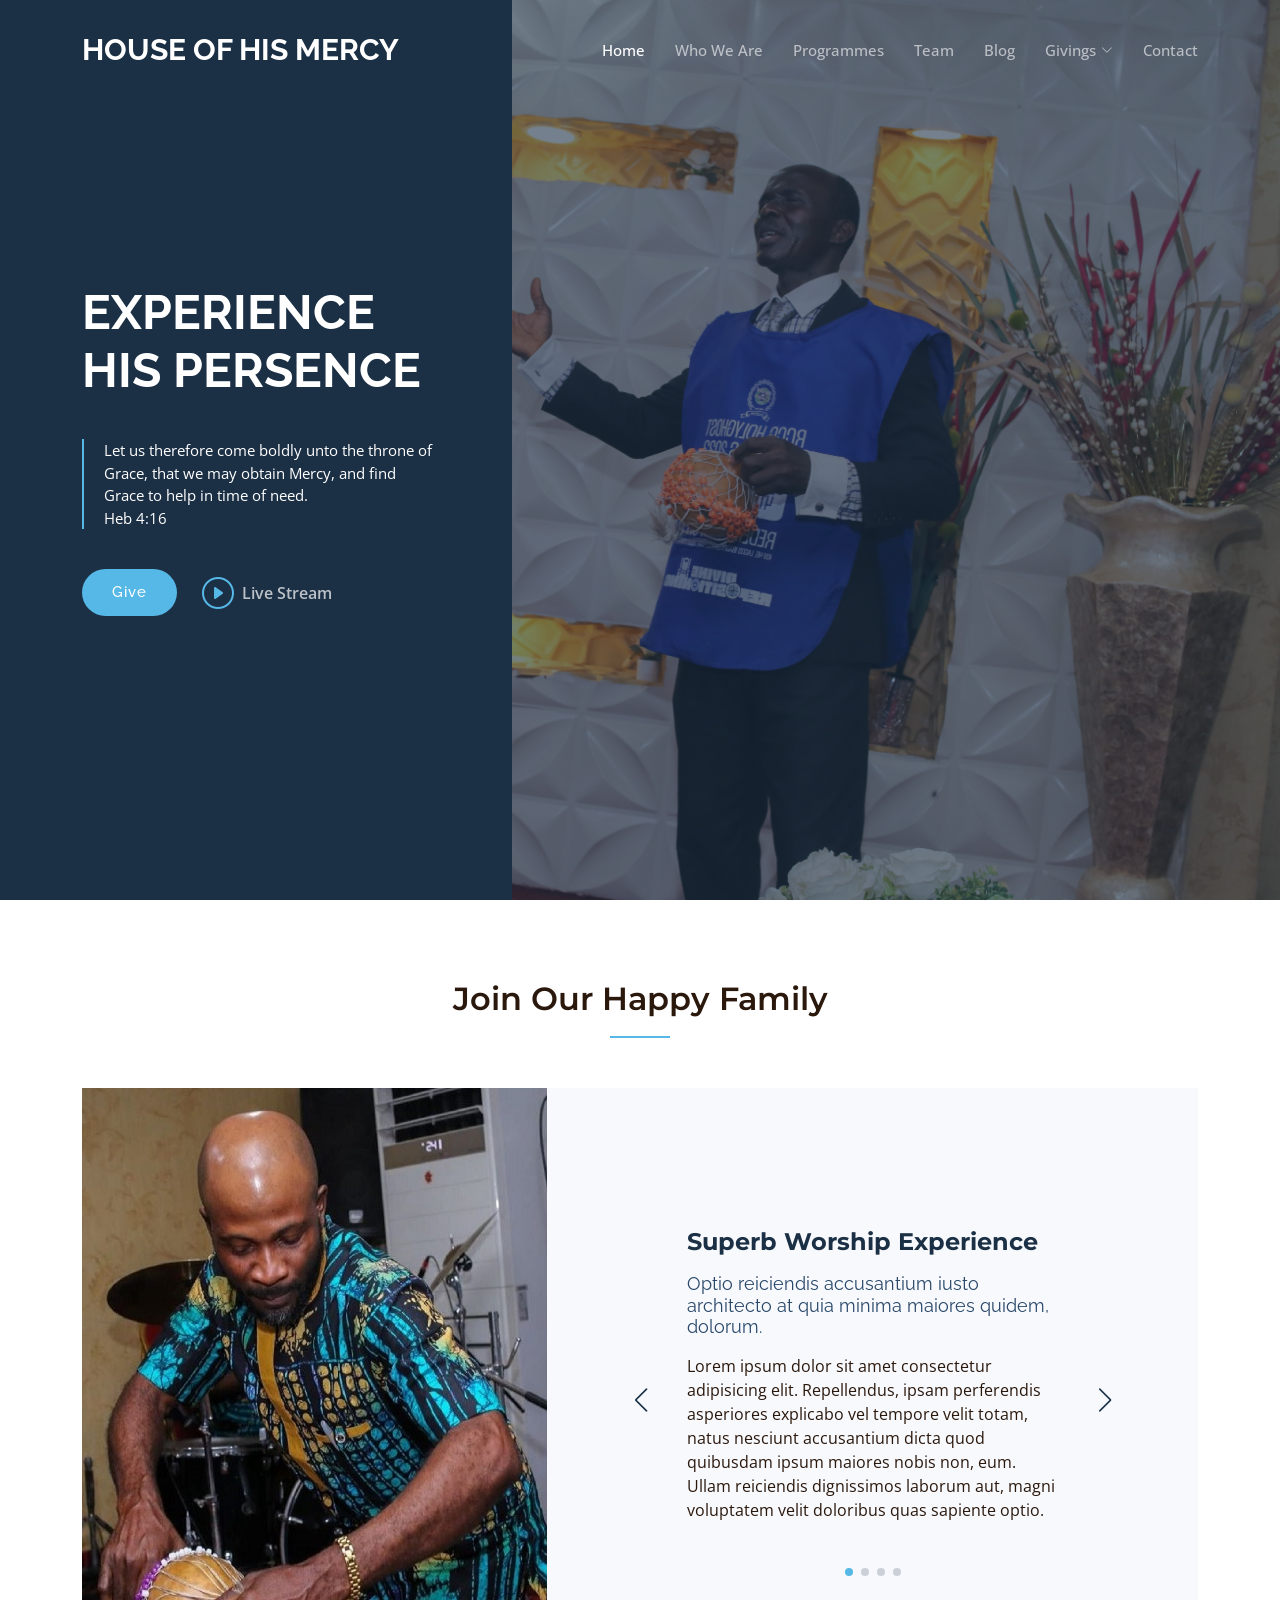
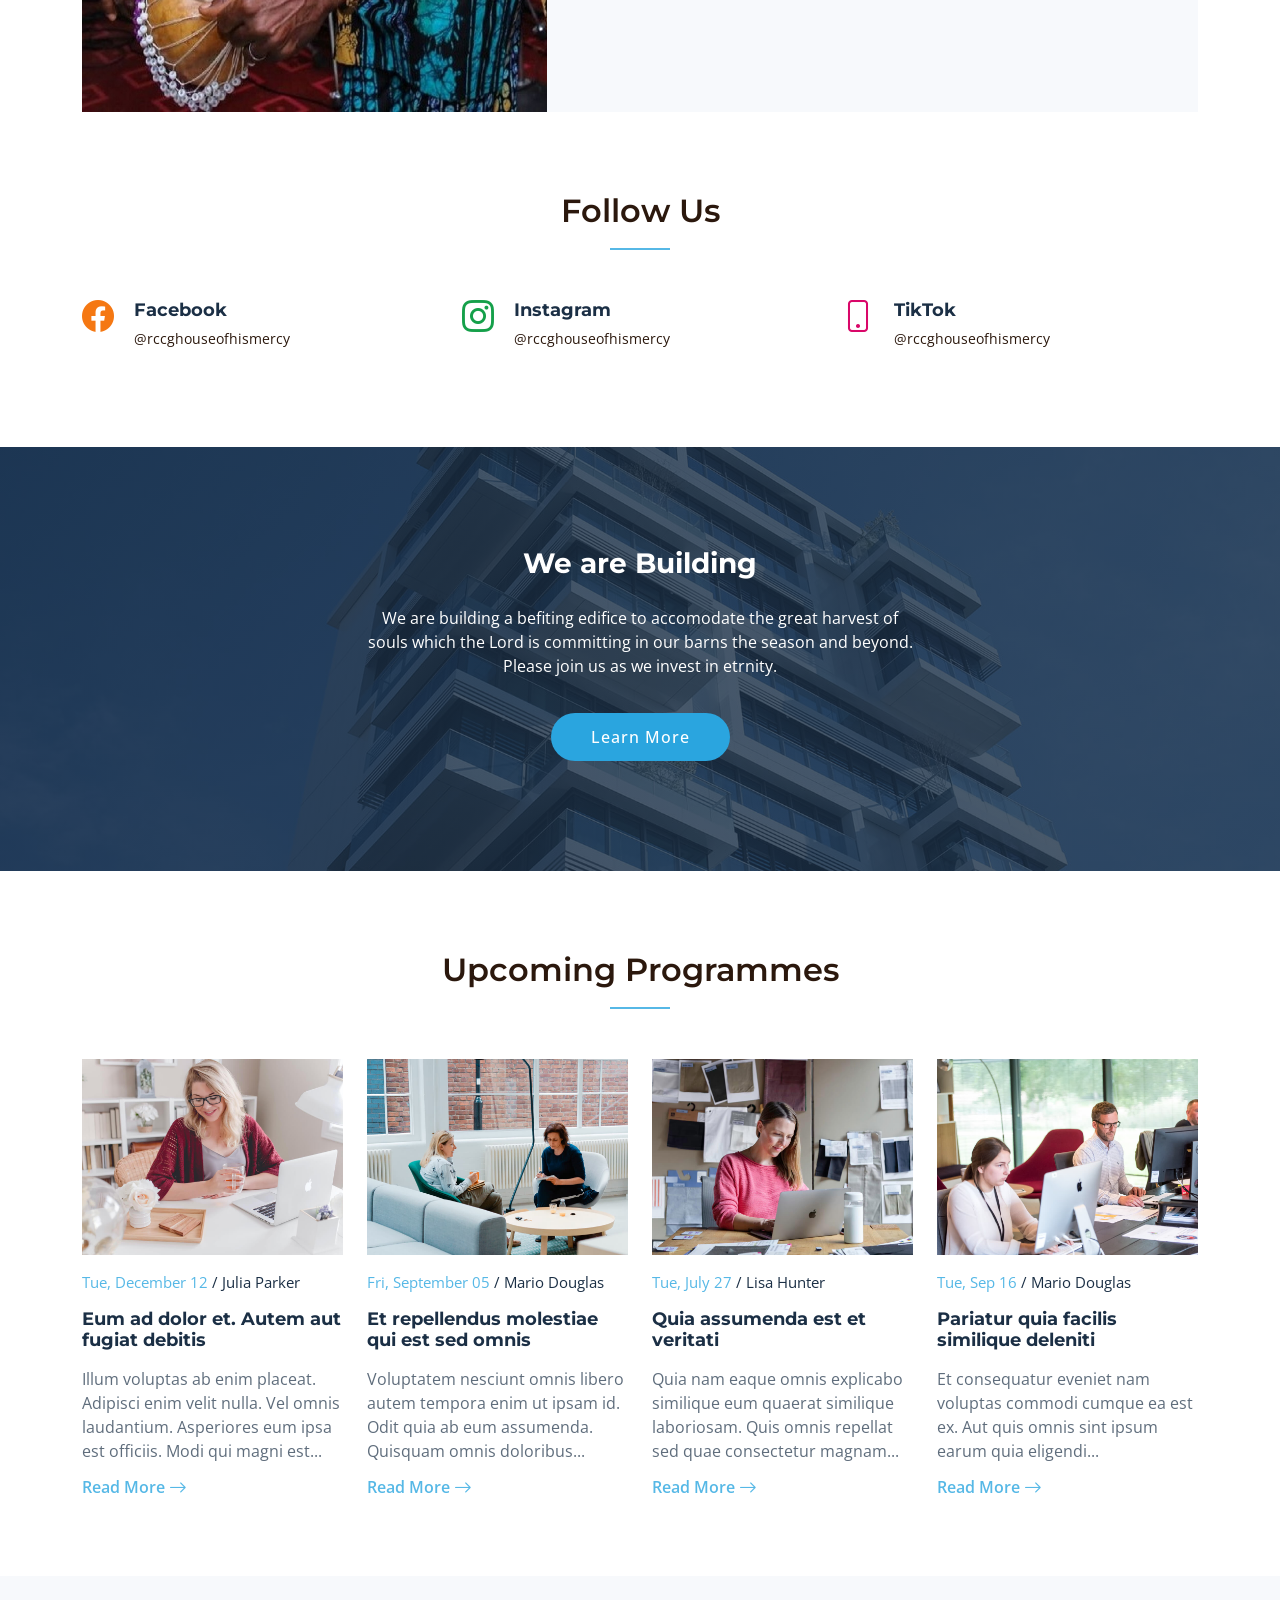
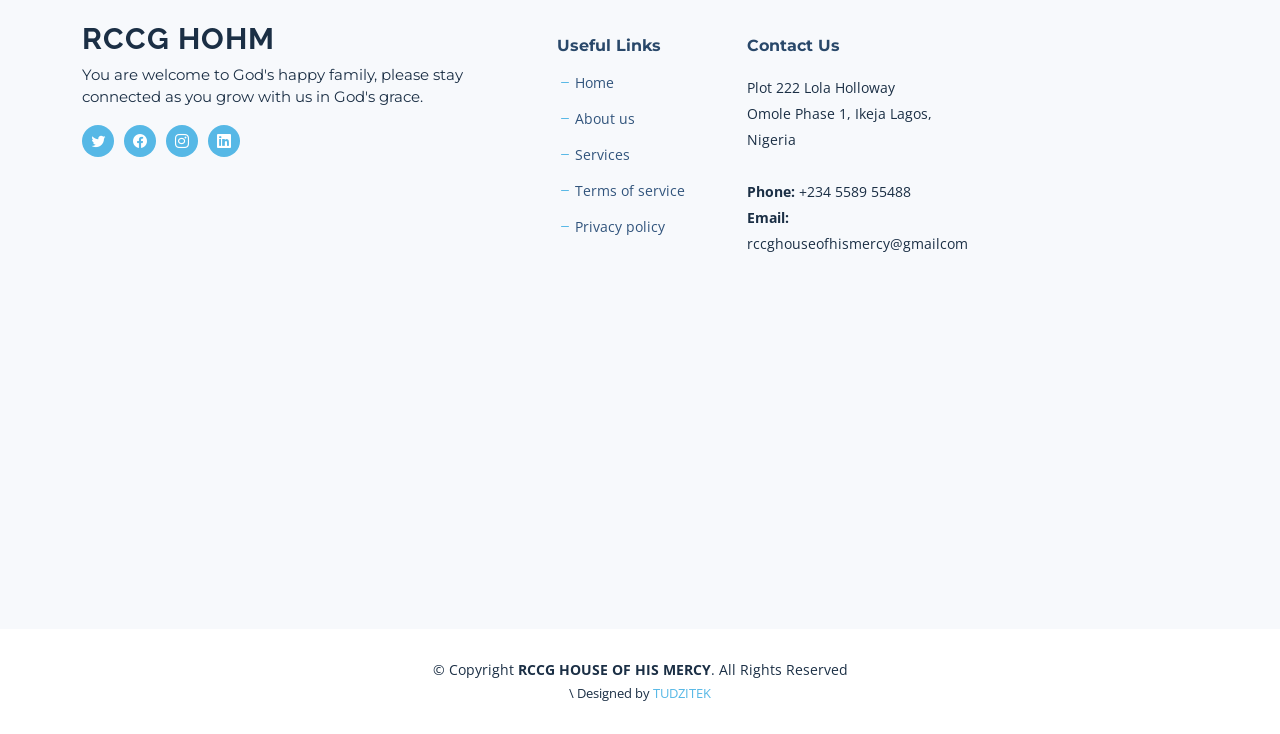
<file: index.html>
<!DOCTYPE html>
<html lang="en">

<head>
  <meta charset="utf-8">
  <meta content="width=device-width, initial-scale=1.0" name="viewport">

  <title>RCCG HOUSE OF HIS MERCY- Index</title>
  <meta content="" name="description">
  <meta content="" name="keywords">

  <!-- Favicons -->
  <link href="assets/img/favicon.png" rel="icon">
  <link href="assets/img/apple-touch-icon.png" rel="apple-touch-icon">

  <!-- Google Fonts -->
  <link rel="preconnect" href="https://fonts.googleapis.com">
  <link rel="preconnect" href="https://fonts.gstatic.com" crossorigin>
  <link href="https://fonts.googleapis.com/css2?family=Open+Sans:ital,wght@0,300;0,400;0,500;0,600;0,700;1,300;1,400;1,600;1,700&family=Montserrat:ital,wght@0,300;0,400;0,500;0,600;0,700;1,300;1,400;1,500;1,600;1,700&family=Raleway:ital,wght@0,300;0,400;0,500;0,600;0,700;1,300;1,400;1,500;1,600;1,700&display=swap" rel="stylesheet">

  <!-- Vendor CSS Files -->
  <link href="assets/vendor/bootstrap/css/bootstrap.min.css" rel="stylesheet">
  <link href="assets/vendor/bootstrap-icons/bootstrap-icons.css" rel="stylesheet">
  <link href="assets/vendor/aos/aos.css" rel="stylesheet">
  <link href="assets/vendor/glightbox/css/glightbox.min.css" rel="stylesheet">
  <link href="assets/vendor/swiper/swiper-bundle.min.css" rel="stylesheet">
  <link href="assets/vendor/remixicon/remixicon.css" rel="stylesheet">

  <!-- Template Main CSS File -->
  <link href="assets/css/main.css" rel="stylesheet">

  <!-- =======================================================
  * Template Name: Nova
  * Updated: Sep 18 2023 with Bootstrap v5.3.2
  * Template URL: https://bootstrapmade.com/nova-bootstrap-business-template/
  * Author: BootstrapMade.com
  * License: https://bootstrapmade.com/license/
  ======================================================== -->
</head>

<body class="page-index">

  <!-- ======= Header ======= -->
  <header id="header" class="header d-flex align-items-center fixed-top">
    <div class="container-fluid container-xl d-flex align-items-center justify-content-between">

      <a href="index.html" class="logo d-flex align-items-center">
        <!-- Uncomment the line below if you also wish to use an image logo -->
        <!-- <img src="assets/img/logo.png" alt=""> -->
        <h1 class="d-flex align-items-center">HOUSE OF HIS MERCY</h1>
      </a>

      <i class="mobile-nav-toggle mobile-nav-show bi bi-list"></i>
      <i class="mobile-nav-toggle mobile-nav-hide d-none bi bi-x"></i>

      <nav id="navbar" class="navbar">
        <ul>
          <li><a href="index.html" class="active">Home</a></li>
          <li><a href="about.html">Who We Are</a></li>
          <li><a href="services.html">Programmes</a></li>
          <li><a href="team.html">Team</a></li>
          <li><a href="blog.html">Blog</a></li>
          <li class="dropdown"><a href="#"><span>Givings</span> <i class="bi bi-chevron-down dropdown-indicator"></i></a>
            <ul>
              <li><a href="#" data-bs-toggle="modal" data-bs-target="#myModal">Offering</a></li>
              <li class="dropdown"><a href="#"><span>Donations</span> <i class="bi bi-chevron-down dropdown-indicator"></i></a>
                <ul>
                  <li>
                    <a="btn " data-bs-toggle="modal" data-bs-target="#myModal2">
                      <a href="#myModal2"><a href="#myModal2">Building Project</a></a>
                    </a></li>
                  <li><a href="#" data-bs-toggle="modal" data-bs-target="#myModal2">Welfare</a></li>
                  <li><a href="#" data-bs-toggle="modal" data-bs-target="#myModal2">Prison Ministry</a></li>
                  <li><a href="#" data-bs-toggle="modal" data-bs-target="#myModal2">Church Free Medical Project</a></li>
                  <li><a href="#" data-bs-toggle="modal" data-bs-target="#myModal2">Other Givings</a></li>
                </ul>
              </li>
              <li><a href="#">Tithe</a></li>
              <li><a href="#">Thanksgiving Offering</a></li>
             
            </ul>
          </li>
          <li><a href="contact.html">Contact</a></li>
        </ul>
      </nav><!-- .navbar -->

    </div>
  </header><!-- End Header -->

  <!-- ======= Hero Section ======= -->
  <section id="hero" class="hero d-flex align-items-center">
    <div class="container">
      <div class="row">
        <div class="col-xl-4">
          <h2 data-aos="fade-up">EXPERIENCE HIS PERSENCE</h2>
          <blockquote data-aos="fade-up" data-aos-delay="100">
            <p>Let us therefore come boldly unto the throne of Grace, that we may obtain Mercy, and find Grace to help in time of need. <br/>Heb 4:16 </p>
          </blockquote>
          <div class="d-flex" data-aos="fade-up" data-aos-delay="200">
            <a href="#about" class="btn-get-started">Give</a>
            <a href="https://www.youtube.com/watch?v=LXb3EKWsInQ" class="glightbox btn-watch-video d-flex align-items-center"><i class="bi bi-play-circle"></i><span>Live Stream</span></a>
          </div>

        </div>
      </div>
    </div>
  </section><!-- End Hero Section -->

  <main id="main">

    <!-- ======= Why Choose Us Section ======= -->
    <section id="why-us" class="why-us">
      <div class="container" data-aos="fade-up">

        <div class="section-header">
          <h2>Join Our Happy Family</h2>

        </div>

        <div class="row g-0" data-aos="fade-up" data-aos-delay="200">

          <div class="col-xl-5 img-bg" style="background-image: url('assets/img/why-us-bg.jpg')"></div>
          <div class="col-xl-7 slides  position-relative">

            <div class="slides-1 swiper">
              <div class="swiper-wrapper">

                <div class="swiper-slide">
                  <div class="item">
                    <h3 class="mb-3">Superb Worship Experience</h3>
                    <h4 class="mb-3">Optio reiciendis accusantium iusto architecto at quia minima maiores quidem, dolorum.</h4>
                    <p>Lorem ipsum dolor sit amet consectetur adipisicing elit. Repellendus, ipsam perferendis asperiores explicabo vel tempore velit totam, natus nesciunt accusantium dicta quod quibusdam ipsum maiores nobis non, eum. Ullam reiciendis dignissimos laborum aut, magni voluptatem velit doloribus quas sapiente optio.</p>
                  </div>
                </div><!-- End slide item -->

                <div class="swiper-slide">
                  <div class="item">
                    <h3 class="mb-3">Preaching the Love Of Christ</h3>
                    <h4 class="mb-3">Amet cumque nam sed voluptas doloribus iusto. Dolorem eos aliquam quis.</h4>
                    <p>Dolorem quia fuga consectetur voluptatem. Earum consequatur nulla maxime necessitatibus cum accusamus. Voluptatem dolorem ut numquam dolorum delectus autem veritatis facilis. Et ea ut repellat ea. Facere est dolores fugiat dolor.</p>
                  </div>
                </div><!-- End slide item -->

                <div class="swiper-slide">
                  <div class="item">
                    <h3 class="mb-3">Giving Back</h3>
                    <h4 class="mb-3">Necessitatibus voluptatibus explicabo dolores a vitae voluptatum.</h4>
                    <p>Neque voluptates aut. Soluta aut perspiciatis porro deserunt. Voluptate ut itaque velit. Aut consectetur voluptatem aspernatur sequi sit laborum. Voluptas enim dolorum fugiat aut.</p>
                  </div>
                </div><!-- End slide item -->

                <div class="swiper-slide">
                  <div class="item">
                    <h3 class="mb-3">Growth</h3>
                    <h4 class="mb-3">Tempora quos est ut quia adipisci ut voluptas. Deleniti laborum soluta nihil est. Eum similique neque autem ut.</h4>
                    <p>Ut rerum et autem vel. Et rerum molestiae aut sit vel incidunt sit at voluptatem. Saepe dolorem et sed voluptate impedit. Ad et qui sint at qui animi animi rerum.</p>
                  </div>
                </div><!-- End slide item -->

              </div>
              <div class="swiper-pagination"></div>
            </div>
            <div class="swiper-button-prev"></div>
            <div class="swiper-button-next"></div>
          </div>

        </div>

      </div>
    </section><!-- End Why Choose Us Section -->

    <!-- ======= Our Services Section ======= -->
    <section id="services-list" class="services-list">
      <div class="container" data-aos="fade-up">

        <div class="section-header">
          <h2>Follow Us</h2>

        </div>

        <div class="row gy-5">

          <div class="col-lg-4 col-md-6 service-item d-flex" data-aos="fade-up" data-aos-delay="100">
            <div class="icon flex-shrink-0"><i class="bi-facebook" style="color: #f57813;"></i></div>
            <div>
              <h4 class="title"><a href="#" class="stretched-link">Facebook</a></h4>
              <p class="description">@rccghouseofhismercy</p>
            </div>
          </div>
          <!-- End Service Item -->

          <div class="col-lg-4 col-md-6 service-item d-flex" data-aos="fade-up" data-aos-delay="200">
            <div class="icon flex-shrink-0"><i class="bi-instagram" style="color: #15a04a;"></i></div>
            <div>
              <h4 class="title"><a href="#" class="stretched-link">Instagram</a></h4>
              <p class="description">@rccghouseofhismercy</p>
            </div>
          </div><!-- End Service Item -->

          <div class="col-lg-4 col-md-6 service-item d-flex" data-aos="fade-up" data-aos-delay="300">
            <div class="icon flex-shrink-0"><i class="bi-phone" style="color: #d90769;"></i></div>
            <div>
              <h4 class="title"><a href="#" class="stretched-link">TikTok</a></h4>
              <p class="description">@rccghouseofhismercy</p>
            </div>
          </div><!-- End Service Item -->

          
        </div>

      </div>
    </section><!-- End Our Services Section -->

    <!-- ======= Call To Action Section ======= -->
 <!-- End Features Section -->

 <!-- ======= Call To Action Section ======= -->
 <section id="call-to-action" class="call-to-action">
  <div class="container" data-aos="fade-up">
    <div class="row justify-content-center">
      <div class="col-lg-6 text-center">
        <h3>We are Building</h3>
        <p>We are building a befiting edifice to accomodate the great harvest of souls which the Lord is committing in our barns the season and beyond. Please join us as we invest in etrnity. </p>
        <a class="cta-btn" href="#">Learn More</a>
      </div>
    </div>

  </div>
</section><!-- End Call To Action Section -->



    <!-- ======= Recent Blog Posts Section ======= -->
    <section id="recent-posts" class="recent-posts">
      <div class="container" data-aos="fade-up">
        
        <div class="section-header">
          <h2>Upcoming Programmes</h2>

        </div>

        <div class="row gy-5">

          <div class="col-xl-3 col-md-6" data-aos="fade-up" data-aos-delay="100">
            <div class="post-box">
              <div class="post-img"><img src="assets/img/blog/blog-1.jpg" class="img-fluid" alt=""></div>
              <div class="meta">
                <span class="post-date">Tue, December 12</span>
                <span class="post-author"> / Julia Parker</span>
              </div>
              <h3 class="post-title">Eum ad dolor et. Autem aut fugiat debitis</h3>
              <p>Illum voluptas ab enim placeat. Adipisci enim velit nulla. Vel omnis laudantium. Asperiores eum ipsa est officiis. Modi qui magni est...</p>
              <a href="blog-details.html" class="readmore stretched-link"><span>Read More</span><i class="bi bi-arrow-right"></i></a>
            </div>
          </div>

          <div class="col-xl-3 col-md-6" data-aos="fade-up" data-aos-delay="200">
            <div class="post-box">
              <div class="post-img"><img src="assets/img/blog/blog-2.jpg" class="img-fluid" alt=""></div>
              <div class="meta">
                <span class="post-date">Fri, September 05</span>
                <span class="post-author"> / Mario Douglas</span>
              </div>
              <h3 class="post-title">Et repellendus molestiae qui est sed omnis</h3>
              <p>Voluptatem nesciunt omnis libero autem tempora enim ut ipsam id. Odit quia ab eum assumenda. Quisquam omnis doloribus...</p>
              <a href="blog-details.html" class="readmore stretched-link"><span>Read More</span><i class="bi bi-arrow-right"></i></a>
            </div>
          </div>

          <div class="col-xl-3 col-md-6" data-aos="fade-up" data-aos-delay="300">
            <div class="post-box"> 
              <div class="post-img"><img src="assets/img/blog/blog-3.jpg" class="img-fluid" alt=""></div>
              <div class="meta">
                <span class="post-date">Tue, July 27</span>
                <span class="post-author"> / Lisa Hunter</span>
              </div>
              <h3 class="post-title">Quia assumenda est et veritati</h3>
              <p>Quia nam eaque omnis explicabo similique eum quaerat similique laboriosam. Quis omnis repellat sed quae consectetur magnam...</p>
              <a href="blog-details.html" class="readmore stretched-link"><span>Read More</span><i class="bi bi-arrow-right"></i></a>
            </div>
          </div>

          <div class="col-xl-3 col-md-6" data-aos="fade-up" data-aos-delay="400">
            <div class="post-box">
              <div class="post-img"><img src="assets/img/blog/blog-4.jpg" class="img-fluid" alt=""></div>
              <div class="meta">
                <span class="post-date">Tue, Sep 16</span>
                <span class="post-author"> / Mario Douglas</span>
              </div>
              <h3 class="post-title">Pariatur quia facilis similique deleniti</h3>
              <p>Et consequatur eveniet nam voluptas commodi cumque ea est ex. Aut quis omnis sint ipsum earum quia eligendi...</p>
              <a href="blog-details.html" class="readmore stretched-link"><span>Read More</span><i class="bi bi-arrow-right"></i></a>
            </div>
          </div>

        </div>

      </div>
    </section><!-- End Recent Blog Posts Section -->
  <!-- The Modal -->
  <div class="modal fade" id="myModal">
    <div class="modal-dialog">
      <div class="modal-content">
  
        <!-- Modal Header -->
        <div class="modal-header">
          <h4 class="modal-title">Stanbic IBTC</h4>
          <button type="button" class="btn-close" data-bs-dismiss="modal"></button>
        </div>
  
        <!-- Modal body -->
        <div class="modal-body">
      <h4>0036610184 </h4> </br> <h3>House Of His mercy </h3>
        </div>
        <!-- Modal footer -->
        <div class="modal-footer">
          <button type="button" class="btn btn-danger" data-bs-dismiss="modal">Close</button>
        </div>
  
      </div>
    </div>
  </div>


  <div class="modal fade" id="myModal2">
    <div class="modal-dialog">
      <div class="modal-content">
  
        <!-- Modal Header -->
        <div class="modal-header">
          <h4 class="modal-title">Bulding</h4>
          <button type="button" class="btn-close" data-bs-dismiss="modal"></button>
        </div>
  
        <!-- Modal body -->
        <div class="modal-body">
      <h4>0036610184 </h4> </br> <h3>House Of His mercy </h3>
        </div>
        <!-- Modal footer -->
        <div class="modal-footer">
          <button type="button" class="btn btn-danger" data-bs-dismiss="modal">Close</button>
        </div>
  
      </div>
    </div>
  </div>
  </main><!-- End #main -->

  <!-- ======= Footer ======= -->
  <footer id="footer" class="footer">

    <div class="footer-content">
      <div class="container">
        <div class="row gy-4">
          <div class="col-lg-5 col-md-12 footer-info">
            <a href="index.html" class="logo d-flex align-items-center">
              <span> RCCG HOHM</span>
            </a>
            <p>You are welcome to God's happy family, please stay connected as you grow with us in God's grace.</p>
            <div class="social-links d-flex  mt-3">
              <a href="#" class="twitter"><i class="bi bi-twitter"></i></a>
              <a href="#" class="facebook"><i class="bi bi-facebook"></i></a>
              <a href="#" class="instagram"><i class="bi bi-instagram"></i></a>
              <a href="#" class="linkedin"><i class="bi bi-linkedin"></i></a>
            </div>
          </div>

          <div class="col-lg-2 col-6 footer-links">
            <h4>Useful Links</h4>
            <ul>
              <li><i class="bi bi-dash"></i> <a href="#">Home</a></li>
              <li><i class="bi bi-dash"></i> <a href="about.html">About us</a></li>
              <li><i class="bi bi-dash"></i> <a href="services.html">Services</a></li>
              <li><i class="bi bi-dash"></i> <a href="#">Terms of service</a></li>
              <li><i class="bi bi-dash"></i> <a href="#">Privacy policy</a></li>
            </ul>
          </div>

        

          <div class="col-lg-3 col-md-12 footer-contact text-center text-md-start">
            <h4>Contact Us</h4>
            <p>
              Plot 222 Lola Holloway <br>
              Omole Phase 1, Ikeja Lagos,<br>
              Nigeria <br><br>
              <strong>Phone:</strong> +234 5589 55488 <br>
              <strong>Email:</strong> rccghouseofhismercy@gmailcom<br>
            </p>
          </div id="googlemap" style="  height: 200px; width:100%;">
<iframe src="https://www.google.com/maps/embed?pb=!1m18!1m12!1m3!1d3963.0870809184175!2d3.361679874117993!3d6.6361071933583435!2m3!1f0!2f0!3f0!3m2!1i1024!2i768!4f13.1!3m3!1m2!1s0x103b939401697969%3A0x35d64697c9f353e5!2s222%20Lola%20Holloway%20St%2C%20Isheri%20101233%2C%20Ikeja%2C%20Lagos!5e0!3m2!1sen!2sng!4v1700506591459!5m2!1sen!2sng" width="400" height="300" style="border:0;" allowfullscreen="" loading="lazy" referrerpolicy="no-referrer-when-downgrade"></iframe>
          </div>
       
      </div>
    </div>

    <div class="footer-legal">
      <div class="container">
        <div class="copyright">
          &copy; Copyright <strong><span>RCCG HOUSE OF HIS MERCY</span></strong>. All Rights Reserved
        </div>
        <div class="credits">
          <!-- All the links in the footer should remain intact. -->
          \<!-- You can delete the links only if you purchased the pro version. -->
          <!-- Licensing information: https://bootstrapmade.com/license/ -->
          <!-- Purchase the pro version with working PHP/AJAX contact form: https://bootstrapmade.com/nova-bootstrap-business-template/ -->
          Designed by <a href="https://bootstrapmade.com/">TUDZITEK</a>
        </div>
      </div>
    </div>
  </footer><!-- End Footer --><!-- End Footer -->

  <a href="#" class="scroll-top d-flex align-items-center justify-content-center"><i class="bi bi-arrow-up-short"></i></a>

  <div id="preloader"></div>

  <!-- Vendor JS Files -->
  <script src="assets/vendor/bootstrap/js/bootstrap.bundle.min.js"></script>
  <script src="assets/vendor/aos/aos.js"></script>
  <script src="assets/vendor/glightbox/js/glightbox.min.js"></script>
  <script src="assets/vendor/swiper/swiper-bundle.min.js"></script>
  <script src="assets/vendor/isotope-layout/isotope.pkgd.min.js"></script>
  <script src="assets/vendor/php-email-form/validate.js"></script>

  <!-- Template Main JS File -->
  <script src="assets/js/main.js"></script>

</body>

</html>
</file>
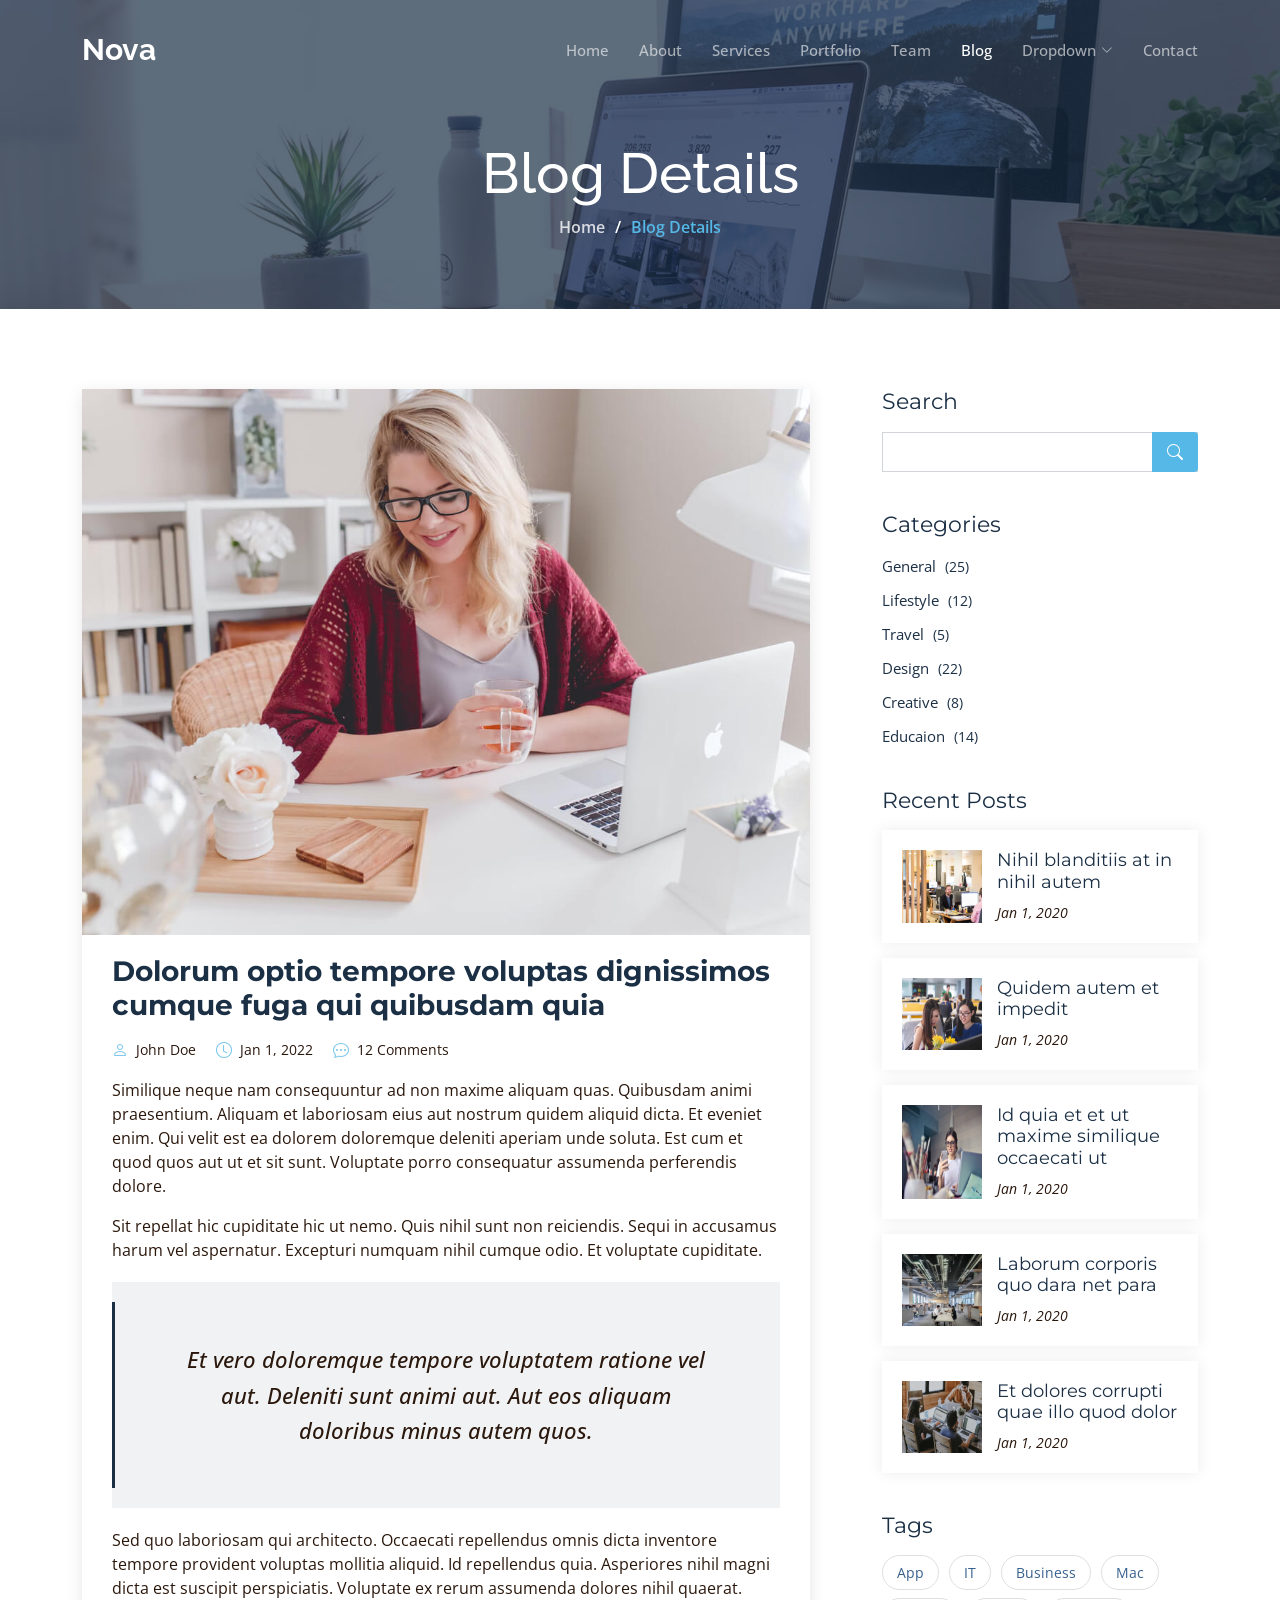
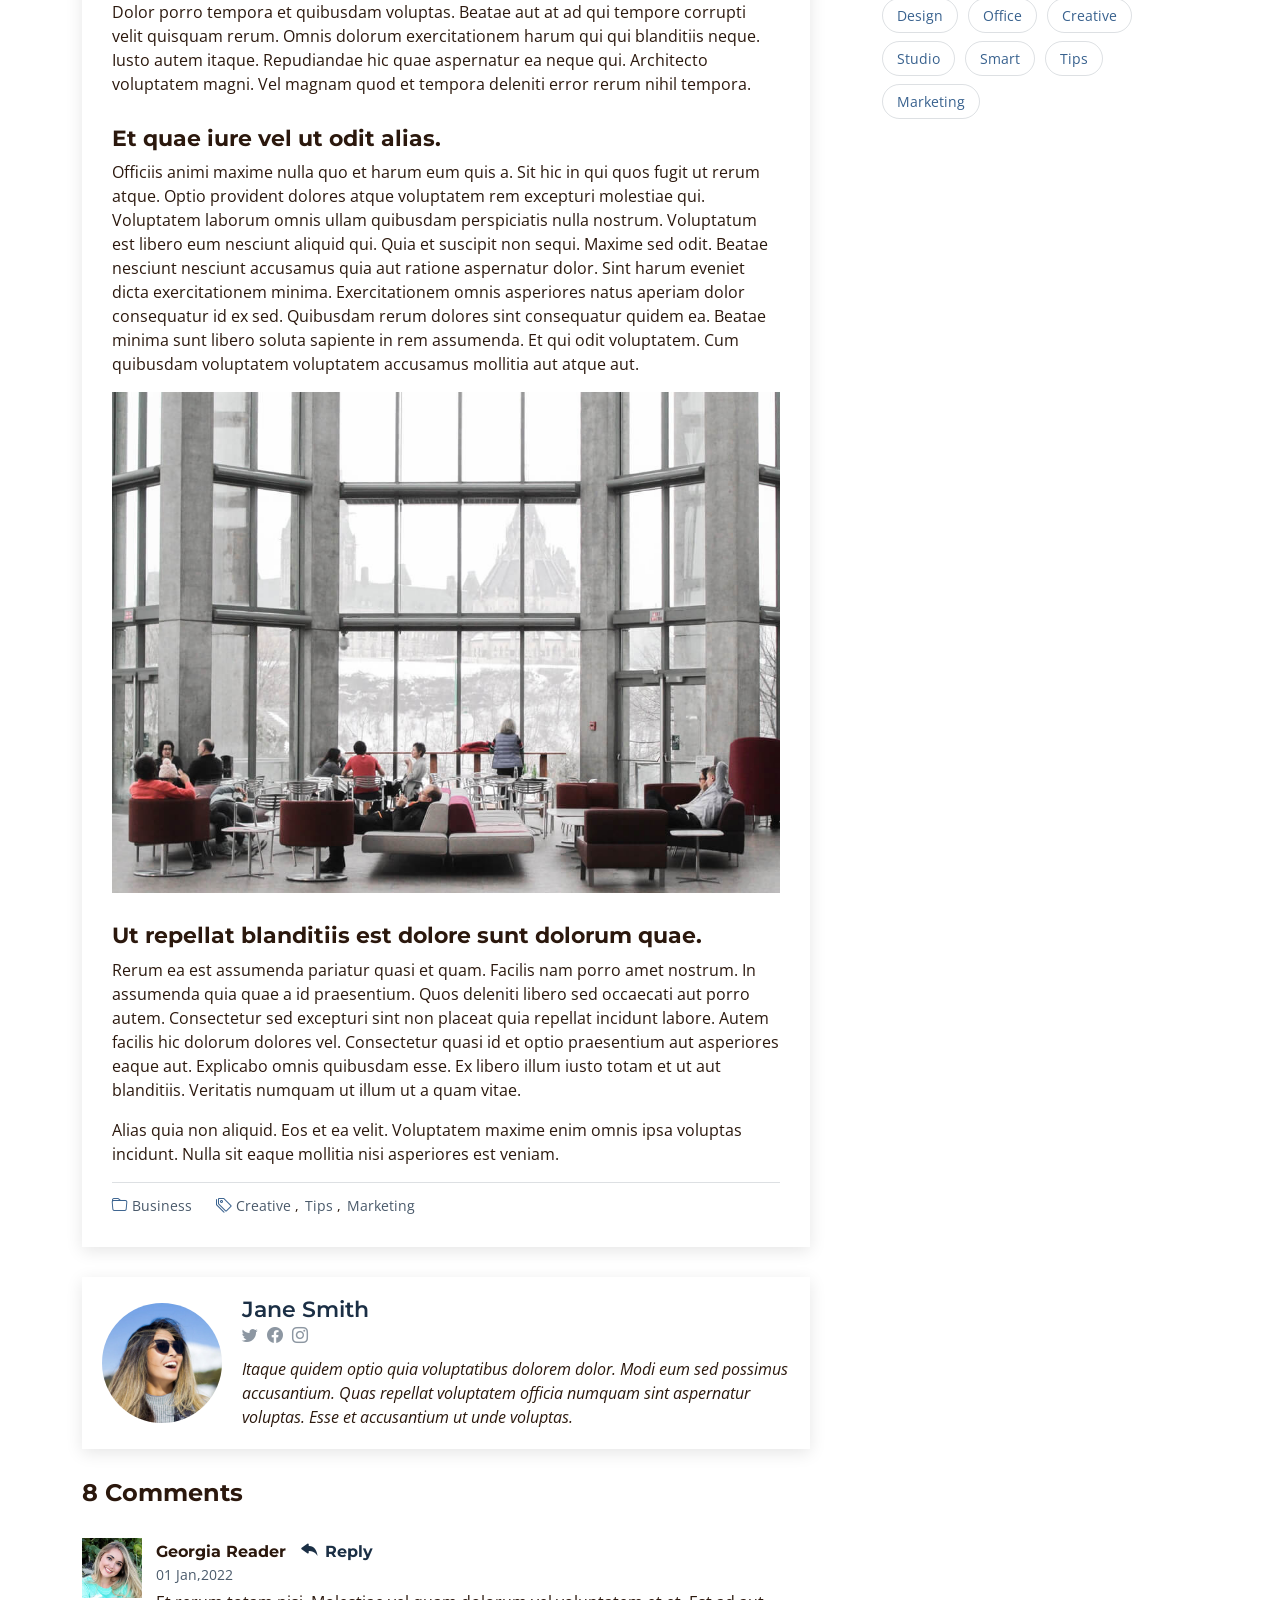
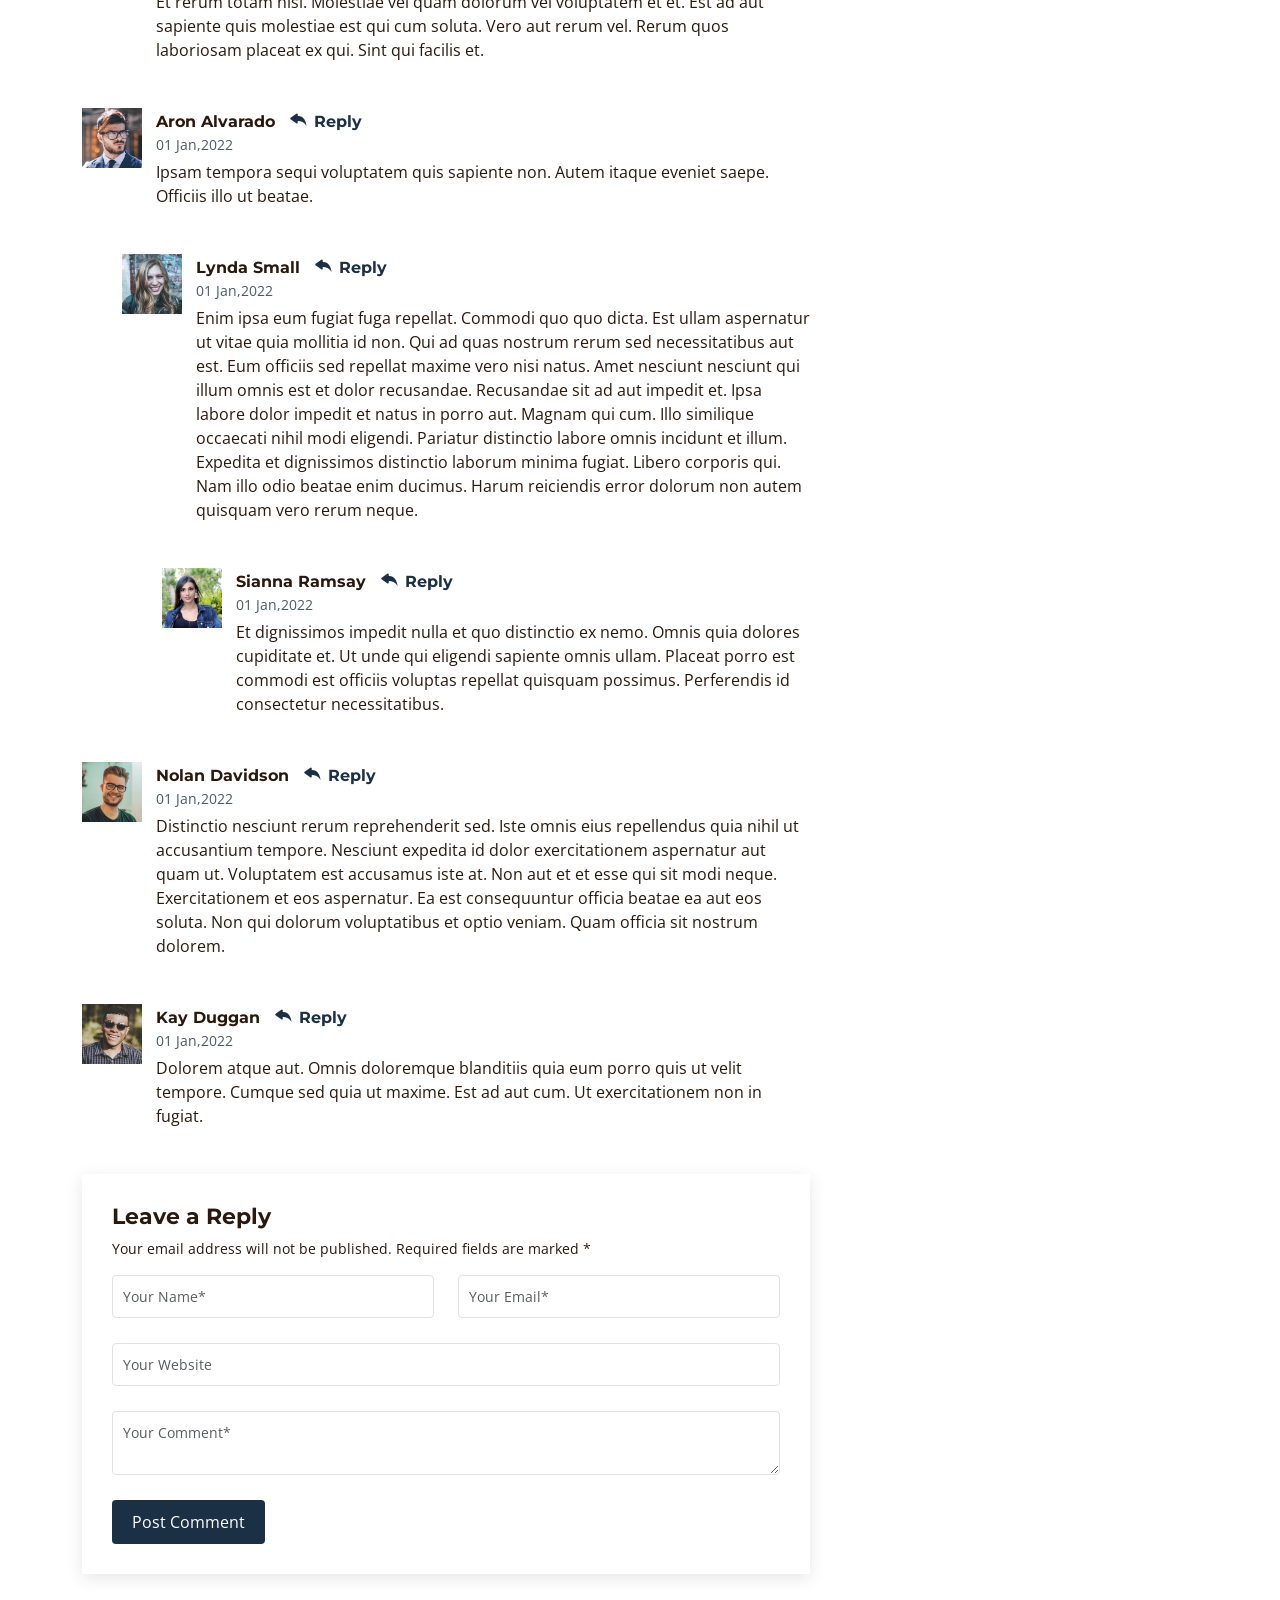
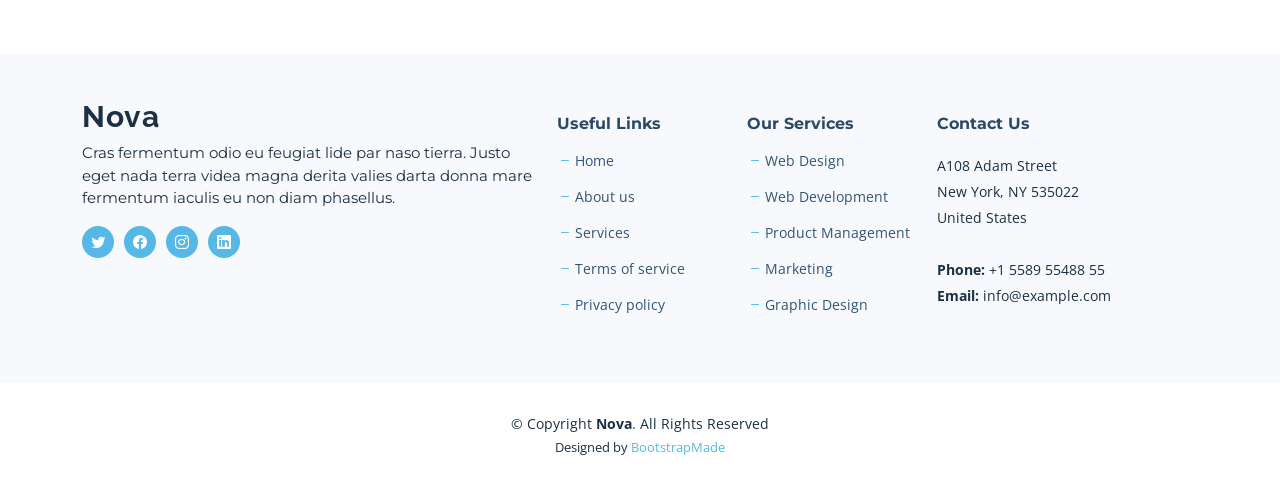
<file: blog-details.html>
<!DOCTYPE html>
<html lang="en">

<head>
  <meta charset="utf-8">
  <meta content="width=device-width, initial-scale=1.0" name="viewport">

  <title>Nova Bootstrap Template - Blog</title>
  <meta content="" name="description">
  <meta content="" name="keywords">

  <!-- Favicons -->
  <link href="assets/img/favicon.png" rel="icon">
  <link href="assets/img/apple-touch-icon.png" rel="apple-touch-icon">

  <!-- Google Fonts -->
  <link rel="preconnect" href="https://fonts.googleapis.com">
  <link rel="preconnect" href="https://fonts.gstatic.com" crossorigin>
  <link href="https://fonts.googleapis.com/css2?family=Open+Sans:ital,wght@0,300;0,400;0,500;0,600;0,700;1,300;1,400;1,600;1,700&family=Montserrat:ital,wght@0,300;0,400;0,500;0,600;0,700;1,300;1,400;1,500;1,600;1,700&family=Raleway:ital,wght@0,300;0,400;0,500;0,600;0,700;1,300;1,400;1,500;1,600;1,700&display=swap" rel="stylesheet">

  <!-- Vendor CSS Files -->
  <link href="assets/vendor/bootstrap/css/bootstrap.min.css" rel="stylesheet">
  <link href="assets/vendor/bootstrap-icons/bootstrap-icons.css" rel="stylesheet">
  <link href="assets/vendor/aos/aos.css" rel="stylesheet">
  <link href="assets/vendor/glightbox/css/glightbox.min.css" rel="stylesheet">
  <link href="assets/vendor/swiper/swiper-bundle.min.css" rel="stylesheet">
  <link href="assets/vendor/remixicon/remixicon.css" rel="stylesheet">

  <!-- Template Main CSS File -->
  <link href="assets/css/main.css" rel="stylesheet">

  <!-- =======================================================
  * Template Name: Nova
  * Updated: Sep 18 2023 with Bootstrap v5.3.2
  * Template URL: https://bootstrapmade.com/nova-bootstrap-business-template/
  * Author: BootstrapMade.com
  * License: https://bootstrapmade.com/license/
  ======================================================== -->
</head>

<body class="page-blog">

  <!-- ======= Header ======= -->
  <header id="header" class="header d-flex align-items-center fixed-top">
    <div class="container-fluid container-xl d-flex align-items-center justify-content-between">

      <a href="index.html" class="logo d-flex align-items-center">
        <!-- Uncomment the line below if you also wish to use an image logo -->
        <!-- <img src="assets/img/logo.png" alt=""> -->
        <h1 class="d-flex align-items-center">Nova</h1>
      </a>

      <i class="mobile-nav-toggle mobile-nav-show bi bi-list"></i>
      <i class="mobile-nav-toggle mobile-nav-hide d-none bi bi-x"></i>

      <nav id="navbar" class="navbar">
        <ul>
          <li><a href="index.html">Home</a></li>
          <li><a href="about.html">About</a></li>
          <li><a href="services.html">Services</a></li>
          <li><a href="portfolio.html">Portfolio</a></li>
          <li><a href="team.html">Team</a></li>
          <li><a href="blog.html" class="active">Blog</a></li>
          <li class="dropdown"><a href="#"><span>Dropdown</span> <i class="bi bi-chevron-down dropdown-indicator"></i></a>
            <ul>
              <li><a href="#">Dropdown 1</a></li>
              <li class="dropdown"><a href="#"><span>Deep Dropdown</span> <i class="bi bi-chevron-down dropdown-indicator"></i></a>
                <ul>
                  <li><a href="#">Deep Dropdown 1</a></li>
                  <li><a href="#">Deep Dropdown 2</a></li>
                  <li><a href="#">Deep Dropdown 3</a></li>
                  <li><a href="#">Deep Dropdown 4</a></li>
                  <li><a href="#">Deep Dropdown 5</a></li>
                </ul>
              </li>
              <li><a href="#">Dropdown 2</a></li>
              <li><a href="#">Dropdown 3</a></li>
              <li><a href="#">Dropdown 4</a></li>
            </ul>
          </li>
          <li><a href="contact.html">Contact</a></li>
        </ul>
      </nav><!-- .navbar -->

    </div>
  </header><!-- End Header -->

  <main id="main">

    <!-- ======= Breadcrumbs ======= -->
    <div class="breadcrumbs d-flex align-items-center" style="background-image: url('assets/img/blog-header.jpg');">
      <div class="container position-relative d-flex flex-column align-items-center">

        <h2>Blog Details</h2>
        <ol>
          <li><a href="index.html">Home</a></li>
          <li>Blog Details</li>
        </ol>

      </div>
    </div><!-- End Breadcrumbs -->

    <!-- ======= Blog Details Section ======= -->
    <section id="blog" class="blog">
      <div class="container" data-aos="fade-up">

        <div class="row g-5">

          <div class="col-lg-8" data-aos="fade-up" data-aos-delay="200">

            <article class="blog-details">

              <div class="post-img">
                <img src="assets/img/blog/blog-1.jpg" alt="" class="img-fluid">
              </div>

              <h2 class="title">Dolorum optio tempore voluptas dignissimos cumque fuga qui quibusdam quia</h2>

              <div class="meta-top">
                <ul>
                  <li class="d-flex align-items-center"><i class="bi bi-person"></i> <a href="blog-details.html">John Doe</a></li>
                  <li class="d-flex align-items-center"><i class="bi bi-clock"></i> <a href="blog-details.html"><time datetime="2020-01-01">Jan 1, 2022</time></a></li>
                  <li class="d-flex align-items-center"><i class="bi bi-chat-dots"></i> <a href="blog-details.html">12 Comments</a></li>
                </ul>
              </div><!-- End meta top -->

              <div class="content">
                <p>
                  Similique neque nam consequuntur ad non maxime aliquam quas. Quibusdam animi praesentium. Aliquam et laboriosam eius aut nostrum quidem aliquid dicta.
                  Et eveniet enim. Qui velit est ea dolorem doloremque deleniti aperiam unde soluta. Est cum et quod quos aut ut et sit sunt. Voluptate porro consequatur assumenda perferendis dolore.
                </p>

                <p>
                  Sit repellat hic cupiditate hic ut nemo. Quis nihil sunt non reiciendis. Sequi in accusamus harum vel aspernatur. Excepturi numquam nihil cumque odio. Et voluptate cupiditate.
                </p>

                <blockquote>
                  <p>
                    Et vero doloremque tempore voluptatem ratione vel aut. Deleniti sunt animi aut. Aut eos aliquam doloribus minus autem quos.
                  </p>
                </blockquote>

                <p>
                  Sed quo laboriosam qui architecto. Occaecati repellendus omnis dicta inventore tempore provident voluptas mollitia aliquid. Id repellendus quia. Asperiores nihil magni dicta est suscipit perspiciatis. Voluptate ex rerum assumenda dolores nihil quaerat.
                  Dolor porro tempora et quibusdam voluptas. Beatae aut at ad qui tempore corrupti velit quisquam rerum. Omnis dolorum exercitationem harum qui qui blanditiis neque.
                  Iusto autem itaque. Repudiandae hic quae aspernatur ea neque qui. Architecto voluptatem magni. Vel magnam quod et tempora deleniti error rerum nihil tempora.
                </p>

                <h3>Et quae iure vel ut odit alias.</h3>
                <p>
                  Officiis animi maxime nulla quo et harum eum quis a. Sit hic in qui quos fugit ut rerum atque. Optio provident dolores atque voluptatem rem excepturi molestiae qui. Voluptatem laborum omnis ullam quibusdam perspiciatis nulla nostrum. Voluptatum est libero eum nesciunt aliquid qui.
                  Quia et suscipit non sequi. Maxime sed odit. Beatae nesciunt nesciunt accusamus quia aut ratione aspernatur dolor. Sint harum eveniet dicta exercitationem minima. Exercitationem omnis asperiores natus aperiam dolor consequatur id ex sed. Quibusdam rerum dolores sint consequatur quidem ea.
                  Beatae minima sunt libero soluta sapiente in rem assumenda. Et qui odit voluptatem. Cum quibusdam voluptatem voluptatem accusamus mollitia aut atque aut.
                </p>
                <img src="assets/img/blog/blog-inside-post.jpg" class="img-fluid" alt="">

                <h3>Ut repellat blanditiis est dolore sunt dolorum quae.</h3>
                <p>
                  Rerum ea est assumenda pariatur quasi et quam. Facilis nam porro amet nostrum. In assumenda quia quae a id praesentium. Quos deleniti libero sed occaecati aut porro autem. Consectetur sed excepturi sint non placeat quia repellat incidunt labore. Autem facilis hic dolorum dolores vel.
                  Consectetur quasi id et optio praesentium aut asperiores eaque aut. Explicabo omnis quibusdam esse. Ex libero illum iusto totam et ut aut blanditiis. Veritatis numquam ut illum ut a quam vitae.
                </p>
                <p>
                  Alias quia non aliquid. Eos et ea velit. Voluptatem maxime enim omnis ipsa voluptas incidunt. Nulla sit eaque mollitia nisi asperiores est veniam.
                </p>

              </div><!-- End post content -->

              <div class="meta-bottom">
                <i class="bi bi-folder"></i>
                <ul class="cats">
                  <li><a href="#">Business</a></li>
                </ul>

                <i class="bi bi-tags"></i>
                <ul class="tags">
                  <li><a href="#">Creative</a></li>
                  <li><a href="#">Tips</a></li>
                  <li><a href="#">Marketing</a></li>
                </ul>
              </div><!-- End meta bottom -->

            </article><!-- End blog post -->

            <div class="post-author d-flex align-items-center">
              <img src="assets/img/blog/blog-author.jpg" class="rounded-circle flex-shrink-0" alt="">
              <div>
                <h4>Jane Smith</h4>
                <div class="social-links">
                  <a href="https://twitters.com/#"><i class="bi bi-twitter"></i></a>
                  <a href="https://facebook.com/#"><i class="bi bi-facebook"></i></a>
                  <a href="https://instagram.com/#"><i class="biu bi-instagram"></i></a>
                </div>
                <p>
                  Itaque quidem optio quia voluptatibus dolorem dolor. Modi eum sed possimus accusantium. Quas repellat voluptatem officia numquam sint aspernatur voluptas. Esse et accusantium ut unde voluptas.
                </p>
              </div>
            </div><!-- End post author -->

            <div class="comments">

              <h4 class="comments-count">8 Comments</h4>

              <div id="comment-1" class="comment">
                <div class="d-flex">
                  <div class="comment-img"><img src="assets/img/blog/comments-1.jpg" alt=""></div>
                  <div>
                    <h5><a href="">Georgia Reader</a> <a href="#" class="reply"><i class="bi bi-reply-fill"></i> Reply</a></h5>
                    <time datetime="2020-01-01">01 Jan,2022</time>
                    <p>
                      Et rerum totam nisi. Molestiae vel quam dolorum vel voluptatem et et. Est ad aut sapiente quis molestiae est qui cum soluta.
                      Vero aut rerum vel. Rerum quos laboriosam placeat ex qui. Sint qui facilis et.
                    </p>
                  </div>
                </div>
              </div><!-- End comment #1 -->

              <div id="comment-2" class="comment">
                <div class="d-flex">
                  <div class="comment-img"><img src="assets/img/blog/comments-2.jpg" alt=""></div>
                  <div>
                    <h5><a href="">Aron Alvarado</a> <a href="#" class="reply"><i class="bi bi-reply-fill"></i> Reply</a></h5>
                    <time datetime="2020-01-01">01 Jan,2022</time>
                    <p>
                      Ipsam tempora sequi voluptatem quis sapiente non. Autem itaque eveniet saepe. Officiis illo ut beatae.
                    </p>
                  </div>
                </div>

                <div id="comment-reply-1" class="comment comment-reply">
                  <div class="d-flex">
                    <div class="comment-img"><img src="assets/img/blog/comments-3.jpg" alt=""></div>
                    <div>
                      <h5><a href="">Lynda Small</a> <a href="#" class="reply"><i class="bi bi-reply-fill"></i> Reply</a></h5>
                      <time datetime="2020-01-01">01 Jan,2022</time>
                      <p>
                        Enim ipsa eum fugiat fuga repellat. Commodi quo quo dicta. Est ullam aspernatur ut vitae quia mollitia id non. Qui ad quas nostrum rerum sed necessitatibus aut est. Eum officiis sed repellat maxime vero nisi natus. Amet nesciunt nesciunt qui illum omnis est et dolor recusandae.

                        Recusandae sit ad aut impedit et. Ipsa labore dolor impedit et natus in porro aut. Magnam qui cum. Illo similique occaecati nihil modi eligendi. Pariatur distinctio labore omnis incidunt et illum. Expedita et dignissimos distinctio laborum minima fugiat.

                        Libero corporis qui. Nam illo odio beatae enim ducimus. Harum reiciendis error dolorum non autem quisquam vero rerum neque.
                      </p>
                    </div>
                  </div>

                  <div id="comment-reply-2" class="comment comment-reply">
                    <div class="d-flex">
                      <div class="comment-img"><img src="assets/img/blog/comments-4.jpg" alt=""></div>
                      <div>
                        <h5><a href="">Sianna Ramsay</a> <a href="#" class="reply"><i class="bi bi-reply-fill"></i> Reply</a></h5>
                        <time datetime="2020-01-01">01 Jan,2022</time>
                        <p>
                          Et dignissimos impedit nulla et quo distinctio ex nemo. Omnis quia dolores cupiditate et. Ut unde qui eligendi sapiente omnis ullam. Placeat porro est commodi est officiis voluptas repellat quisquam possimus. Perferendis id consectetur necessitatibus.
                        </p>
                      </div>
                    </div>

                  </div><!-- End comment reply #2-->

                </div><!-- End comment reply #1-->

              </div><!-- End comment #2-->

              <div id="comment-3" class="comment">
                <div class="d-flex">
                  <div class="comment-img"><img src="assets/img/blog/comments-5.jpg" alt=""></div>
                  <div>
                    <h5><a href="">Nolan Davidson</a> <a href="#" class="reply"><i class="bi bi-reply-fill"></i> Reply</a></h5>
                    <time datetime="2020-01-01">01 Jan,2022</time>
                    <p>
                      Distinctio nesciunt rerum reprehenderit sed. Iste omnis eius repellendus quia nihil ut accusantium tempore. Nesciunt expedita id dolor exercitationem aspernatur aut quam ut. Voluptatem est accusamus iste at.
                      Non aut et et esse qui sit modi neque. Exercitationem et eos aspernatur. Ea est consequuntur officia beatae ea aut eos soluta. Non qui dolorum voluptatibus et optio veniam. Quam officia sit nostrum dolorem.
                    </p>
                  </div>
                </div>

              </div><!-- End comment #3 -->

              <div id="comment-4" class="comment">
                <div class="d-flex">
                  <div class="comment-img"><img src="assets/img/blog/comments-6.jpg" alt=""></div>
                  <div>
                    <h5><a href="">Kay Duggan</a> <a href="#" class="reply"><i class="bi bi-reply-fill"></i> Reply</a></h5>
                    <time datetime="2020-01-01">01 Jan,2022</time>
                    <p>
                      Dolorem atque aut. Omnis doloremque blanditiis quia eum porro quis ut velit tempore. Cumque sed quia ut maxime. Est ad aut cum. Ut exercitationem non in fugiat.
                    </p>
                  </div>
                </div>

              </div><!-- End comment #4 -->

              <div class="reply-form">

                <h4>Leave a Reply</h4>
                <p>Your email address will not be published. Required fields are marked * </p>
                <form action="">
                  <div class="row">
                    <div class="col-md-6 form-group">
                      <input name="name" type="text" class="form-control" placeholder="Your Name*">
                    </div>
                    <div class="col-md-6 form-group">
                      <input name="email" type="text" class="form-control" placeholder="Your Email*">
                    </div>
                  </div>
                  <div class="row">
                    <div class="col form-group">
                      <input name="website" type="text" class="form-control" placeholder="Your Website">
                    </div>
                  </div>
                  <div class="row">
                    <div class="col form-group">
                      <textarea name="comment" class="form-control" placeholder="Your Comment*"></textarea>
                    </div>
                  </div>
                  <button type="submit" class="btn btn-primary">Post Comment</button>

                </form>

              </div>

            </div><!-- End blog comments -->

          </div>

          <div class="col-lg-4" data-aos="fade-up" data-aos-delay="400">

            <div class="sidebar ps-lg-4">

              <div class="sidebar-item search-form">
                <h3 class="sidebar-title">Search</h3>
                <form action="" class="mt-3">
                  <input type="text">
                  <button type="submit"><i class="bi bi-search"></i></button>
                </form>
              </div><!-- End sidebar search formn-->

              <div class="sidebar-item categories">
                <h3 class="sidebar-title">Categories</h3>
                <ul class="mt-3">
                  <li><a href="#">General <span>(25)</span></a></li>
                  <li><a href="#">Lifestyle <span>(12)</span></a></li>
                  <li><a href="#">Travel <span>(5)</span></a></li>
                  <li><a href="#">Design <span>(22)</span></a></li>
                  <li><a href="#">Creative <span>(8)</span></a></li>
                  <li><a href="#">Educaion <span>(14)</span></a></li>
                </ul>
              </div><!-- End sidebar categories-->

              <div class="sidebar-item recent-posts">
                <h3 class="sidebar-title">Recent Posts</h3>

                <div class="mt-3">

                  <div class="post-item mt-3">
                    <img src="assets/img/blog/blog-recent-1.jpg" alt="" class="flex-shrink-0">
                    <div>
                      <h4><a href="blog-post.html">Nihil blanditiis at in nihil autem</a></h4>
                      <time datetime="2020-01-01">Jan 1, 2020</time>
                    </div>
                  </div><!-- End recent post item-->

                  <div class="post-item">
                    <img src="assets/img/blog/blog-recent-2.jpg" alt="" class="flex-shrink-0">
                    <div>
                      <h4><a href="blog-post.html">Quidem autem et impedit</a></h4>
                      <time datetime="2020-01-01">Jan 1, 2020</time>
                    </div>
                  </div><!-- End recent post item-->

                  <div class="post-item">
                    <img src="assets/img/blog/blog-recent-3.jpg" alt="" class="flex-shrink-0">
                    <div>
                      <h4><a href="blog-post.html">Id quia et et ut maxime similique occaecati ut</a></h4>
                      <time datetime="2020-01-01">Jan 1, 2020</time>
                    </div>
                  </div><!-- End recent post item-->

                  <div class="post-item">
                    <img src="assets/img/blog/blog-recent-4.jpg" alt="" class="flex-shrink-0">
                    <div>
                      <h4><a href="blog-post.html">Laborum corporis quo dara net para</a></h4>
                      <time datetime="2020-01-01">Jan 1, 2020</time>
                    </div>
                  </div><!-- End recent post item-->

                  <div class="post-item">
                    <img src="assets/img/blog/blog-recent-5.jpg" alt="" class="flex-shrink-0">
                    <div>
                      <h4><a href="blog-post.html">Et dolores corrupti quae illo quod dolor</a></h4>
                      <time datetime="2020-01-01">Jan 1, 2020</time>
                    </div>
                  </div><!-- End recent post item-->

                </div>

              </div><!-- End sidebar recent posts-->

              <div class="sidebar-item tags">
                <h3 class="sidebar-title">Tags</h3>
                <ul class="mt-3">
                  <li><a href="#">App</a></li>
                  <li><a href="#">IT</a></li>
                  <li><a href="#">Business</a></li>
                  <li><a href="#">Mac</a></li>
                  <li><a href="#">Design</a></li>
                  <li><a href="#">Office</a></li>
                  <li><a href="#">Creative</a></li>
                  <li><a href="#">Studio</a></li>
                  <li><a href="#">Smart</a></li>
                  <li><a href="#">Tips</a></li>
                  <li><a href="#">Marketing</a></li>
                </ul>
              </div><!-- End sidebar tags-->

            </div><!-- End Blog Sidebar -->

          </div>
        </div>

      </div>
    </section><!-- End Blog Details Section -->

  </main><!-- End #main -->

  <!-- ======= Footer ======= -->
  <footer id="footer" class="footer">

    <div class="footer-content">
      <div class="container">
        <div class="row gy-4">
          <div class="col-lg-5 col-md-12 footer-info">
            <a href="index.html" class="logo d-flex align-items-center">
              <span>Nova</span>
            </a>
            <p>Cras fermentum odio eu feugiat lide par naso tierra. Justo eget nada terra videa magna derita valies darta donna mare fermentum iaculis eu non diam phasellus.</p>
            <div class="social-links d-flex  mt-3">
              <a href="#" class="twitter"><i class="bi bi-twitter"></i></a>
              <a href="#" class="facebook"><i class="bi bi-facebook"></i></a>
              <a href="#" class="instagram"><i class="bi bi-instagram"></i></a>
              <a href="#" class="linkedin"><i class="bi bi-linkedin"></i></a>
            </div>
          </div>

          <div class="col-lg-2 col-6 footer-links">
            <h4>Useful Links</h4>
            <ul>
              <li><i class="bi bi-dash"></i> <a href="#">Home</a></li>
              <li><i class="bi bi-dash"></i> <a href="#">About us</a></li>
              <li><i class="bi bi-dash"></i> <a href="#">Services</a></li>
              <li><i class="bi bi-dash"></i> <a href="#">Terms of service</a></li>
              <li><i class="bi bi-dash"></i> <a href="#">Privacy policy</a></li>
            </ul>
          </div>

          <div class="col-lg-2 col-6 footer-links">
            <h4>Our Services</h4>
            <ul>
              <li><i class="bi bi-dash"></i> <a href="#">Web Design</a></li>
              <li><i class="bi bi-dash"></i> <a href="#">Web Development</a></li>
              <li><i class="bi bi-dash"></i> <a href="#">Product Management</a></li>
              <li><i class="bi bi-dash"></i> <a href="#">Marketing</a></li>
              <li><i class="bi bi-dash"></i> <a href="#">Graphic Design</a></li>
            </ul>
          </div>

          <div class="col-lg-3 col-md-12 footer-contact text-center text-md-start">
            <h4>Contact Us</h4>
            <p>
              A108 Adam Street <br>
              New York, NY 535022<br>
              United States <br><br>
              <strong>Phone:</strong> +1 5589 55488 55<br>
              <strong>Email:</strong> info@example.com<br>
            </p>

          </div>

        </div>
      </div>
    </div>

    <div class="footer-legal">
      <div class="container">
        <div class="copyright">
          &copy; Copyright <strong><span>Nova</span></strong>. All Rights Reserved
        </div>
        <div class="credits">
          <!-- All the links in the footer should remain intact. -->
          <!-- You can delete the links only if you purchased the pro version. -->
          <!-- Licensing information: https://bootstrapmade.com/license/ -->
          <!-- Purchase the pro version with working PHP/AJAX contact form: https://bootstrapmade.com/nova-bootstrap-business-template/ -->
          Designed by <a href="https://bootstrapmade.com/">BootstrapMade</a>
        </div>
      </div>
    </div>
  </footer><!-- End Footer --><!-- End Footer -->

  <a href="#" class="scroll-top d-flex align-items-center justify-content-center"><i class="bi bi-arrow-up-short"></i></a>

  <div id="preloader"></div>

  <!-- Vendor JS Files -->
  <script src="assets/vendor/bootstrap/js/bootstrap.bundle.min.js"></script>
  <script src="assets/vendor/aos/aos.js"></script>
  <script src="assets/vendor/glightbox/js/glightbox.min.js"></script>
  <script src="assets/vendor/swiper/swiper-bundle.min.js"></script>
  <script src="assets/vendor/isotope-layout/isotope.pkgd.min.js"></script>
  <script src="assets/vendor/php-email-form/validate.js"></script>

  <!-- Template Main JS File -->
  <script src="assets/js/main.js"></script>

</body>

</html>
</file>
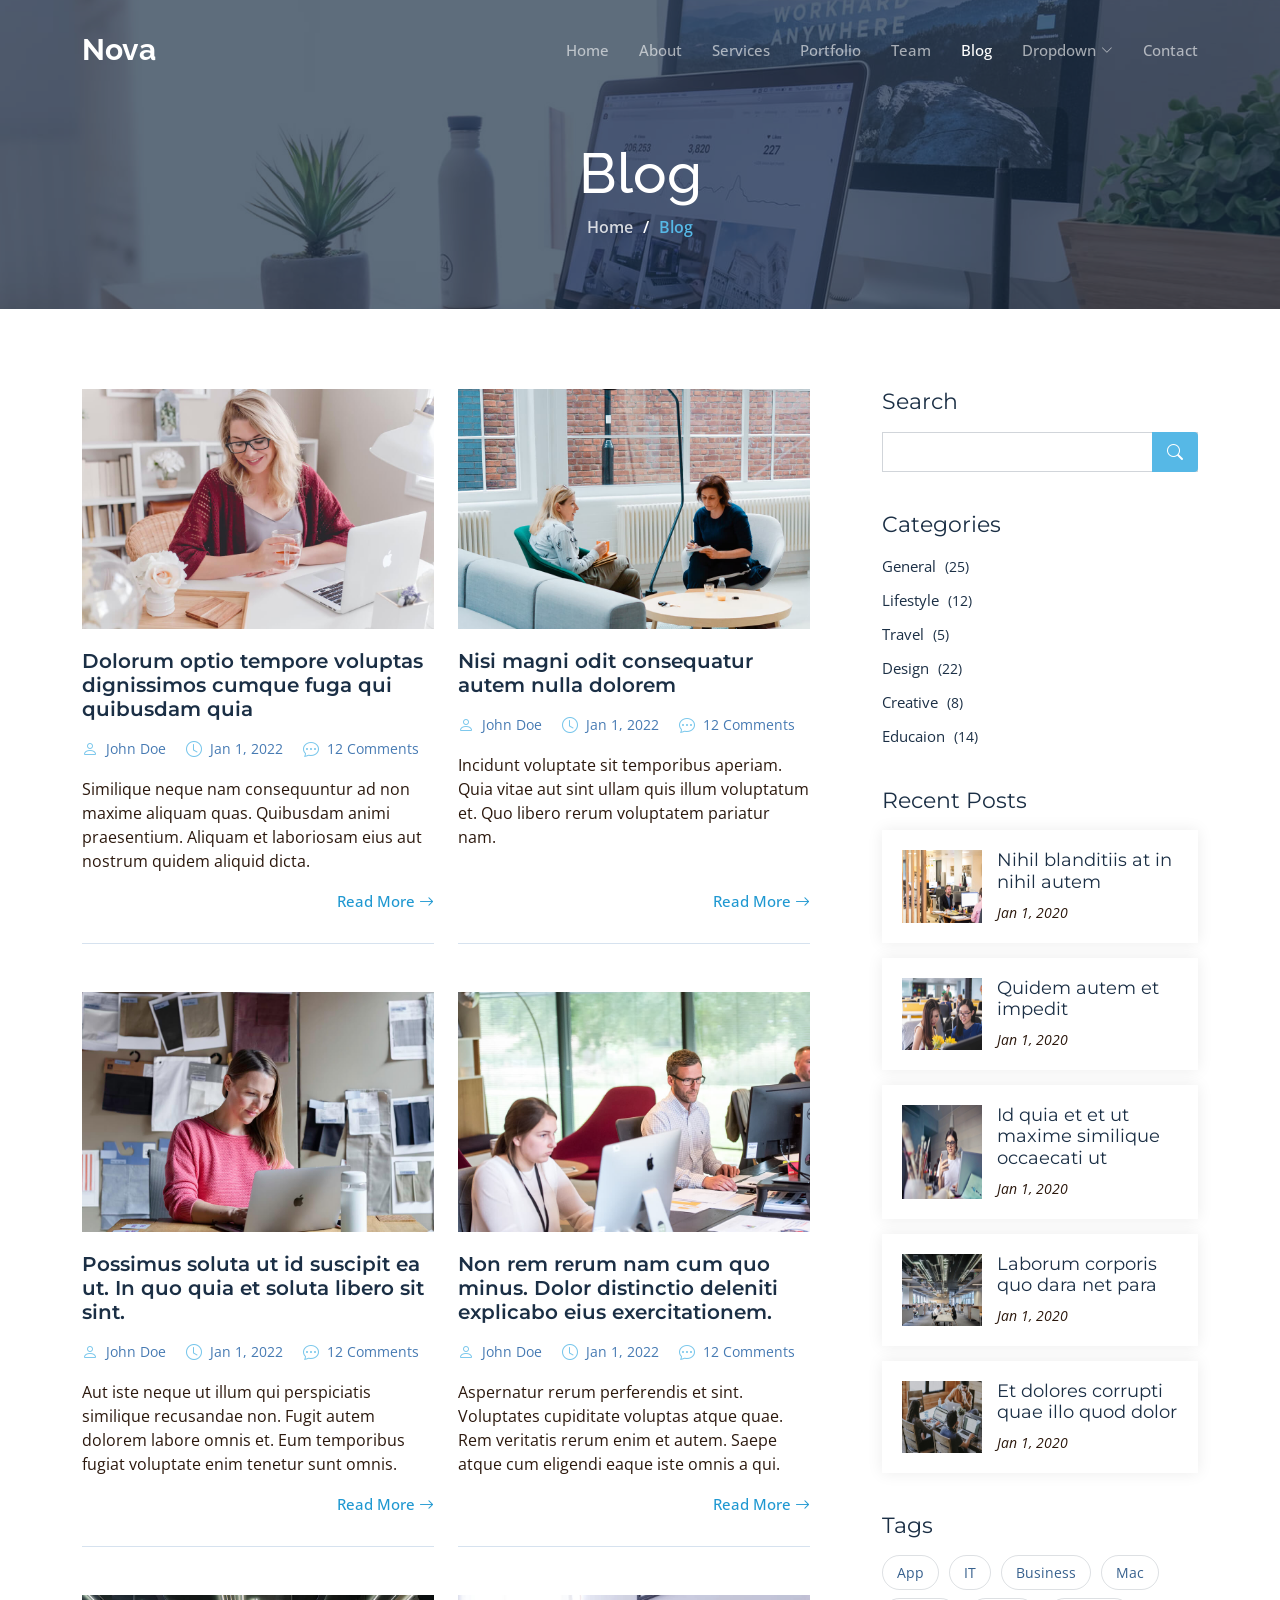
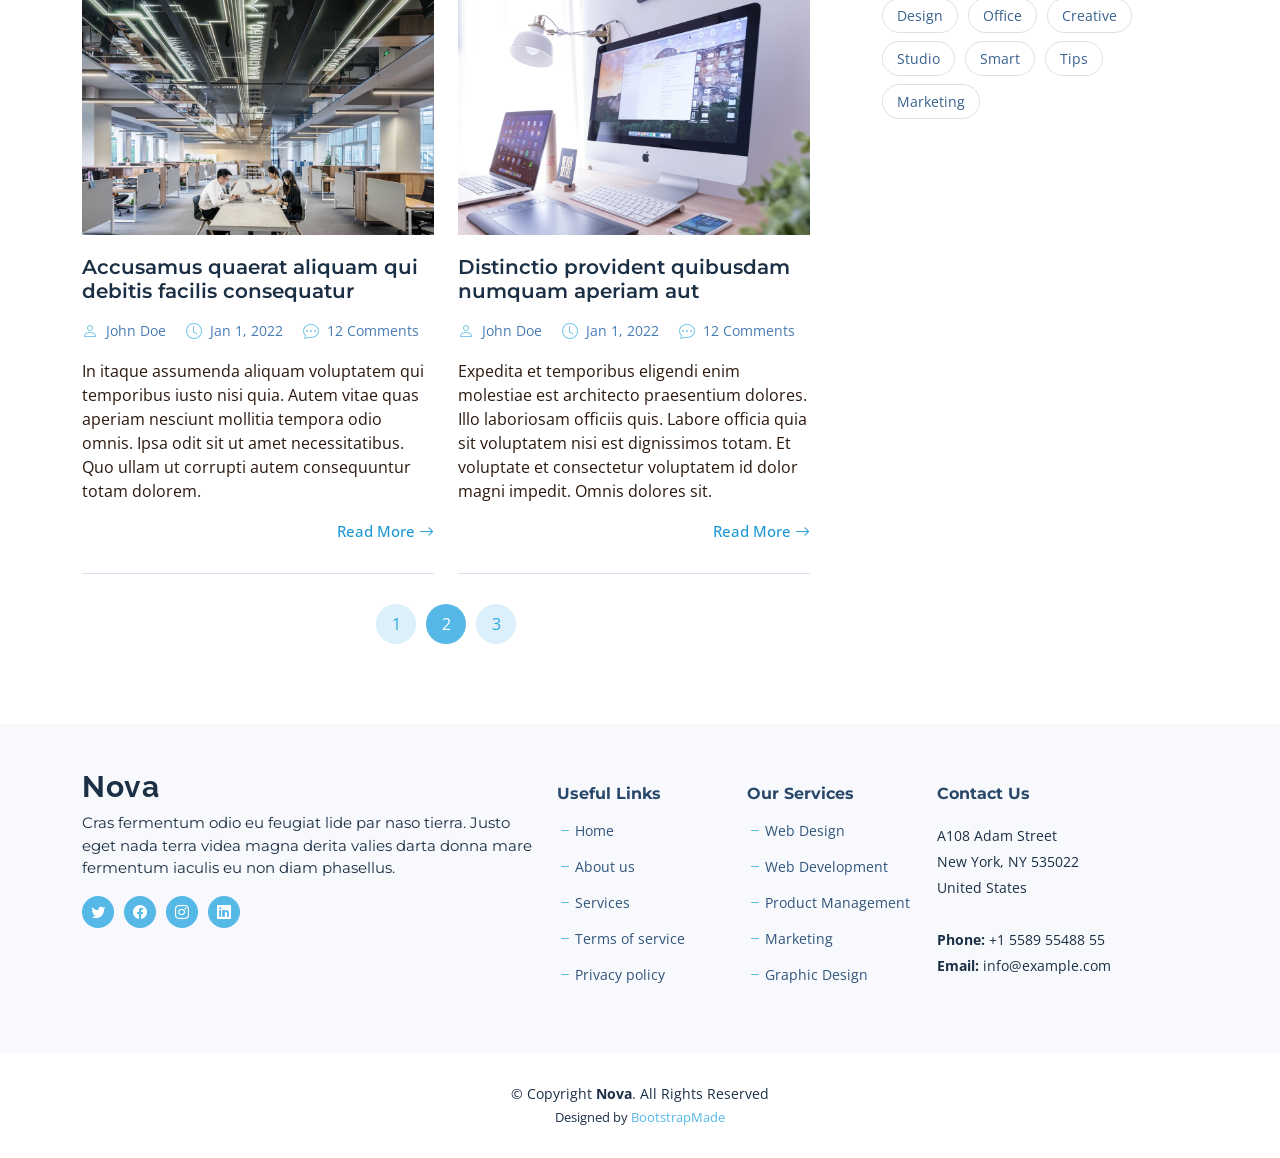
<file: blog.html>
<!DOCTYPE html>
<html lang="en">

<head>
  <meta charset="utf-8">
  <meta content="width=device-width, initial-scale=1.0" name="viewport">

  <title>Nova Bootstrap Template - Blog</title>
  <meta content="" name="description">
  <meta content="" name="keywords">

  <!-- Favicons -->
  <link href="assets/img/favicon.png" rel="icon">
  <link href="assets/img/apple-touch-icon.png" rel="apple-touch-icon">

  <!-- Google Fonts -->
  <link rel="preconnect" href="https://fonts.googleapis.com">
  <link rel="preconnect" href="https://fonts.gstatic.com" crossorigin>
  <link href="https://fonts.googleapis.com/css2?family=Open+Sans:ital,wght@0,300;0,400;0,500;0,600;0,700;1,300;1,400;1,600;1,700&family=Montserrat:ital,wght@0,300;0,400;0,500;0,600;0,700;1,300;1,400;1,500;1,600;1,700&family=Raleway:ital,wght@0,300;0,400;0,500;0,600;0,700;1,300;1,400;1,500;1,600;1,700&display=swap" rel="stylesheet">

  <!-- Vendor CSS Files -->
  <link href="assets/vendor/bootstrap/css/bootstrap.min.css" rel="stylesheet">
  <link href="assets/vendor/bootstrap-icons/bootstrap-icons.css" rel="stylesheet">
  <link href="assets/vendor/aos/aos.css" rel="stylesheet">
  <link href="assets/vendor/glightbox/css/glightbox.min.css" rel="stylesheet">
  <link href="assets/vendor/swiper/swiper-bundle.min.css" rel="stylesheet">
  <link href="assets/vendor/remixicon/remixicon.css" rel="stylesheet">

  <!-- Template Main CSS File -->
  <link href="assets/css/main.css" rel="stylesheet">

  <!-- =======================================================
  * Template Name: Nova
  * Updated: Sep 18 2023 with Bootstrap v5.3.2
  * Template URL: https://bootstrapmade.com/nova-bootstrap-business-template/
  * Author: BootstrapMade.com
  * License: https://bootstrapmade.com/license/
  ======================================================== -->
</head>

<body class="page-blog">

  <!-- ======= Header ======= -->
  <header id="header" class="header d-flex align-items-center fixed-top">
    <div class="container-fluid container-xl d-flex align-items-center justify-content-between">

      <a href="index.html" class="logo d-flex align-items-center">
        <!-- Uncomment the line below if you also wish to use an image logo -->
        <!-- <img src="assets/img/logo.png" alt=""> -->
        <h1 class="d-flex align-items-center">Nova</h1>
      </a>

      <i class="mobile-nav-toggle mobile-nav-show bi bi-list"></i>
      <i class="mobile-nav-toggle mobile-nav-hide d-none bi bi-x"></i>

      <nav id="navbar" class="navbar">
        <ul>
          <li><a href="index.html">Home</a></li>
          <li><a href="about.html">About</a></li>
          <li><a href="services.html">Services</a></li>
          <li><a href="portfolio.html">Portfolio</a></li>
          <li><a href="team.html">Team</a></li>
          <li><a href="blog.html" class="active">Blog</a></li>
          <li class="dropdown"><a href="#"><span>Dropdown</span> <i class="bi bi-chevron-down dropdown-indicator"></i></a>
            <ul>
              <li><a href="#">Dropdown 1</a></li>
              <li class="dropdown"><a href="#"><span>Deep Dropdown</span> <i class="bi bi-chevron-down dropdown-indicator"></i></a>
                <ul>
                  <li><a href="#">Deep Dropdown 1</a></li>
                  <li><a href="#">Deep Dropdown 2</a></li>
                  <li><a href="#">Deep Dropdown 3</a></li>
                  <li><a href="#">Deep Dropdown 4</a></li>
                  <li><a href="#">Deep Dropdown 5</a></li>
                </ul>
              </li>
              <li><a href="#">Dropdown 2</a></li>
              <li><a href="#">Dropdown 3</a></li>
              <li><a href="#">Dropdown 4</a></li>
            </ul>
          </li>
          <li><a href="contact.html">Contact</a></li>
        </ul>
      </nav><!-- .navbar -->

    </div>
  </header><!-- End Header -->

  <main id="main">

    <!-- ======= Breadcrumbs ======= -->
    <div class="breadcrumbs d-flex align-items-center" style="background-image: url('assets/img/blog-header.jpg');">
      <div class="container position-relative d-flex flex-column align-items-center">

        <h2>Blog</h2>
        <ol>
          <li><a href="index.html">Home</a></li>
          <li>Blog</li>
        </ol>

      </div>
    </div><!-- End Breadcrumbs -->

    <!-- ======= Blog Section ======= -->
    <section id="blog" class="blog">
      <div class="container" data-aos="fade-up">

        <div class="row g-5">

          <div class="col-lg-8" data-aos="fade-up" data-aos-delay="200">

            <div class="row gy-5 posts-list">

              <div class="col-lg-6">
                <article class="d-flex flex-column">

                  <div class="post-img">
                    <img src="assets/img/blog/blog-1.jpg" alt="" class="img-fluid">
                  </div>

                  <h2 class="title">
                    <a href="blog-details.html">Dolorum optio tempore voluptas dignissimos cumque fuga qui quibusdam quia</a>
                  </h2>

                  <div class="meta-top">
                    <ul>
                      <li class="d-flex align-items-center"><i class="bi bi-person"></i> <a href="blog-details.html">John Doe</a></li>
                      <li class="d-flex align-items-center"><i class="bi bi-clock"></i> <a href="blog-details.html"><time datetime="2022-01-01">Jan 1, 2022</time></a></li>
                      <li class="d-flex align-items-center"><i class="bi bi-chat-dots"></i> <a href="blog-details.html">12 Comments</a></li>
                    </ul>
                  </div>

                  <div class="content">
                    <p>
                      Similique neque nam consequuntur ad non maxime aliquam quas. Quibusdam animi praesentium. Aliquam et laboriosam eius aut nostrum quidem aliquid dicta.
                    </p>
                  </div>

                  <div class="read-more mt-auto align-self-end">
                    <a href="blog-details.html">Read More <i class="bi bi-arrow-right"></i></a>
                  </div>

                </article>
              </div><!-- End post list item -->

              <div class="col-lg-6">
                <article class="d-flex flex-column">

                  <div class="post-img">
                    <img src="assets/img/blog/blog-2.jpg" alt="" class="img-fluid">
                  </div>

                  <h2 class="title">
                    <a href="blog-details.html">Nisi magni odit consequatur autem nulla dolorem</a>
                  </h2>

                  <div class="meta-top">
                    <ul>
                      <li class="d-flex align-items-center"><i class="bi bi-person"></i> <a href="blog-details.html">John Doe</a></li>
                      <li class="d-flex align-items-center"><i class="bi bi-clock"></i> <a href="blog-details.html"><time datetime="2022-01-01">Jan 1, 2022</time></a></li>
                      <li class="d-flex align-items-center"><i class="bi bi-chat-dots"></i> <a href="blog-details.html">12 Comments</a></li>
                    </ul>
                  </div>

                  <div class="content">
                    <p>
                      Incidunt voluptate sit temporibus aperiam. Quia vitae aut sint ullam quis illum voluptatum et. Quo libero rerum voluptatem pariatur nam.
                    </p>
                  </div>

                  <div class="read-more mt-auto align-self-end">
                    <a href="blog-details.html">Read More <i class="bi bi-arrow-right"></i></a>
                  </div>

                </article>
              </div><!-- End post list item -->

              <div class="col-lg-6">
                <article class="d-flex flex-column">

                  <div class="post-img">
                    <img src="assets/img/blog/blog-3.jpg" alt="" class="img-fluid">
                  </div>

                  <h2 class="title">
                    <a href="blog-details.html">Possimus soluta ut id suscipit ea ut. In quo quia et soluta libero sit sint.</a>
                  </h2>

                  <div class="meta-top">
                    <ul>
                      <li class="d-flex align-items-center"><i class="bi bi-person"></i> <a href="blog-details.html">John Doe</a></li>
                      <li class="d-flex align-items-center"><i class="bi bi-clock"></i> <a href="blog-details.html"><time datetime="2022-01-01">Jan 1, 2022</time></a></li>
                      <li class="d-flex align-items-center"><i class="bi bi-chat-dots"></i> <a href="blog-details.html">12 Comments</a></li>
                    </ul>
                  </div>

                  <div class="content">
                    <p>
                      Aut iste neque ut illum qui perspiciatis similique recusandae non. Fugit autem dolorem labore omnis et. Eum temporibus fugiat voluptate enim tenetur sunt omnis.
                    </p>
                  </div>

                  <div class="read-more mt-auto align-self-end">
                    <a href="blog-details.html">Read More <i class="bi bi-arrow-right"></i></a>
                  </div>

                </article>
              </div><!-- End post list item -->

              <div class="col-lg-6">
                <article class="d-flex flex-column">

                  <div class="post-img">
                    <img src="assets/img/blog/blog-4.jpg" alt="" class="img-fluid">
                  </div>

                  <h2 class="title">
                    <a href="blog-details.html">Non rem rerum nam cum quo minus. Dolor distinctio deleniti explicabo eius exercitationem.</a>
                  </h2>

                  <div class="meta-top">
                    <ul>
                      <li class="d-flex align-items-center"><i class="bi bi-person"></i> <a href="blog-details.html">John Doe</a></li>
                      <li class="d-flex align-items-center"><i class="bi bi-clock"></i> <a href="blog-details.html"><time datetime="2022-01-01">Jan 1, 2022</time></a></li>
                      <li class="d-flex align-items-center"><i class="bi bi-chat-dots"></i> <a href="blog-details.html">12 Comments</a></li>
                    </ul>
                  </div>

                  <div class="content">
                    <p>
                      Aspernatur rerum perferendis et sint. Voluptates cupiditate voluptas atque quae. Rem veritatis rerum enim et autem. Saepe atque cum eligendi eaque iste omnis a qui.
                    </p>
                  </div>

                  <div class="read-more mt-auto align-self-end">
                    <a href="blog-details.html">Read More <i class="bi bi-arrow-right"></i></a>
                  </div>

                </article>
              </div><!-- End post list item -->

              <div class="col-lg-6">
                <article class="d-flex flex-column">

                  <div class="post-img">
                    <img src="assets/img/blog/blog-5.jpg" alt="" class="img-fluid">
                  </div>

                  <h2 class="title">
                    <a href="blog-details.html">Accusamus quaerat aliquam qui debitis facilis consequatur</a>
                  </h2>

                  <div class="meta-top">
                    <ul>
                      <li class="d-flex align-items-center"><i class="bi bi-person"></i> <a href="blog-details.html">John Doe</a></li>
                      <li class="d-flex align-items-center"><i class="bi bi-clock"></i> <a href="blog-details.html"><time datetime="2022-01-01">Jan 1, 2022</time></a></li>
                      <li class="d-flex align-items-center"><i class="bi bi-chat-dots"></i> <a href="blog-details.html">12 Comments</a></li>
                    </ul>
                  </div>

                  <div class="content">
                    <p>
                      In itaque assumenda aliquam voluptatem qui temporibus iusto nisi quia. Autem vitae quas aperiam nesciunt mollitia tempora odio omnis. Ipsa odit sit ut amet necessitatibus. Quo ullam ut corrupti autem consequuntur totam dolorem.
                    </p>
                  </div>

                  <div class="read-more mt-auto align-self-end">
                    <a href="blog-details.html">Read More <i class="bi bi-arrow-right"></i></a>
                  </div>

                </article>
              </div><!-- End post list item -->

              <div class="col-lg-6">
                <article class="d-flex flex-column">

                  <div class="post-img">
                    <img src="assets/img/blog/blog-6.jpg" alt="" class="img-fluid">
                  </div>

                  <h2 class="title">
                    <a href="blog-details.html">Distinctio provident quibusdam numquam aperiam aut</a>
                  </h2>

                  <div class="meta-top">
                    <ul>
                      <li class="d-flex align-items-center"><i class="bi bi-person"></i> <a href="blog-details.html">John Doe</a></li>
                      <li class="d-flex align-items-center"><i class="bi bi-clock"></i> <a href="blog-details.html"><time datetime="2022-01-01">Jan 1, 2022</time></a></li>
                      <li class="d-flex align-items-center"><i class="bi bi-chat-dots"></i> <a href="blog-details.html">12 Comments</a></li>
                    </ul>
                  </div>

                  <div class="content">
                    <p>
                      Expedita et temporibus eligendi enim molestiae est architecto praesentium dolores. Illo laboriosam officiis quis. Labore officia quia sit voluptatem nisi est dignissimos totam. Et voluptate et consectetur voluptatem id dolor magni impedit. Omnis dolores sit.
                    </p>
                  </div>

                  <div class="read-more mt-auto align-self-end">
                    <a href="blog-details.html">Read More <i class="bi bi-arrow-right"></i></a>
                  </div>

                </article>
              </div><!-- End post list item -->

            </div><!-- End blog posts list -->

            <div class="blog-pagination">
              <ul class="justify-content-center">
                <li><a href="#">1</a></li>
                <li class="active"><a href="#">2</a></li>
                <li><a href="#">3</a></li>
              </ul>
            </div><!-- End blog pagination -->

          </div>

          <div class="col-lg-4" data-aos="fade-up" data-aos-delay="400">

            <div class="sidebar ps-lg-4">

              <div class="sidebar-item search-form">
                <h3 class="sidebar-title">Search</h3>
                <form action="" class="mt-3">
                  <input type="text">
                  <button type="submit"><i class="bi bi-search"></i></button>
                </form>
              </div><!-- End sidebar search formn-->

              <div class="sidebar-item categories">
                <h3 class="sidebar-title">Categories</h3>
                <ul class="mt-3">
                  <li><a href="#">General <span>(25)</span></a></li>
                  <li><a href="#">Lifestyle <span>(12)</span></a></li>
                  <li><a href="#">Travel <span>(5)</span></a></li>
                  <li><a href="#">Design <span>(22)</span></a></li>
                  <li><a href="#">Creative <span>(8)</span></a></li>
                  <li><a href="#">Educaion <span>(14)</span></a></li>
                </ul>
              </div><!-- End sidebar categories-->

              <div class="sidebar-item recent-posts">
                <h3 class="sidebar-title">Recent Posts</h3>

                <div class="mt-3">

                  <div class="post-item mt-3">
                    <img src="assets/img/blog/blog-recent-1.jpg" alt="" class="flex-shrink-0">
                    <div>
                      <h4><a href="blog-post.html">Nihil blanditiis at in nihil autem</a></h4>
                      <time datetime="2020-01-01">Jan 1, 2020</time>
                    </div>
                  </div><!-- End recent post item-->

                  <div class="post-item">
                    <img src="assets/img/blog/blog-recent-2.jpg" alt="" class="flex-shrink-0">
                    <div>
                      <h4><a href="blog-post.html">Quidem autem et impedit</a></h4>
                      <time datetime="2020-01-01">Jan 1, 2020</time>
                    </div>
                  </div><!-- End recent post item-->

                  <div class="post-item">
                    <img src="assets/img/blog/blog-recent-3.jpg" alt="" class="flex-shrink-0">
                    <div>
                      <h4><a href="blog-post.html">Id quia et et ut maxime similique occaecati ut</a></h4>
                      <time datetime="2020-01-01">Jan 1, 2020</time>
                    </div>
                  </div><!-- End recent post item-->

                  <div class="post-item">
                    <img src="assets/img/blog/blog-recent-4.jpg" alt="" class="flex-shrink-0">
                    <div>
                      <h4><a href="blog-post.html">Laborum corporis quo dara net para</a></h4>
                      <time datetime="2020-01-01">Jan 1, 2020</time>
                    </div>
                  </div><!-- End recent post item-->

                  <div class="post-item">
                    <img src="assets/img/blog/blog-recent-5.jpg" alt="" class="flex-shrink-0">
                    <div>
                      <h4><a href="blog-post.html">Et dolores corrupti quae illo quod dolor</a></h4>
                      <time datetime="2020-01-01">Jan 1, 2020</time>
                    </div>
                  </div><!-- End recent post item-->

                </div>

              </div><!-- End sidebar recent posts-->

              <div class="sidebar-item tags">
                <h3 class="sidebar-title">Tags</h3>
                <ul class="mt-3">
                  <li><a href="#">App</a></li>
                  <li><a href="#">IT</a></li>
                  <li><a href="#">Business</a></li>
                  <li><a href="#">Mac</a></li>
                  <li><a href="#">Design</a></li>
                  <li><a href="#">Office</a></li>
                  <li><a href="#">Creative</a></li>
                  <li><a href="#">Studio</a></li>
                  <li><a href="#">Smart</a></li>
                  <li><a href="#">Tips</a></li>
                  <li><a href="#">Marketing</a></li>
                </ul>
              </div><!-- End sidebar tags-->

            </div><!-- End Blog Sidebar -->

          </div>

        </div>

      </div>
    </section><!-- End Blog Section -->

  </main><!-- End #main -->

  <!-- ======= Footer ======= -->
  <footer id="footer" class="footer">

    <div class="footer-content">
      <div class="container">
        <div class="row gy-4">
          <div class="col-lg-5 col-md-12 footer-info">
            <a href="index.html" class="logo d-flex align-items-center">
              <span>Nova</span>
            </a>
            <p>Cras fermentum odio eu feugiat lide par naso tierra. Justo eget nada terra videa magna derita valies darta donna mare fermentum iaculis eu non diam phasellus.</p>
            <div class="social-links d-flex  mt-3">
              <a href="#" class="twitter"><i class="bi bi-twitter"></i></a>
              <a href="#" class="facebook"><i class="bi bi-facebook"></i></a>
              <a href="#" class="instagram"><i class="bi bi-instagram"></i></a>
              <a href="#" class="linkedin"><i class="bi bi-linkedin"></i></a>
            </div>
          </div>

          <div class="col-lg-2 col-6 footer-links">
            <h4>Useful Links</h4>
            <ul>
              <li><i class="bi bi-dash"></i> <a href="#">Home</a></li>
              <li><i class="bi bi-dash"></i> <a href="#">About us</a></li>
              <li><i class="bi bi-dash"></i> <a href="#">Services</a></li>
              <li><i class="bi bi-dash"></i> <a href="#">Terms of service</a></li>
              <li><i class="bi bi-dash"></i> <a href="#">Privacy policy</a></li>
            </ul>
          </div>

          <div class="col-lg-2 col-6 footer-links">
            <h4>Our Services</h4>
            <ul>
              <li><i class="bi bi-dash"></i> <a href="#">Web Design</a></li>
              <li><i class="bi bi-dash"></i> <a href="#">Web Development</a></li>
              <li><i class="bi bi-dash"></i> <a href="#">Product Management</a></li>
              <li><i class="bi bi-dash"></i> <a href="#">Marketing</a></li>
              <li><i class="bi bi-dash"></i> <a href="#">Graphic Design</a></li>
            </ul>
          </div>

          <div class="col-lg-3 col-md-12 footer-contact text-center text-md-start">
            <h4>Contact Us</h4>
            <p>
              A108 Adam Street <br>
              New York, NY 535022<br>
              United States <br><br>
              <strong>Phone:</strong> +1 5589 55488 55<br>
              <strong>Email:</strong> info@example.com<br>
            </p>

          </div>

        </div>
      </div>
    </div>

    <div class="footer-legal">
      <div class="container">
        <div class="copyright">
          &copy; Copyright <strong><span>Nova</span></strong>. All Rights Reserved
        </div>
        <div class="credits">
          <!-- All the links in the footer should remain intact. -->
          <!-- You can delete the links only if you purchased the pro version. -->
          <!-- Licensing information: https://bootstrapmade.com/license/ -->
          <!-- Purchase the pro version with working PHP/AJAX contact form: https://bootstrapmade.com/nova-bootstrap-business-template/ -->
          Designed by <a href="https://bootstrapmade.com/">BootstrapMade</a>
        </div>
      </div>
    </div>
  </footer><!-- End Footer --><!-- End Footer -->

  <a href="#" class="scroll-top d-flex align-items-center justify-content-center"><i class="bi bi-arrow-up-short"></i></a>

  <div id="preloader"></div>

  <!-- Vendor JS Files -->
  <script src="assets/vendor/bootstrap/js/bootstrap.bundle.min.js"></script>
  <script src="assets/vendor/aos/aos.js"></script>
  <script src="assets/vendor/glightbox/js/glightbox.min.js"></script>
  <script src="assets/vendor/swiper/swiper-bundle.min.js"></script>
  <script src="assets/vendor/isotope-layout/isotope.pkgd.min.js"></script>
  <script src="assets/vendor/php-email-form/validate.js"></script>

  <!-- Template Main JS File -->
  <script src="assets/js/main.js"></script>

</body>

</html>
</file>
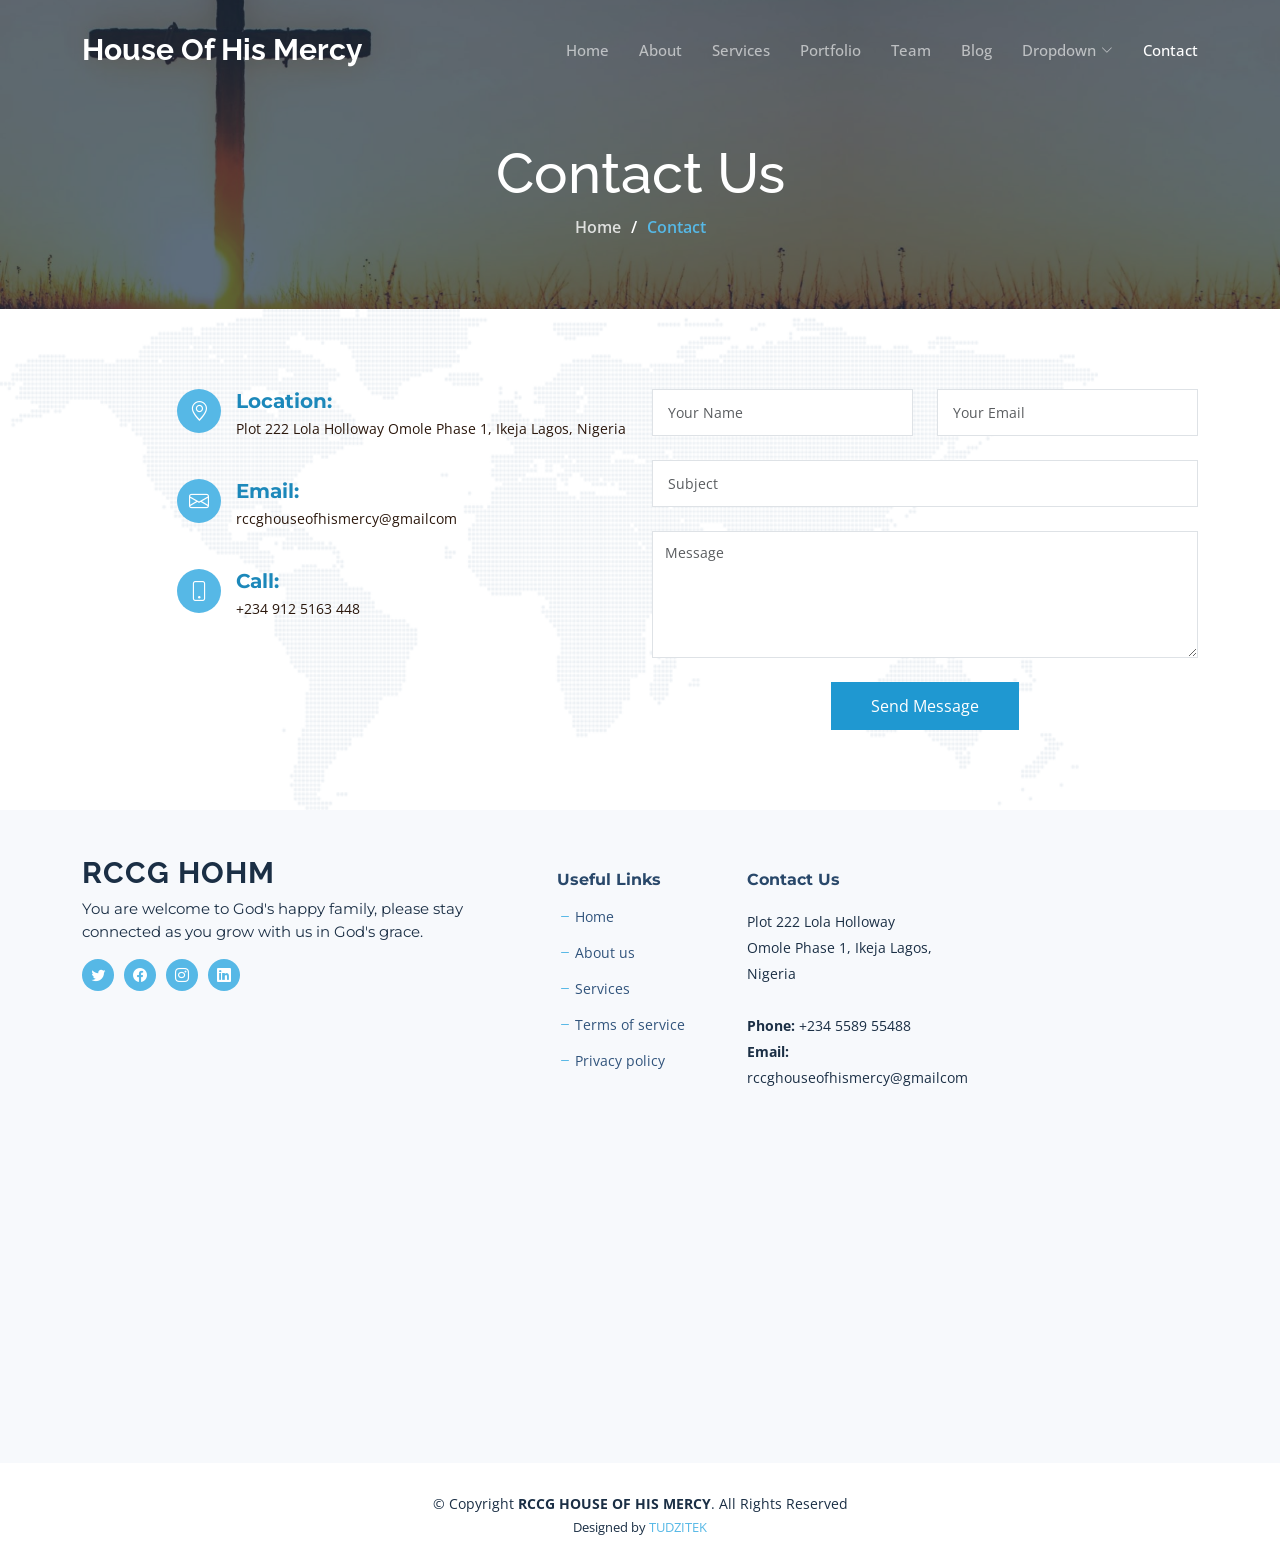
<file: contact.html>
<!DOCTYPE html>
<html lang="en">

<head>
  <meta charset="utf-8">
  <meta content="width=device-width, initial-scale=1.0" name="viewport">

  <title>Nova Bootstrap Template - Contact</title>
  <meta content="" name="description">
  <meta content="" name="keywords">

  <!-- Favicons -->
  <link href="assets/img/favicon.png" rel="icon">
  <link href="assets/img/apple-touch-icon.png" rel="apple-touch-icon">

  <!-- Google Fonts -->
  <link rel="preconnect" href="https://fonts.googleapis.com">
  <link rel="preconnect" href="https://fonts.gstatic.com" crossorigin>
  <link href="https://fonts.googleapis.com/css2?family=Open+Sans:ital,wght@0,300;0,400;0,500;0,600;0,700;1,300;1,400;1,600;1,700&family=Montserrat:ital,wght@0,300;0,400;0,500;0,600;0,700;1,300;1,400;1,500;1,600;1,700&family=Raleway:ital,wght@0,300;0,400;0,500;0,600;0,700;1,300;1,400;1,500;1,600;1,700&display=swap" rel="stylesheet">

  <!-- Vendor CSS Files -->
  <link href="assets/vendor/bootstrap/css/bootstrap.min.css" rel="stylesheet">
  <link href="assets/vendor/bootstrap-icons/bootstrap-icons.css" rel="stylesheet">
  <link href="assets/vendor/aos/aos.css" rel="stylesheet">
  <link href="assets/vendor/glightbox/css/glightbox.min.css" rel="stylesheet">
  <link href="assets/vendor/swiper/swiper-bundle.min.css" rel="stylesheet">
  <link href="assets/vendor/remixicon/remixicon.css" rel="stylesheet">

  <!-- Template Main CSS File -->
  <link href="assets/css/main.css" rel="stylesheet">

  <!-- =======================================================
  * Template Name: Nova
  * Updated: Sep 18 2023 with Bootstrap v5.3.2
  * Template URL: https://bootstrapmade.com/nova-bootstrap-business-template/
  * Author: BootstrapMade.com
  * License: https://bootstrapmade.com/license/
  ======================================================== -->
</head>

<body class="page-contact">

  <!-- ======= Header ======= -->
  <header id="header" class="header d-flex align-items-center fixed-top">
    <div class="container-fluid container-xl d-flex align-items-center justify-content-between">

      <a href="index.html" class="logo d-flex align-items-center">
        <!-- Uncomment the line below if you also wish to use an image logo -->
        <!-- <img src="assets/img/logo.png" alt=""> -->
        <h1 class="d-flex align-items-center">House Of His Mercy</h1>
      </a>

      <i class="mobile-nav-toggle mobile-nav-show bi bi-list"></i>
      <i class="mobile-nav-toggle mobile-nav-hide d-none bi bi-x"></i>

      <nav id="navbar" class="navbar">
        <ul>
          <li><a href="index.html">Home</a></li>
          <li><a href="about.html">About</a></li>
          <li><a href="services.html">Services</a></li>
          <li><a href="portfolio.html">Portfolio</a></li>
          <li><a href="team.html">Team</a></li>
          <li><a href="blog.html">Blog</a></li>
          <li class="dropdown"><a href="#"><span>Dropdown</span> <i class="bi bi-chevron-down dropdown-indicator"></i></a>
            <ul>
              <li><a href="#">Dropdown 1</a></li>
              <li class="dropdown"><a href="#"><span>Deep Dropdown</span> <i class="bi bi-chevron-down dropdown-indicator"></i></a>
                <ul>
                  <li><a href="#">Deep Dropdown 1</a></li>
                  <li><a href="#">Deep Dropdown 2</a></li>
                  <li><a href="#">Deep Dropdown 3</a></li>
                  <li><a href="#">Deep Dropdown 4</a></li>
                  <li><a href="#">Deep Dropdown 5</a></li>
                </ul>
              </li>
              <li><a href="#">Dropdown 2</a></li>
              <li><a href="#">Dropdown 3</a></li>
              <li><a href="#">Dropdown 4</a></li>
            </ul>
          </li>
          <li><a href="contact.html" class="active">Contact</a></li>
        </ul>
      </nav><!-- .navbar -->

    </div>
  </header><!-- End Header -->

  <main id="main">

    <!-- ======= Breadcrumbs ======= -->
    <div class="breadcrumbs d-flex align-items-center" style="background-image: url('assets/img/contact-header.jpg');">
      <div class="container position-relative d-flex flex-column align-items-center">

        <h2>Contact Us</h2>
        <ol>
          <li><a href="index.html">Home</a></li>
          <li>Contact</li>
        </ol>

      </div>
    </div><!-- End Breadcrumbs -->

    <!-- ======= Contact Section ======= -->
    <section id="contact" class="contact">
      <div class="container position-relative" data-aos="fade-up">

        <div class="row gy-4 d-flex justify-content-end">

          <div class="col-lg-5" data-aos="fade-up" data-aos-delay="100">

            <div class="info-item d-flex">
              <i class="bi bi-geo-alt flex-shrink-0"></i>
              <div>
                <h4>Location:</h4>
                <p>Plot 222 Lola Holloway Omole Phase 1, Ikeja Lagos, Nigeria</p>
              </div>
            </div><!-- End Info Item -->

            <div class="info-item d-flex">
              <i class="bi bi-envelope flex-shrink-0"></i>
              <div>
                <h4>Email:</h4>
                <p>rccghouseofhismercy@gmailcom</p>
              </div>
            </div><!-- End Info Item -->

            <div class="info-item d-flex">
              <i class="bi bi-phone flex-shrink-0"></i>
              <div>
                <h4>Call:</h4>
                <p>+234 912 5163 448</p>
              </div>
            </div><!-- End Info Item -->

          </div>

          <div class="col-lg-6" data-aos="fade-up" data-aos-delay="250">

            <form action="forms/contact.php" method="post" role="form" class="php-email-form">
              <div class="row">
                <div class="col-md-6 form-group">
                  <input type="text" name="name" class="form-control" id="name" placeholder="Your Name" required>
                </div>
                <div class="col-md-6 form-group mt-3 mt-md-0">
                  <input type="email" class="form-control" name="email" id="email" placeholder="Your Email" required>
                </div>
              </div>
              <div class="form-group mt-3">
                <input type="text" class="form-control" name="subject" id="subject" placeholder="Subject" required>
              </div>
              <div class="form-group mt-3">
                <textarea class="form-control" name="message" rows="5" placeholder="Message" required></textarea>
              </div>
              <div class="my-3">
                <div class="loading">Loading</div>
                <div class="error-message"></div>
                <div class="sent-message">Your message has been sent. Thank you!</div>
              </div>
              <div class="text-center"><button type="submit">Send Message</button></div>
            </form>

          </div><!-- End Contact Form -->

        </div>

      </div>
    </section><!-- End Contact Section -->

  </main><!-- End #main -->

  <!-- ======= Footer ======= -->
  <footer id="footer" class="footer">

    <div class="footer-content">
      <div class="container">
        <div class="row gy-4">
          <div class="col-lg-5 col-md-12 footer-info">
            <a href="index.html" class="logo d-flex align-items-center">
              <span> RCCG HOHM</span>
            </a>
            <p>You are welcome to God's happy family, please stay connected as you grow with us in God's grace.</p>
            <div class="social-links d-flex  mt-3">
              <a href="#" class="twitter"><i class="bi bi-twitter"></i></a>
              <a href="#" class="facebook"><i class="bi bi-facebook"></i></a>
              <a href="#" class="instagram"><i class="bi bi-instagram"></i></a>
              <a href="#" class="linkedin"><i class="bi bi-linkedin"></i></a>
            </div>
          </div>

          <div class="col-lg-2 col-6 footer-links">
            <h4>Useful Links</h4>
            <ul>
              <li><i class="bi bi-dash"></i> <a href="#">Home</a></li>
              <li><i class="bi bi-dash"></i> <a href="about.html">About us</a></li>
              <li><i class="bi bi-dash"></i> <a href="services.html">Services</a></li>
              <li><i class="bi bi-dash"></i> <a href="#">Terms of service</a></li>
              <li><i class="bi bi-dash"></i> <a href="#">Privacy policy</a></li>
            </ul>
          </div>

        

          <div class="col-lg-3 col-md-12 footer-contact text-center text-md-start">
            <h4>Contact Us</h4>
            <p>
              Plot 222 Lola Holloway <br>
              Omole Phase 1, Ikeja Lagos,<br>
              Nigeria <br><br>
              <strong>Phone:</strong> +234 5589 55488 <br>
              <strong>Email:</strong> rccghouseofhismercy@gmailcom<br>
            </p>
          </div id="googlemap" style="  height: 200px; width:100%;">
<iframe src="https://www.google.com/maps/embed?pb=!1m18!1m12!1m3!1d3963.0870809184175!2d3.361679874117993!3d6.6361071933583435!2m3!1f0!2f0!3f0!3m2!1i1024!2i768!4f13.1!3m3!1m2!1s0x103b939401697969%3A0x35d64697c9f353e5!2s222%20Lola%20Holloway%20St%2C%20Isheri%20101233%2C%20Ikeja%2C%20Lagos!5e0!3m2!1sen!2sng!4v1700506591459!5m2!1sen!2sng" width="400" height="300" style="border:0;" allowfullscreen="" loading="lazy" referrerpolicy="no-referrer-when-downgrade"></iframe>
          </div>
       
      </div>
    </div>

    <div class="footer-legal">
      <div class="container">
        <div class="copyright">
          &copy; Copyright <strong><span>RCCG HOUSE OF HIS MERCY</span></strong>. All Rights Reserved
        </div>
        <div class="credits">
          <!-- All the links in the footer should remain intact. -->
          <!-- You can delete the links only if you purchased the pro version. -->
          <!-- Licensing information: https://bootstrapmade.com/license/ -->
          <!-- Purchase the pro version with working PHP/AJAX contact form: https://bootstrapmade.com/nova-bootstrap-business-template/ -->
          Designed by <a href="https://bootstrapmade.com/">TUDZITEK</a>
        </div>
      </div>
    </div>
  </footer><!-- End Footer --><!-- End Footer -->


  <a href="#" class="scroll-top d-flex align-items-center justify-content-center"><i class="bi bi-arrow-up-short"></i></a>

  <div id="preloader"></div>

  <!-- Vendor JS Files -->
  <script src="assets/vendor/bootstrap/js/bootstrap.bundle.min.js"></script>
  <script src="assets/vendor/aos/aos.js"></script>
  <script src="assets/vendor/glightbox/js/glightbox.min.js"></script>
  <script src="assets/vendor/swiper/swiper-bundle.min.js"></script>
  <script src="assets/vendor/isotope-layout/isotope.pkgd.min.js"></script>
  <script src="assets/vendor/php-email-form/validate.js"></script>

  <!-- Template Main JS File -->
  <script src="assets/js/main.js"></script>

</body>

</html>
</file>
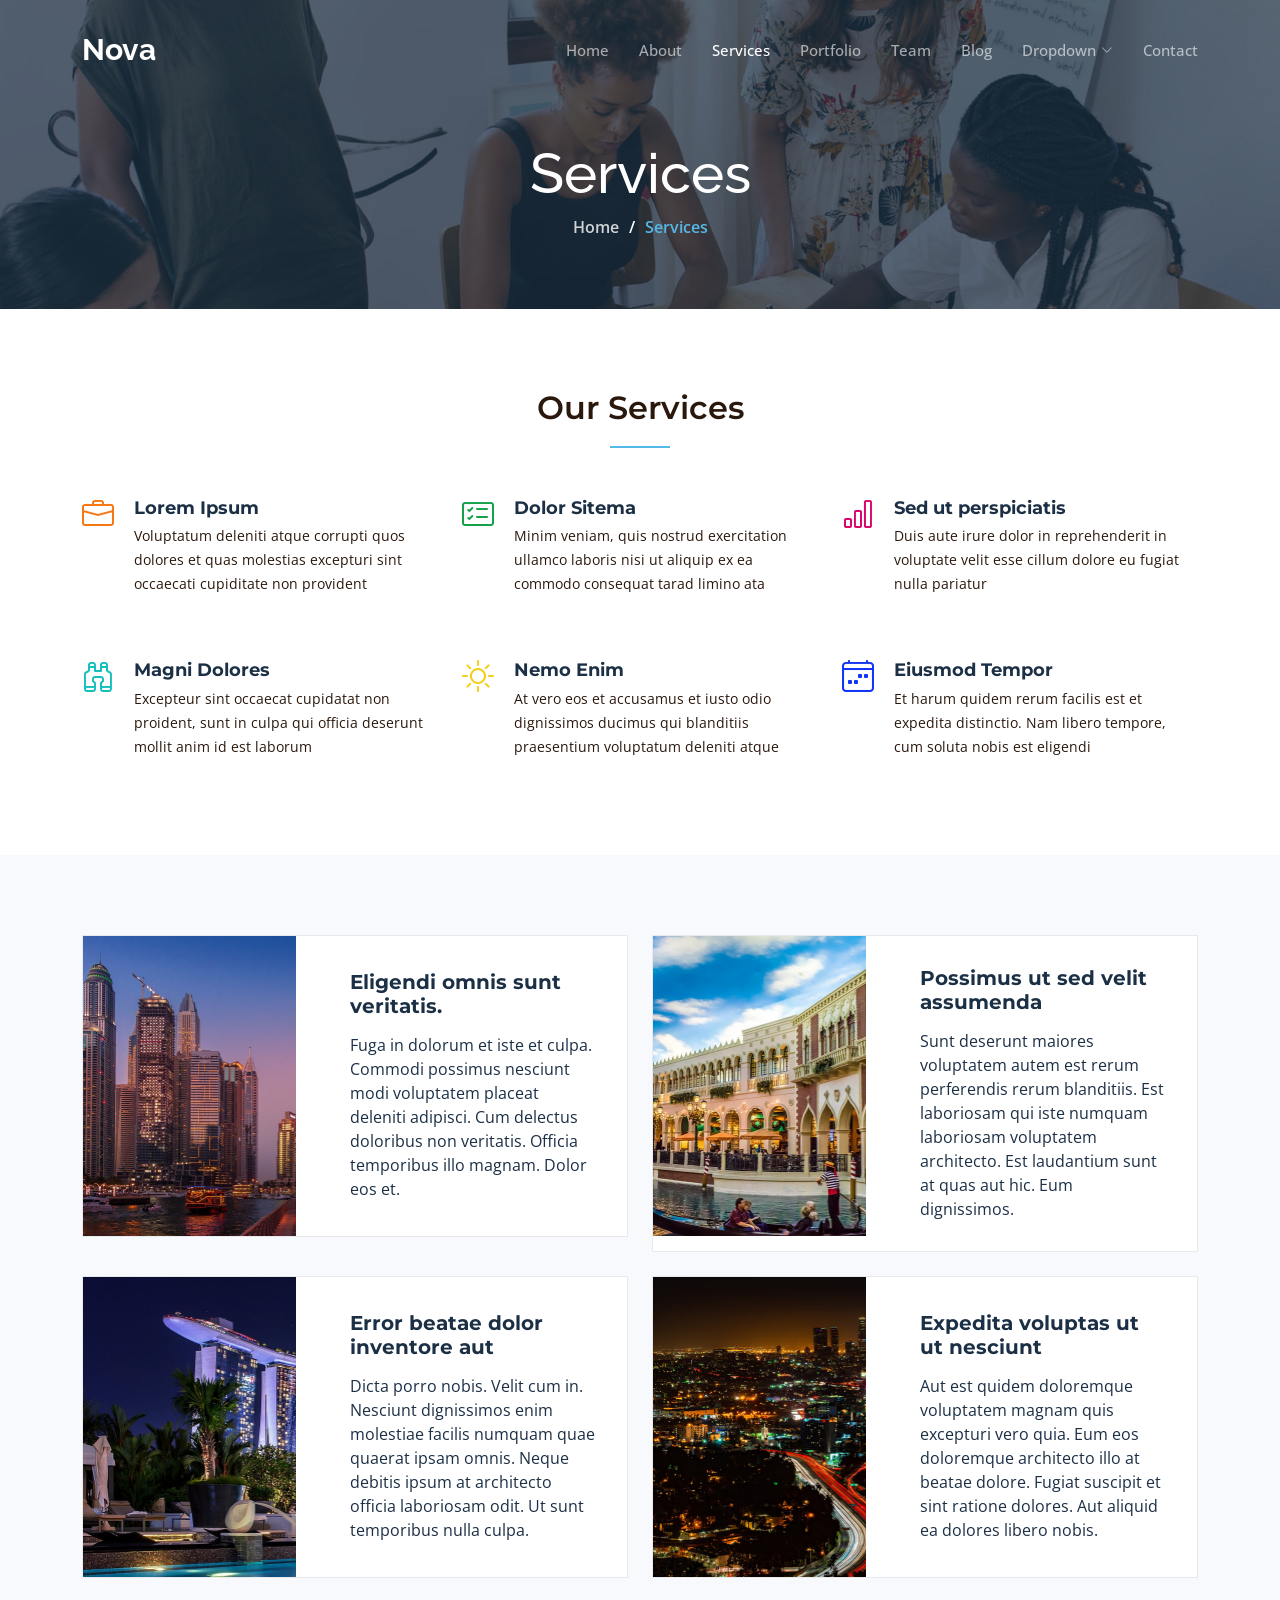
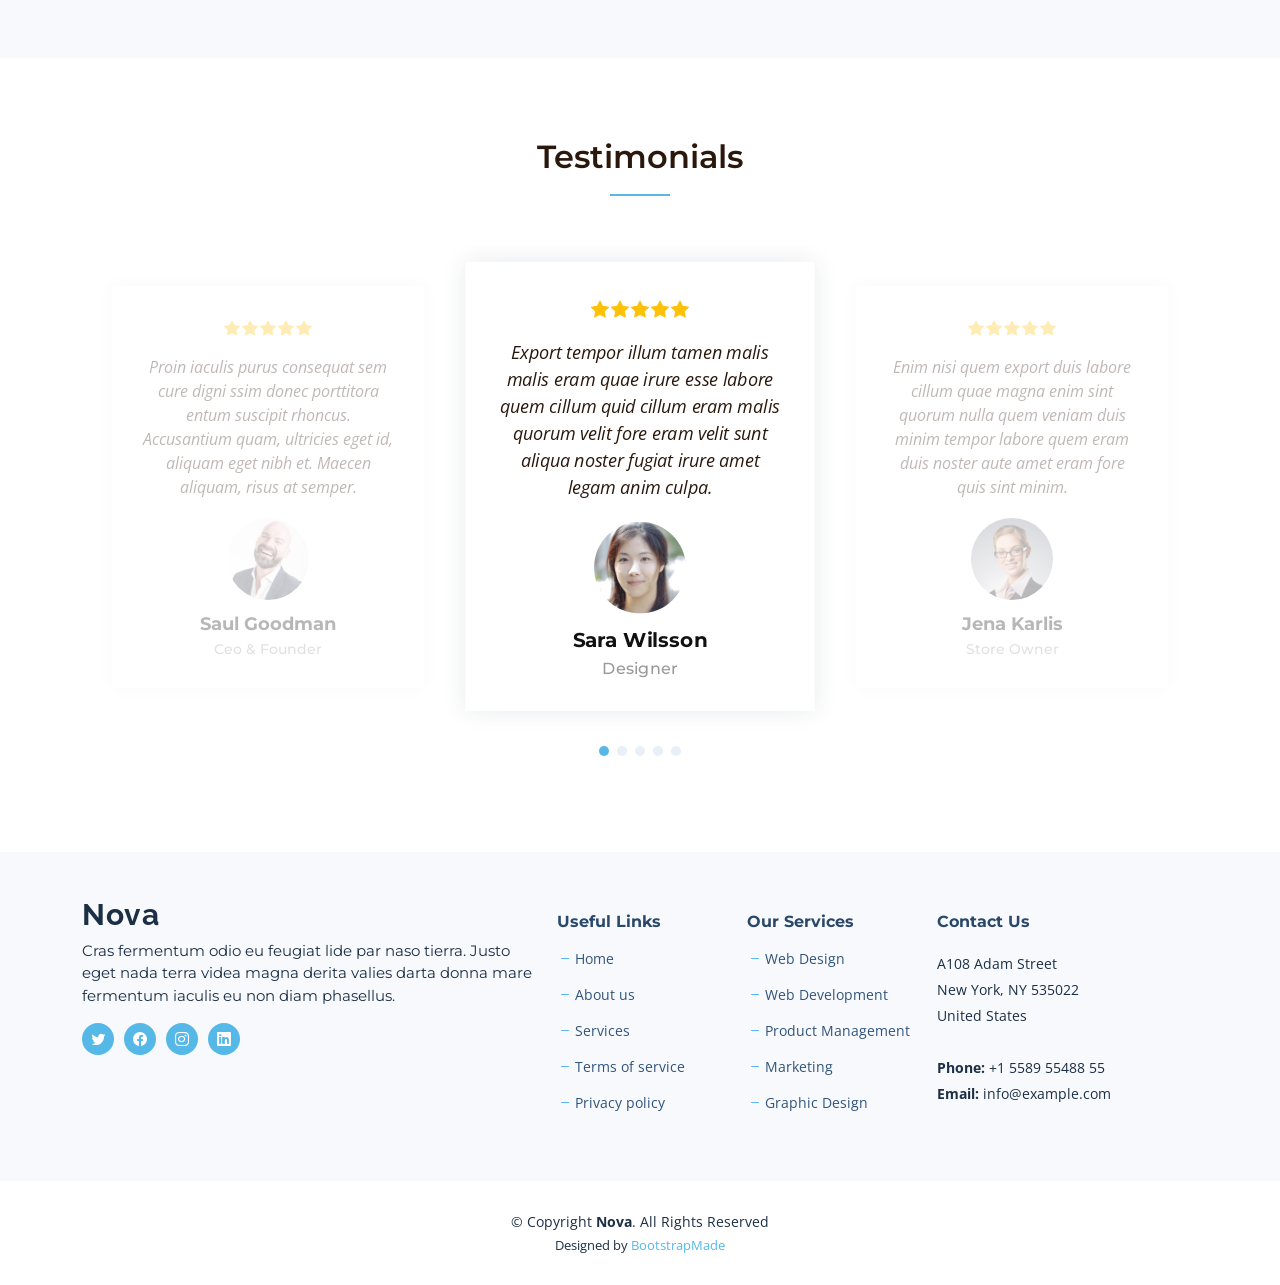
<file: services.html>
<!DOCTYPE html>
<html lang="en">

<head>
  <meta charset="utf-8">
  <meta content="width=device-width, initial-scale=1.0" name="viewport">

  <title>Nova Bootstrap Template - Services</title>
  <meta content="" name="description">
  <meta content="" name="keywords">

  <!-- Favicons -->
  <link href="assets/img/favicon.png" rel="icon">
  <link href="assets/img/apple-touch-icon.png" rel="apple-touch-icon">

  <!-- Google Fonts -->
  <link rel="preconnect" href="https://fonts.googleapis.com">
  <link rel="preconnect" href="https://fonts.gstatic.com" crossorigin>
  <link href="https://fonts.googleapis.com/css2?family=Open+Sans:ital,wght@0,300;0,400;0,500;0,600;0,700;1,300;1,400;1,600;1,700&family=Montserrat:ital,wght@0,300;0,400;0,500;0,600;0,700;1,300;1,400;1,500;1,600;1,700&family=Raleway:ital,wght@0,300;0,400;0,500;0,600;0,700;1,300;1,400;1,500;1,600;1,700&display=swap" rel="stylesheet">

  <!-- Vendor CSS Files -->
  <link href="assets/vendor/bootstrap/css/bootstrap.min.css" rel="stylesheet">
  <link href="assets/vendor/bootstrap-icons/bootstrap-icons.css" rel="stylesheet">
  <link href="assets/vendor/aos/aos.css" rel="stylesheet">
  <link href="assets/vendor/glightbox/css/glightbox.min.css" rel="stylesheet">
  <link href="assets/vendor/swiper/swiper-bundle.min.css" rel="stylesheet">
  <link href="assets/vendor/remixicon/remixicon.css" rel="stylesheet">

  <!-- Template Main CSS File -->
  <link href="assets/css/main.css" rel="stylesheet">

  <!-- =======================================================
  * Template Name: Nova
  * Updated: Sep 18 2023 with Bootstrap v5.3.2
  * Template URL: https://bootstrapmade.com/nova-bootstrap-business-template/
  * Author: BootstrapMade.com
  * License: https://bootstrapmade.com/license/
  ======================================================== -->
</head>

<body class="page-services">

  <!-- ======= Header ======= -->
  <header id="header" class="header d-flex align-items-center fixed-top">
    <div class="container-fluid container-xl d-flex align-items-center justify-content-between">

      <a href="index.html" class="logo d-flex align-items-center">
        <!-- Uncomment the line below if you also wish to use an image logo -->
        <!-- <img src="assets/img/logo.png" alt=""> -->
        <h1 class="d-flex align-items-center">Nova</h1>
      </a>

      <i class="mobile-nav-toggle mobile-nav-show bi bi-list"></i>
      <i class="mobile-nav-toggle mobile-nav-hide d-none bi bi-x"></i>

      <nav id="navbar" class="navbar">
        <ul>
          <li><a href="index.html">Home</a></li>
          <li><a href="about.html">About</a></li>
          <li><a href="services.html" class="active">Services</a></li>
          <li><a href="portfolio.html">Portfolio</a></li>
          <li><a href="team.html">Team</a></li>
          <li><a href="blog.html">Blog</a></li>
          <li class="dropdown"><a href="#"><span>Dropdown</span> <i class="bi bi-chevron-down dropdown-indicator"></i></a>
            <ul>
              <li><a href="#">Dropdown 1</a></li>
              <li class="dropdown"><a href="#"><span>Deep Dropdown</span> <i class="bi bi-chevron-down dropdown-indicator"></i></a>
                <ul>
                  <li><a href="#">Deep Dropdown 1</a></li>
                  <li><a href="#">Deep Dropdown 2</a></li>
                  <li><a href="#">Deep Dropdown 3</a></li>
                  <li><a href="#">Deep Dropdown 4</a></li>
                  <li><a href="#">Deep Dropdown 5</a></li>
                </ul>
              </li>
              <li><a href="#">Dropdown 2</a></li>
              <li><a href="#">Dropdown 3</a></li>
              <li><a href="#">Dropdown 4</a></li>
            </ul>
          </li>
          <li><a href="contact.html">Contact</a></li>
        </ul>
      </nav><!-- .navbar -->

    </div>
  </header><!-- End Header -->

  <main id="main">

    <!-- ======= Breadcrumbs ======= -->
    <div class="breadcrumbs d-flex align-items-center" style="background-image: url('assets/img/services-header.jpg');">
      <div class="container position-relative d-flex flex-column align-items-center">

        <h2>Services</h2>
        <ol>
          <li><a href="index.html">Home</a></li>
          <li>Services</li>
        </ol>

      </div>
    </div><!-- End Breadcrumbs -->

    <!-- ======= Our Services Section ======= -->
    <section id="services-list" class="services-list">
      <div class="container" data-aos="fade-up">

        <div class="section-header">
          <h2>Our Services</h2>

        </div>

        <div class="row gy-5">

          <div class="col-lg-4 col-md-6 service-item d-flex" data-aos="fade-up" data-aos-delay="100">
            <div class="icon flex-shrink-0"><i class="bi bi-briefcase" style="color: #f57813;"></i></div>
            <div>
              <h4 class="title"><a href="#" class="stretched-link">Lorem Ipsum</a></h4>
              <p class="description">Voluptatum deleniti atque corrupti quos dolores et quas molestias excepturi sint occaecati cupiditate non provident</p>
            </div>
          </div>
          <!-- End Service Item -->

          <div class="col-lg-4 col-md-6 service-item d-flex" data-aos="fade-up" data-aos-delay="200">
            <div class="icon flex-shrink-0"><i class="bi bi-card-checklist" style="color: #15a04a;"></i></div>
            <div>
              <h4 class="title"><a href="#" class="stretched-link">Dolor Sitema</a></h4>
              <p class="description">Minim veniam, quis nostrud exercitation ullamco laboris nisi ut aliquip ex ea commodo consequat tarad limino ata</p>
            </div>
          </div><!-- End Service Item -->

          <div class="col-lg-4 col-md-6 service-item d-flex" data-aos="fade-up" data-aos-delay="300">
            <div class="icon flex-shrink-0"><i class="bi bi-bar-chart" style="color: #d90769;"></i></div>
            <div>
              <h4 class="title"><a href="#" class="stretched-link">Sed ut perspiciatis</a></h4>
              <p class="description">Duis aute irure dolor in reprehenderit in voluptate velit esse cillum dolore eu fugiat nulla pariatur</p>
            </div>
          </div><!-- End Service Item -->

          <div class="col-lg-4 col-md-6 service-item d-flex" data-aos="fade-up" data-aos-delay="400">
            <div class="icon flex-shrink-0"><i class="bi bi-binoculars" style="color: #15bfbc;"></i></div>
            <div>
              <h4 class="title"><a href="#" class="stretched-link">Magni Dolores</a></h4>
              <p class="description">Excepteur sint occaecat cupidatat non proident, sunt in culpa qui officia deserunt mollit anim id est laborum</p>
            </div>
          </div><!-- End Service Item -->

          <div class="col-lg-4 col-md-6 service-item d-flex" data-aos="fade-up" data-aos-delay="500">
            <div class="icon flex-shrink-0"><i class="bi bi-brightness-high" style="color: #f5cf13;"></i></div>
            <div>
              <h4 class="title"><a href="#" class="stretched-link">Nemo Enim</a></h4>
              <p class="description">At vero eos et accusamus et iusto odio dignissimos ducimus qui blanditiis praesentium voluptatum deleniti atque</p>
            </div>
          </div><!-- End Service Item -->

          <div class="col-lg-4 col-md-6 service-item d-flex" data-aos="fade-up" data-aos-delay="600">
            <div class="icon flex-shrink-0"><i class="bi bi-calendar4-week" style="color: #1335f5;"></i></div>
            <div>
              <h4 class="title"><a href="#" class="stretched-link">Eiusmod Tempor</a></h4>
              <p class="description">Et harum quidem rerum facilis est et expedita distinctio. Nam libero tempore, cum soluta nobis est eligendi</p>
            </div>
          </div><!-- End Service Item -->

        </div>

      </div>
    </section><!-- End Our Services Section -->

    <!-- ======= Services Cards Section ======= -->
    <section id="services-cards" class="services-cards">
      <div class="container" data-aos="fade-up">

        <div class="row gy-4">

          <div class="col-lg-6" data-aos="fade-up" data-aos-delay="100">
            <div class="card-item">
              <div class="row">
                <div class="col-xl-5">
                  <div class="card-bg" style="background-image: url(assets/img/cards-1.jpg);"></div>
                </div>
                <div class="col-xl-7 d-flex align-items-center">
                  <div class="card-body">
                    <h4 class="card-title">Eligendi omnis sunt veritatis.</h4>
                    <p>Fuga in dolorum et iste et culpa. Commodi possimus nesciunt modi voluptatem placeat deleniti adipisci. Cum delectus doloribus non veritatis. Officia temporibus illo magnam. Dolor eos et.</p>
                  </div>
                </div>
              </div>
            </div>
          </div><!-- End Card Item -->

          <div class="col-lg-6" data-aos="fade-up" data-aos-delay="200">
            <div class="card-item">
              <div class="row">
                <div class="col-xl-5">
                  <div class="card-bg" style="background-image: url(assets/img/cards-2.jpg);"></div>
                </div>
                <div class="col-xl-7 d-flex align-items-center">
                  <div class="card-body">
                    <h4 class="card-title">Possimus ut sed velit assumenda</h4>
                    <p>Sunt deserunt maiores voluptatem autem est rerum perferendis rerum blanditiis. Est laboriosam qui iste numquam laboriosam voluptatem architecto. Est laudantium sunt at quas aut hic. Eum dignissimos.</p>
                  </div>
                </div>
              </div>
            </div>
          </div><!-- End Card Item -->

          <div class="col-lg-6" data-aos="fade-up" data-aos-delay="300">
            <div class="card-item">
              <div class="row">
                <div class="col-xl-5">
                  <div class="card-bg" style="background-image: url(assets/img/cards-3.jpg);"></div>
                </div>
                <div class="col-xl-7 d-flex align-items-center">
                  <div class="card-body">
                    <h4 class="card-title">Error beatae dolor inventore aut</h4>
                    <p>Dicta porro nobis. Velit cum in. Nesciunt dignissimos enim molestiae facilis numquam quae quaerat ipsam omnis. Neque debitis ipsum at architecto officia laboriosam odit. Ut sunt temporibus nulla culpa.</p>
                  </div>
                </div>
              </div>
            </div>
          </div><!-- End Card Item -->

          <div class="col-lg-6" data-aos="fade-up" data-aos-delay="400">
            <div class="card-item">
              <div class="row">
                <div class="col-xl-5">
                  <div class="card-bg" style="background-image: url(assets/img/cards-4.jpg);"></div>
                </div>
                <div class="col-xl-7 d-flex align-items-center">
                  <div class="card-body">
                    <h4 class="card-title">Expedita voluptas ut ut nesciunt</h4>
                    <p>Aut est quidem doloremque voluptatem magnam quis excepturi vero quia. Eum eos doloremque architecto illo at beatae dolore. Fugiat suscipit et sint ratione dolores. Aut aliquid ea dolores libero nobis.</p>
                  </div>
                </div>
              </div>
            </div>
          </div><!-- End Card Item -->

        </div>

      </div>
    </section><!-- End Services Cards Section -->

    <!-- ======= Testimonials Section ======= -->
    <section id="testimonials" class="testimonials">
      <div class="container" data-aos="fade-up">

        <div class="section-header">
          <h2>Testimonials</h2>

        </div>

        <div class="slides-3 swiper" data-aos="fade-up" data-aos-delay="100">
          <div class="swiper-wrapper">

            <div class="swiper-slide">
              <div class="testimonial-item">
                <div class="stars">
                  <i class="bi bi-star-fill"></i><i class="bi bi-star-fill"></i><i class="bi bi-star-fill"></i><i class="bi bi-star-fill"></i><i class="bi bi-star-fill"></i>
                </div>
                <p>
                  Proin iaculis purus consequat sem cure digni ssim donec porttitora entum suscipit rhoncus. Accusantium quam, ultricies eget id, aliquam eget nibh et. Maecen aliquam, risus at semper.
                </p>
                <div class="profile mt-auto">
                  <img src="assets/img/testimonials/testimonials-1.jpg" class="testimonial-img" alt="">
                  <h3>Saul Goodman</h3>
                  <h4>Ceo &amp; Founder</h4>
                </div>
              </div>
            </div><!-- End testimonial item -->

            <div class="swiper-slide">
              <div class="testimonial-item">
                <div class="stars">
                  <i class="bi bi-star-fill"></i><i class="bi bi-star-fill"></i><i class="bi bi-star-fill"></i><i class="bi bi-star-fill"></i><i class="bi bi-star-fill"></i>
                </div>
                <p>
                  Export tempor illum tamen malis malis eram quae irure esse labore quem cillum quid cillum eram malis quorum velit fore eram velit sunt aliqua noster fugiat irure amet legam anim culpa.
                </p>
                <div class="profile mt-auto">
                  <img src="assets/img/testimonials/testimonials-2.jpg" class="testimonial-img" alt="">
                  <h3>Sara Wilsson</h3>
                  <h4>Designer</h4>
                </div>
              </div>
            </div><!-- End testimonial item -->

            <div class="swiper-slide">
              <div class="testimonial-item">
                <div class="stars">
                  <i class="bi bi-star-fill"></i><i class="bi bi-star-fill"></i><i class="bi bi-star-fill"></i><i class="bi bi-star-fill"></i><i class="bi bi-star-fill"></i>
                </div>
                <p>
                  Enim nisi quem export duis labore cillum quae magna enim sint quorum nulla quem veniam duis minim tempor labore quem eram duis noster aute amet eram fore quis sint minim.
                </p>
                <div class="profile mt-auto">
                  <img src="assets/img/testimonials/testimonials-3.jpg" class="testimonial-img" alt="">
                  <h3>Jena Karlis</h3>
                  <h4>Store Owner</h4>
                </div>
              </div>
            </div><!-- End testimonial item -->

            <div class="swiper-slide">
              <div class="testimonial-item">
                <div class="stars">
                  <i class="bi bi-star-fill"></i><i class="bi bi-star-fill"></i><i class="bi bi-star-fill"></i><i class="bi bi-star-fill"></i><i class="bi bi-star-fill"></i>
                </div>
                <p>
                  Fugiat enim eram quae cillum dolore dolor amet nulla culpa multos export minim fugiat minim velit minim dolor enim duis veniam ipsum anim magna sunt elit fore quem dolore labore illum veniam.
                </p>
                <div class="profile mt-auto">
                  <img src="assets/img/testimonials/testimonials-4.jpg" class="testimonial-img" alt="">
                  <h3>Matt Brandon</h3>
                  <h4>Freelancer</h4>
                </div>
              </div>
            </div><!-- End testimonial item -->

            <div class="swiper-slide">
              <div class="testimonial-item">
                <div class="stars">
                  <i class="bi bi-star-fill"></i><i class="bi bi-star-fill"></i><i class="bi bi-star-fill"></i><i class="bi bi-star-fill"></i><i class="bi bi-star-fill"></i>
                </div>
                <p>
                  Quis quorum aliqua sint quem legam fore sunt eram irure aliqua veniam tempor noster veniam enim culpa labore duis sunt culpa nulla illum cillum fugiat legam esse veniam culpa fore nisi cillum quid.
                </p>
                <div class="profile mt-auto">
                  <img src="assets/img/testimonials/testimonials-5.jpg" class="testimonial-img" alt="">
                  <h3>John Larson</h3>
                  <h4>Entrepreneur</h4>
                </div>
              </div>
            </div><!-- End testimonial item -->

          </div>
          <div class="swiper-pagination"></div>
        </div>

      </div>
    </section><!-- End Testimonials Section -->

  </main><!-- End #main -->

  <!-- ======= Footer ======= -->
  <footer id="footer" class="footer">

    <div class="footer-content">
      <div class="container">
        <div class="row gy-4">
          <div class="col-lg-5 col-md-12 footer-info">
            <a href="index.html" class="logo d-flex align-items-center">
              <span>Nova</span>
            </a>
            <p>Cras fermentum odio eu feugiat lide par naso tierra. Justo eget nada terra videa magna derita valies darta donna mare fermentum iaculis eu non diam phasellus.</p>
            <div class="social-links d-flex  mt-3">
              <a href="#" class="twitter"><i class="bi bi-twitter"></i></a>
              <a href="#" class="facebook"><i class="bi bi-facebook"></i></a>
              <a href="#" class="instagram"><i class="bi bi-instagram"></i></a>
              <a href="#" class="linkedin"><i class="bi bi-linkedin"></i></a>
            </div>
          </div>

          <div class="col-lg-2 col-6 footer-links">
            <h4>Useful Links</h4>
            <ul>
              <li><i class="bi bi-dash"></i> <a href="#">Home</a></li>
              <li><i class="bi bi-dash"></i> <a href="#">About us</a></li>
              <li><i class="bi bi-dash"></i> <a href="#">Services</a></li>
              <li><i class="bi bi-dash"></i> <a href="#">Terms of service</a></li>
              <li><i class="bi bi-dash"></i> <a href="#">Privacy policy</a></li>
            </ul>
          </div>

          <div class="col-lg-2 col-6 footer-links">
            <h4>Our Services</h4>
            <ul>
              <li><i class="bi bi-dash"></i> <a href="#">Web Design</a></li>
              <li><i class="bi bi-dash"></i> <a href="#">Web Development</a></li>
              <li><i class="bi bi-dash"></i> <a href="#">Product Management</a></li>
              <li><i class="bi bi-dash"></i> <a href="#">Marketing</a></li>
              <li><i class="bi bi-dash"></i> <a href="#">Graphic Design</a></li>
            </ul>
          </div>

          <div class="col-lg-3 col-md-12 footer-contact text-center text-md-start">
            <h4>Contact Us</h4>
            <p>
              A108 Adam Street <br>
              New York, NY 535022<br>
              United States <br><br>
              <strong>Phone:</strong> +1 5589 55488 55<br>
              <strong>Email:</strong> info@example.com<br>
            </p>

          </div>

        </div>
      </div>
    </div>

    <div class="footer-legal">
      <div class="container">
        <div class="copyright">
          &copy; Copyright <strong><span>Nova</span></strong>. All Rights Reserved
        </div>
        <div class="credits">
          <!-- All the links in the footer should remain intact. -->
          <!-- You can delete the links only if you purchased the pro version. -->
          <!-- Licensing information: https://bootstrapmade.com/license/ -->
          <!-- Purchase the pro version with working PHP/AJAX contact form: https://bootstrapmade.com/nova-bootstrap-business-template/ -->
          Designed by <a href="https://bootstrapmade.com/">BootstrapMade</a>
        </div>
      </div>
    </div>
  </footer><!-- End Footer --><!-- End Footer -->

  <a href="#" class="scroll-top d-flex align-items-center justify-content-center"><i class="bi bi-arrow-up-short"></i></a>

  <div id="preloader"></div>

  <!-- Vendor JS Files -->
  <script src="assets/vendor/bootstrap/js/bootstrap.bundle.min.js"></script>
  <script src="assets/vendor/aos/aos.js"></script>
  <script src="assets/vendor/glightbox/js/glightbox.min.js"></script>
  <script src="assets/vendor/swiper/swiper-bundle.min.js"></script>
  <script src="assets/vendor/isotope-layout/isotope.pkgd.min.js"></script>
  <script src="assets/vendor/php-email-form/validate.js"></script>

  <!-- Template Main JS File -->
  <script src="assets/js/main.js"></script>

</body>

</html>
</file>
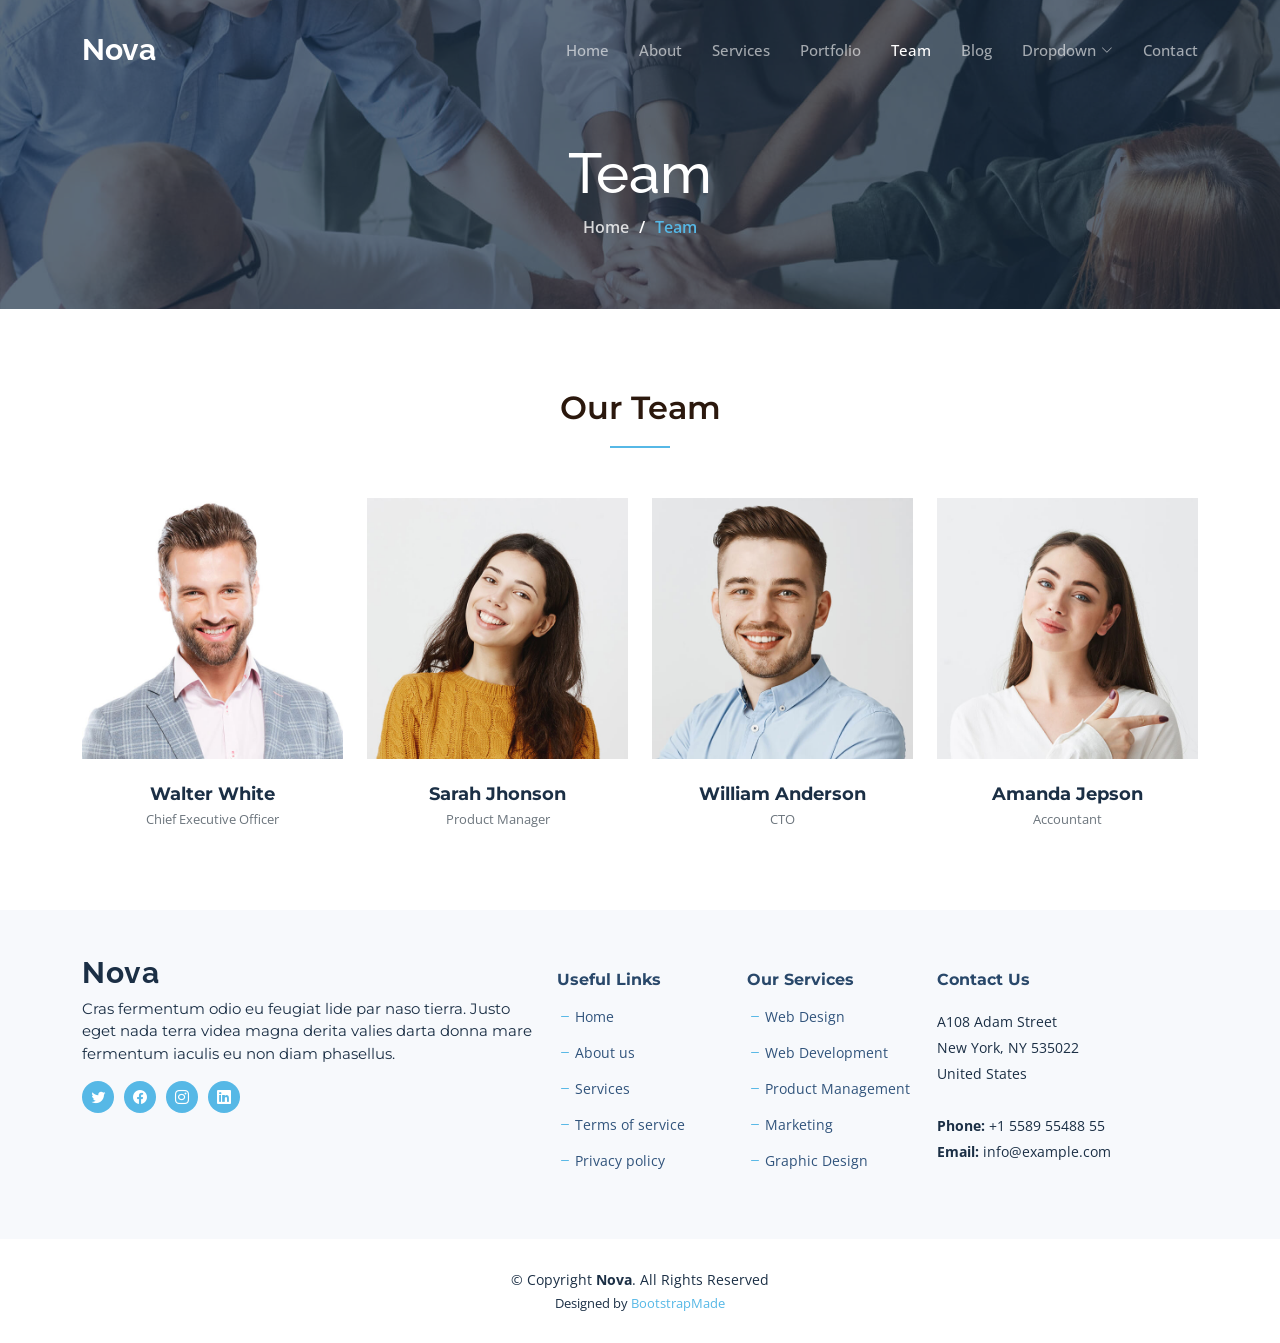
<file: team.html>
<!DOCTYPE html>
<html lang="en">

<head>
  <meta charset="utf-8">
  <meta content="width=device-width, initial-scale=1.0" name="viewport">

  <title>Nova Bootstrap Template - Team</title>
  <meta content="" name="description">
  <meta content="" name="keywords">

  <!-- Favicons -->
  <link href="assets/img/favicon.png" rel="icon">
  <link href="assets/img/apple-touch-icon.png" rel="apple-touch-icon">

  <!-- Google Fonts -->
  <link rel="preconnect" href="https://fonts.googleapis.com">
  <link rel="preconnect" href="https://fonts.gstatic.com" crossorigin>
  <link href="https://fonts.googleapis.com/css2?family=Open+Sans:ital,wght@0,300;0,400;0,500;0,600;0,700;1,300;1,400;1,600;1,700&family=Montserrat:ital,wght@0,300;0,400;0,500;0,600;0,700;1,300;1,400;1,500;1,600;1,700&family=Raleway:ital,wght@0,300;0,400;0,500;0,600;0,700;1,300;1,400;1,500;1,600;1,700&display=swap" rel="stylesheet">

  <!-- Vendor CSS Files -->
  <link href="assets/vendor/bootstrap/css/bootstrap.min.css" rel="stylesheet">
  <link href="assets/vendor/bootstrap-icons/bootstrap-icons.css" rel="stylesheet">
  <link href="assets/vendor/aos/aos.css" rel="stylesheet">
  <link href="assets/vendor/glightbox/css/glightbox.min.css" rel="stylesheet">
  <link href="assets/vendor/swiper/swiper-bundle.min.css" rel="stylesheet">
  <link href="assets/vendor/remixicon/remixicon.css" rel="stylesheet">

  <!-- Template Main CSS File -->
  <link href="assets/css/main.css" rel="stylesheet">

  <!-- =======================================================
  * Template Name: Nova
  * Updated: Sep 18 2023 with Bootstrap v5.3.2
  * Template URL: https://bootstrapmade.com/nova-bootstrap-business-template/
  * Author: BootstrapMade.com
  * License: https://bootstrapmade.com/license/
  ======================================================== -->
</head>

<body class="page-team">

  <!-- ======= Header ======= -->
  <header id="header" class="header d-flex align-items-center fixed-top">
    <div class="container-fluid container-xl d-flex align-items-center justify-content-between">

      <a href="index.html" class="logo d-flex align-items-center">
        <!-- Uncomment the line below if you also wish to use an image logo -->
        <!-- <img src="assets/img/logo.png" alt=""> -->
        <h1 class="d-flex align-items-center">Nova</h1>
      </a>

      <i class="mobile-nav-toggle mobile-nav-show bi bi-list"></i>
      <i class="mobile-nav-toggle mobile-nav-hide d-none bi bi-x"></i>

      <nav id="navbar" class="navbar">
        <ul>
          <li><a href="index.html">Home</a></li>
          <li><a href="about.html">About</a></li>
          <li><a href="services.html">Services</a></li>
          <li><a href="portfolio.html">Portfolio</a></li>
          <li><a href="team.html" class="active">Team</a></li>
          <li><a href="blog.html">Blog</a></li>
          <li class="dropdown"><a href="#"><span>Dropdown</span> <i class="bi bi-chevron-down dropdown-indicator"></i></a>
            <ul>
              <li><a href="#">Dropdown 1</a></li>
              <li class="dropdown"><a href="#"><span>Deep Dropdown</span> <i class="bi bi-chevron-down dropdown-indicator"></i></a>
                <ul>
                  <li><a href="#">Deep Dropdown 1</a></li>
                  <li><a href="#">Deep Dropdown 2</a></li>
                  <li><a href="#">Deep Dropdown 3</a></li>
                  <li><a href="#">Deep Dropdown 4</a></li>
                  <li><a href="#">Deep Dropdown 5</a></li>
                </ul>
              </li>
              <li><a href="#">Dropdown 2</a></li>
              <li><a href="#">Dropdown 3</a></li>
              <li><a href="#">Dropdown 4</a></li>
            </ul>
          </li>
          <li><a href="contact.html">Contact</a></li>
        </ul>
      </nav><!-- .navbar -->

    </div>
  </header><!-- End Header -->

  <main id="main">

    <!-- ======= Breadcrumbs ======= -->
    <div class="breadcrumbs d-flex align-items-center" style="background-image: url('assets/img/team-header.jpg');">
      <div class="container position-relative d-flex flex-column align-items-center">

        <h2>Team</h2>
        <ol>
          <li><a href="index.html">Home</a></li>
          <li>Team</li>
        </ol>

      </div>
    </div><!-- End Breadcrumbs -->

    <!-- ======= Team Section ======= -->
    <section id="team" class="team">
      <div class="container" data-aos="fade-up">

        <div class="section-header">
          <h2>Our Team</h2>

        </div>

        <div class="row gy-4">

          <div class="col-lg-3 col-md-6" data-aos="fade-up" data-aos-delay="100">
            <div class="team-member">
              <div class="member-img">
                <img src="assets/img/team/team-1.jpg" class="img-fluid" alt="">
                <div class="social">
                  <a href=""><i class="bi bi-twitter"></i></a>
                  <a href=""><i class="bi bi-facebook"></i></a>
                  <a href=""><i class="bi bi-instagram"></i></a>
                  <a href=""><i class="bi bi-linkedin"></i></a>
                </div>
              </div>
              <div class="member-info">
                <h4>Walter White</h4>
                <span>Chief Executive Officer</span>
              </div>
            </div>
          </div><!-- End Team Member -->

          <div class="col-lg-3 col-md-6" data-aos="fade-up" data-aos-delay="200">
            <div class="team-member">
              <div class="member-img">
                <img src="assets/img/team/team-2.jpg" class="img-fluid" alt="">
                <div class="social">
                  <a href=""><i class="bi bi-twitter"></i></a>
                  <a href=""><i class="bi bi-facebook"></i></a>
                  <a href=""><i class="bi bi-instagram"></i></a>
                  <a href=""><i class="bi bi-linkedin"></i></a>
                </div>
              </div>
              <div class="member-info">
                <h4>Sarah Jhonson</h4>
                <span>Product Manager</span>
              </div>
            </div>
          </div><!-- End Team Member -->

          <div class="col-lg-3 col-md-6" data-aos="fade-up" data-aos-delay="300">
            <div class="team-member">
              <div class="member-img">
                <img src="assets/img/team/team-3.jpg" class="img-fluid" alt="">
                <div class="social">
                  <a href=""><i class="bi bi-twitter"></i></a>
                  <a href=""><i class="bi bi-facebook"></i></a>
                  <a href=""><i class="bi bi-instagram"></i></a>
                  <a href=""><i class="bi bi-linkedin"></i></a>
                </div>
              </div>
              <div class="member-info">
                <h4>William Anderson</h4>
                <span>CTO</span>
              </div>
            </div>
          </div><!-- End Team Member -->

          <div class="col-lg-3 col-md-6" data-aos="fade-up" data-aos-delay="400">
            <div class="team-member">
              <div class="member-img">
                <img src="assets/img/team/team-4.jpg" class="img-fluid" alt="">
                <div class="social">
                  <a href=""><i class="bi bi-twitter"></i></a>
                  <a href=""><i class="bi bi-facebook"></i></a>
                  <a href=""><i class="bi bi-instagram"></i></a>
                  <a href=""><i class="bi bi-linkedin"></i></a>
                </div>
              </div>
              <div class="member-info">
                <h4>Amanda Jepson</h4>
                <span>Accountant</span>
              </div>
            </div>
          </div><!-- End Team Member -->

        </div>

      </div>
    </section><!-- End Team Section -->

  </main><!-- End #main -->

  <!-- ======= Footer ======= -->
  <footer id="footer" class="footer">

    <div class="footer-content">
      <div class="container">
        <div class="row gy-4">
          <div class="col-lg-5 col-md-12 footer-info">
            <a href="index.html" class="logo d-flex align-items-center">
              <span>Nova</span>
            </a>
            <p>Cras fermentum odio eu feugiat lide par naso tierra. Justo eget nada terra videa magna derita valies darta donna mare fermentum iaculis eu non diam phasellus.</p>
            <div class="social-links d-flex  mt-3">
              <a href="#" class="twitter"><i class="bi bi-twitter"></i></a>
              <a href="#" class="facebook"><i class="bi bi-facebook"></i></a>
              <a href="#" class="instagram"><i class="bi bi-instagram"></i></a>
              <a href="#" class="linkedin"><i class="bi bi-linkedin"></i></a>
            </div>
          </div>

          <div class="col-lg-2 col-6 footer-links">
            <h4>Useful Links</h4>
            <ul>
              <li><i class="bi bi-dash"></i> <a href="#">Home</a></li>
              <li><i class="bi bi-dash"></i> <a href="#">About us</a></li>
              <li><i class="bi bi-dash"></i> <a href="#">Services</a></li>
              <li><i class="bi bi-dash"></i> <a href="#">Terms of service</a></li>
              <li><i class="bi bi-dash"></i> <a href="#">Privacy policy</a></li>
            </ul>
          </div>

          <div class="col-lg-2 col-6 footer-links">
            <h4>Our Services</h4>
            <ul>
              <li><i class="bi bi-dash"></i> <a href="#">Web Design</a></li>
              <li><i class="bi bi-dash"></i> <a href="#">Web Development</a></li>
              <li><i class="bi bi-dash"></i> <a href="#">Product Management</a></li>
              <li><i class="bi bi-dash"></i> <a href="#">Marketing</a></li>
              <li><i class="bi bi-dash"></i> <a href="#">Graphic Design</a></li>
            </ul>
          </div>

          <div class="col-lg-3 col-md-12 footer-contact text-center text-md-start">
            <h4>Contact Us</h4>
            <p>
              A108 Adam Street <br>
              New York, NY 535022<br>
              United States <br><br>
              <strong>Phone:</strong> +1 5589 55488 55<br>
              <strong>Email:</strong> info@example.com<br>
            </p>

          </div>

        </div>
      </div>
    </div>

    <div class="footer-legal">
      <div class="container">
        <div class="copyright">
          &copy; Copyright <strong><span>Nova</span></strong>. All Rights Reserved
        </div>
        <div class="credits">
          <!-- All the links in the footer should remain intact. -->
          <!-- You can delete the links only if you purchased the pro version. -->
          <!-- Licensing information: https://bootstrapmade.com/license/ -->
          <!-- Purchase the pro version with working PHP/AJAX contact form: https://bootstrapmade.com/nova-bootstrap-business-template/ -->
          Designed by <a href="https://bootstrapmade.com/">BootstrapMade</a>
        </div>
      </div>
    </div>
  </footer><!-- End Footer --><!-- End Footer -->

  <a href="#" class="scroll-top d-flex align-items-center justify-content-center"><i class="bi bi-arrow-up-short"></i></a>

  <div id="preloader"></div>

  <!-- Vendor JS Files -->
  <script src="assets/vendor/bootstrap/js/bootstrap.bundle.min.js"></script>
  <script src="assets/vendor/aos/aos.js"></script>
  <script src="assets/vendor/glightbox/js/glightbox.min.js"></script>
  <script src="assets/vendor/swiper/swiper-bundle.min.js"></script>
  <script src="assets/vendor/isotope-layout/isotope.pkgd.min.js"></script>
  <script src="assets/vendor/php-email-form/validate.js"></script>

  <!-- Template Main JS File -->
  <script src="assets/js/main.js"></script>

</body>

</html>
</file>
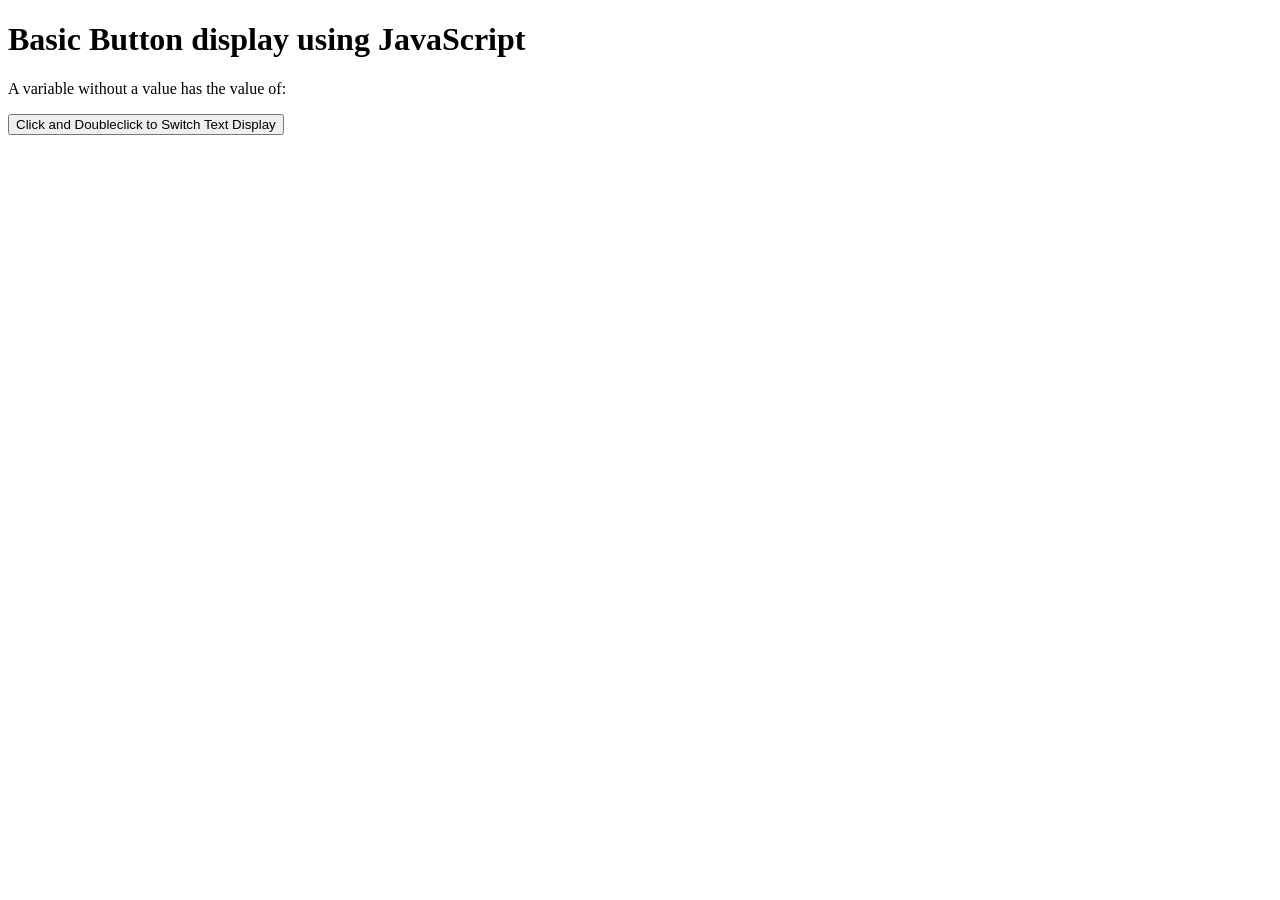
<file: Desktop/GITHUB FOLDER/JavaScript Projects/Project 0.html>
<!DOCTYPE html>
<html>
<head>
    <script src="Project 0.js"></script>
</head>
<body>

<h1>Basic Button display using JavaScript</h1>

<p>A variable without a value has the value of:</p>
<p id="demo"></p>

<button onclick = "myFunction()" ondblclick = "Origin()">Click and Doubleclick to Switch Text Display</button>

</body>
</html>
</file>
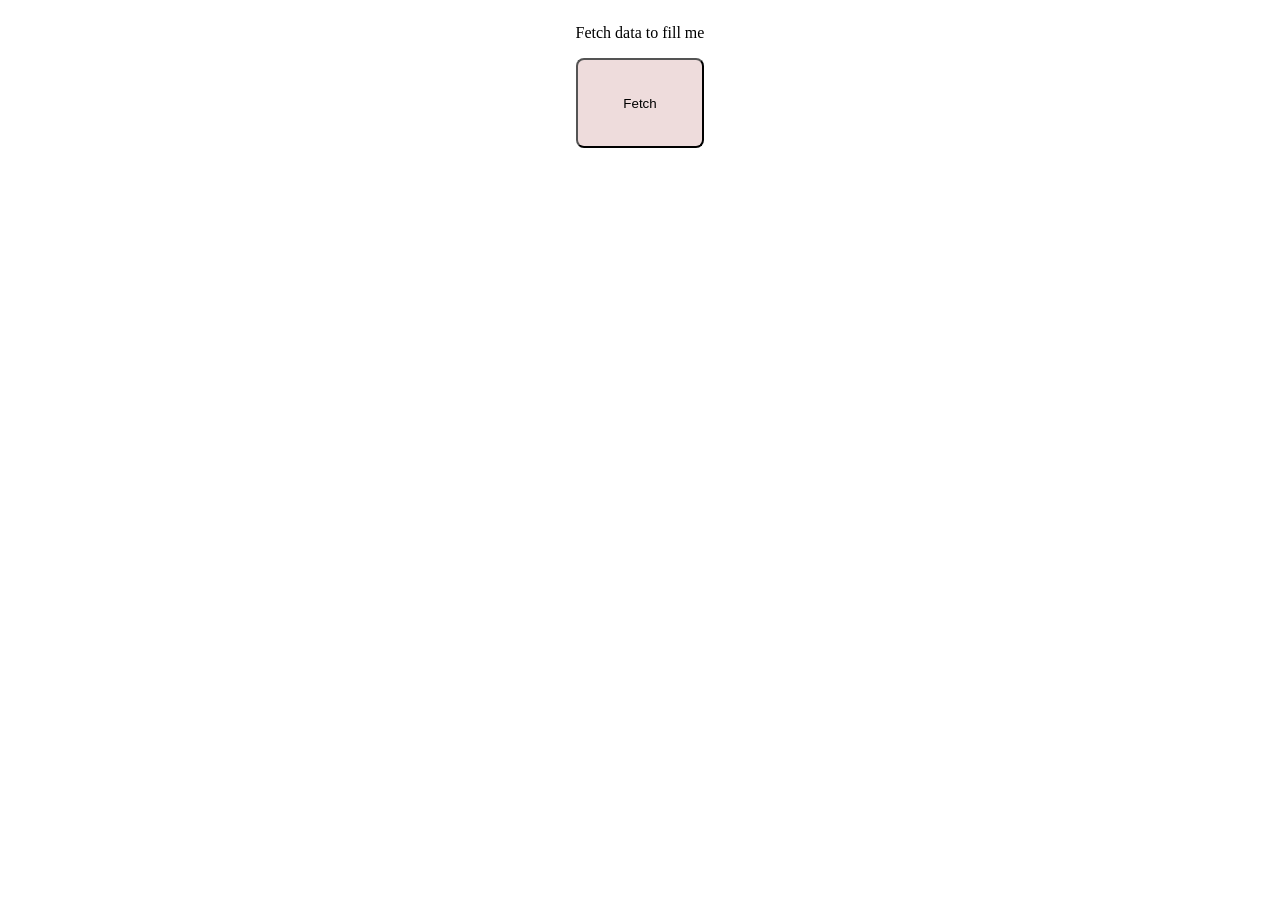
<file: Desktop/JAVASCRIPT/APIS/ajx2.html>
<!DOCTYPE html>
<html lang="en">
<head>
    <meta charset="UTF-8">
    <meta http-equiv="X-UA-Compatible" content="IE=edge">
    <meta name="viewport" content="width=device-width, initial-scale=1.0">
    <title>Document</title>
    <style>
        .flex-container{
            display: flex;
            flex-direction: column;
            align-items:center;
            justify-content: space-evenly;
        }
        .fetch-btn{
            background-color:rgba(237, 217, 217, 0.913);
            width: 10vw;
            height: 10vh;
            border-radius: 8px;
        }
        .flex-container:first-child{

        }
    </style>
</head>
<body>
    <div class="flex-container">
        <div>
            <p class="output">Fetch data to fill me</p>
        </div>
        <div  class="btn-div"><button class="fetch-btn">Fetch</button></div>
    </div>
    <script>
    const output = document.querySelector('.output');
    const fetchBtn = document.querySelector('.fetch-btn');
        
    const xhr = new XMLHttpRequest();
    
    xhr.open('GET', 'ajax2.txt');
    xhr.onload = () => {
        if (xhr.status = 200)
        {
            fetchBtn.addEventListener('click', () => {
                output.textContent= `${xhr.responseText}`;
            })
            console.log(xhr.responseText);
        }
    }
    xhr.send();
    </script>
</body>
</html>
</file>
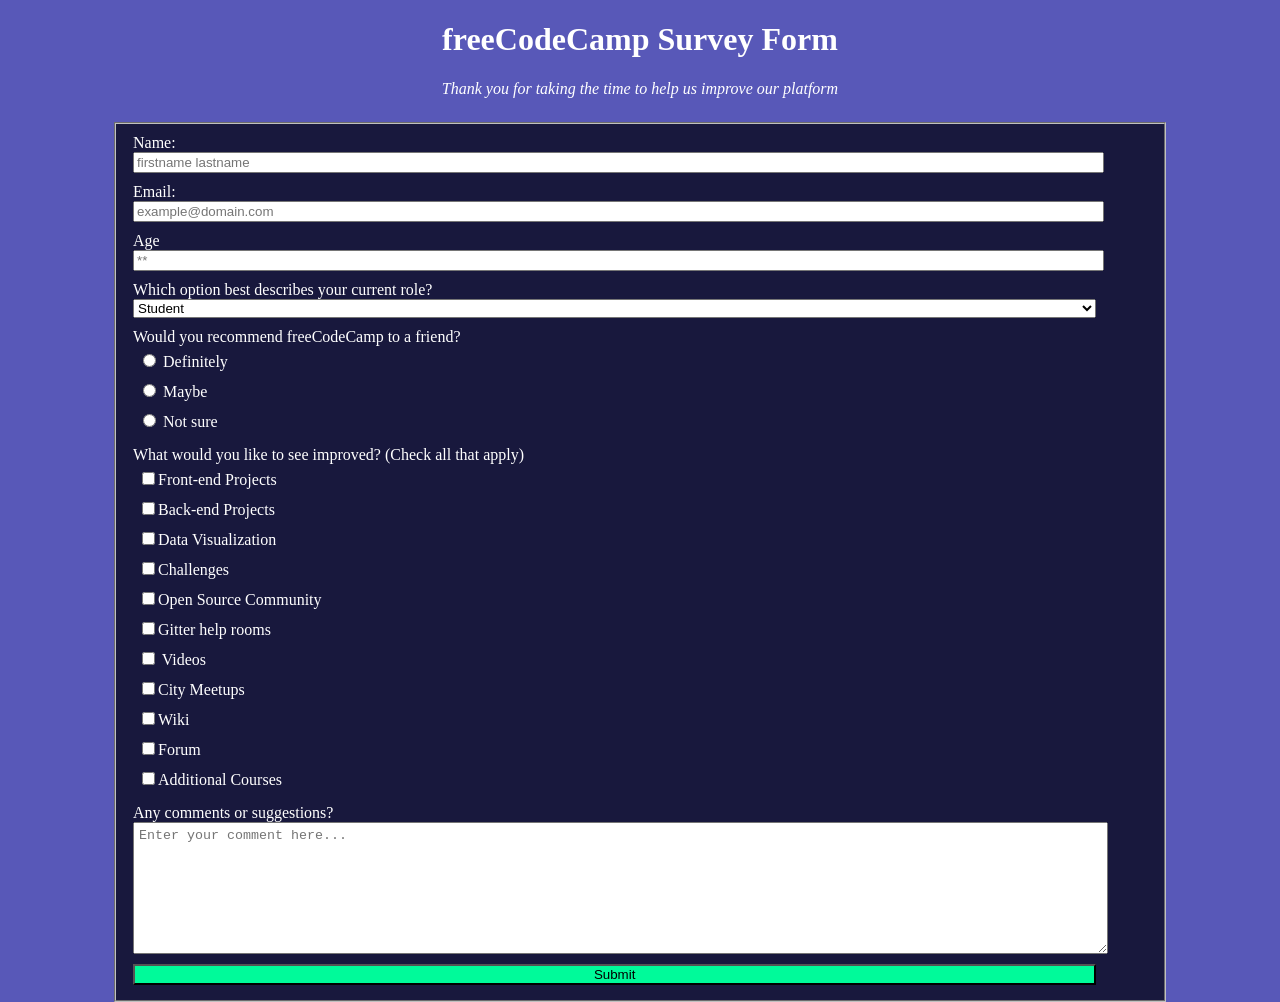
<file: Desktop/JAVASCRIPT/Form Building Project/form.html>
<!DOCTYPE html>
<html>
  <head>
    <meta charset="UTF-8">
    <title>Survey Form</title>
    <link rel="stylesheet" href="form.css">
  </head>
  <body>
    <h1 id="title">freeCodeCamp Survey Form</h1>
    <p id="description"><i>Thank you for taking the time to help us improve our platform</i></p>
    <div>
    <form id="survey-form">
      <fieldset>
      <label for="name-label">Name: <input id="name" name="name" type="text" placeholder="firstname lastname" required/></label>

      <label for="email-label">Email: <input id="email" name="email" type="email" placeholder="example@domain.com" required/></label>

      <label for="number-label">Age<input id="number" name="number" type="number" min="2" max="120" placeholder="**"/></label>

      <label for="dropdown">Which option best describes your current role? 
      <select id="dropdown">
        <option disabled>Select Current Role</option>
        <option value="1">Student</option>
        <option value="2">Full Time Job</option>
        <option value="3">Full Time Learner</option>
        <option value="4">Prefer not to say</option>
        <option value="5">Other</option>
      </select>
      </label>

      <label>Would you recommend freeCodeCamp to a friend?
      <label for="definitely">
        <input id="definitely" type="radio" name="recommend" class="recommend" value="definitely">
        Definitely
      </label>
      <label for="maybe">
        <input id="maybe" type="radio" class="recommend" name="recommend" value="maybe">
        Maybe
      </label>
      <label for="not-sure">
        <input id="not-sure" type="radio" name="recommend" class="recommend" value="not-sure">
        Not sure
      </label>
      </label>
      
      <label for="">What would you like to see improved? (Check all that apply)
      <label>
        <input type="checkbox" value="front-end"/>Front-end Projects
      </label>
      <label>
        <input type="checkbox" value="front-end"/>Back-end Projects
      </label>
      <label>
        <input type="checkbox" value="front-end"/>Data Visualization
      </label>
      <label>
        <input type="checkbox" value="front-end"/>Challenges
      </label>
      <label>
        <input type="checkbox" value="front-end"/>Open Source Community
      </label>
      <label>
        <input type="checkbox" value="front-end"/>Gitter help rooms
      </label>
      <label>
        <input type="checkbox" value="front-end"/>
        Videos
      </label>
      <label>
        <input type="checkbox" value="front-end"/>City Meetups
      </label>
      <label>
        <input type="checkbox" value="front-end"/>Wiki
      </label>
      <label>
        <input type="checkbox" value="front-end"/>Forum
      </label>
      <label>
        <input type="checkbox" value="front-end"/>Additional Courses
      </label>
    </label>

      <label>Any comments or suggestions?
        <textarea cols="43" rows="8" placeholder="Enter your comment here..."></textarea>
      </label>

      <label>
        <input type="submit" id="submit" value="Submit"/>
      </label>

      </fieldset>
    </form>
</div>
  </body>
</html>
</file>
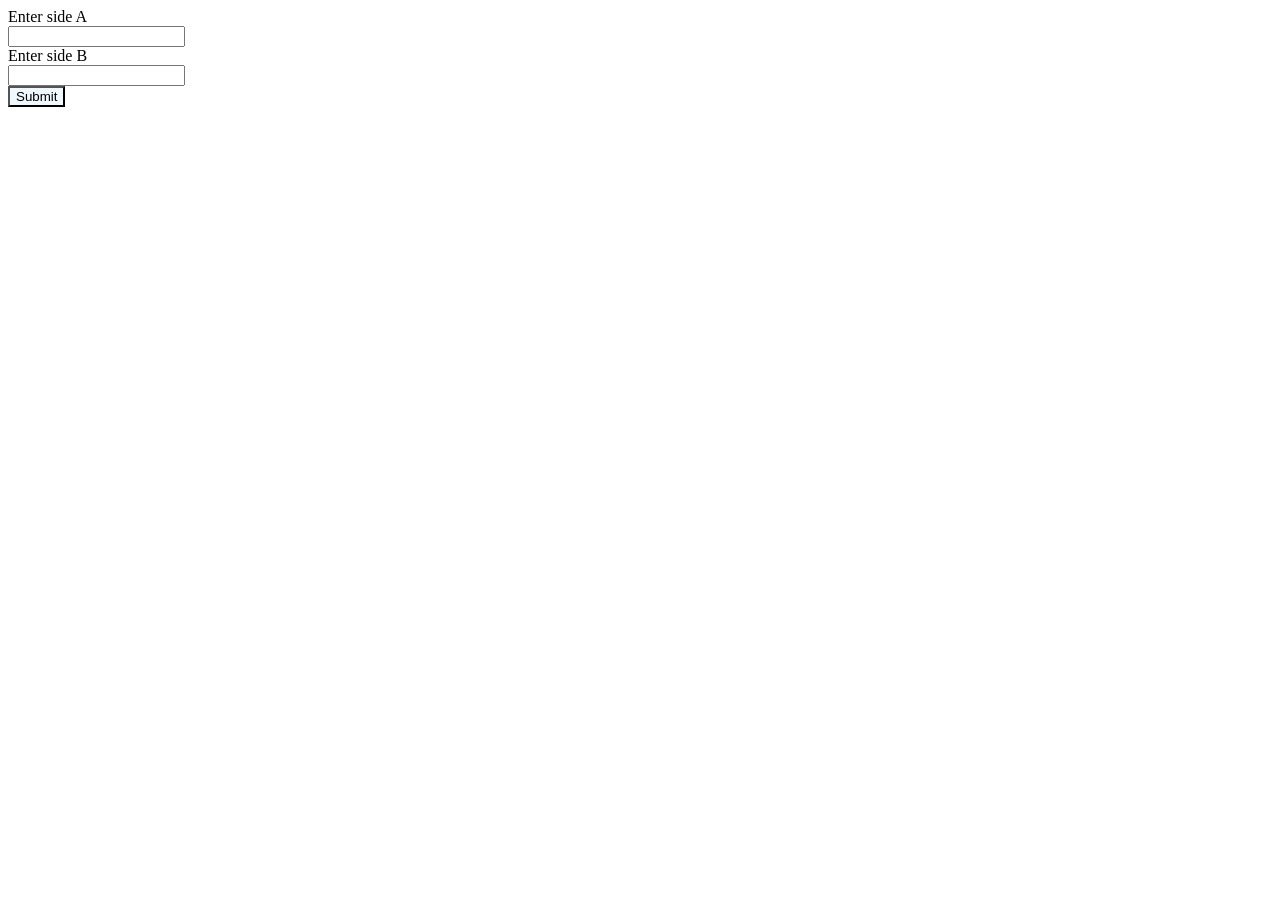
<file: Desktop/JAVASCRIPT/JavaScriptFullCourseFree/freeHTML.html>
<!DOCTYPE html>
<html lang="en">
<head>
    <meta charset="UTF-8">
    <meta http-equiv="X-UA-Compatible" content="IE=edge">
    <meta name="viewport" content="width=device-width, initial-scale=1.0">
    <link rel="stylesheet" href="freeCSS.css">
    <title>Document</title>
</head>
<body>
    <label for="">Enter side A</label> <br>
    <input type="text" id="sideA"><br>
    <label for="">Enter side B</label> <br>
    <input type="text" id="sideB"><br>
    <button id="submitBtn">Submit</button><br>
    <label for="" id="sideC"></label>
    <script src="freeJS.js"></script>
</body>
</html>
</file>
<file: Desktop/JAVASCRIPT/Form Building Project/form.css>
body{
    display: block;
    width: 100%;
    height: 100vh;
    margin: 0;
    font-family: Tahoma;
    font-size: 16px;
    background-color: #5858b8;
    color: rgb(255,255,255);
  }
  h1, p{
    text-align: center;
  }
  div p{
    text-align: unset;
    padding-bottom: 0;
    margin-bottom: 0;
    margin-left: 4px;
  }
  fieldset{
    margin: 1.5rem auto;
    width: 80%;
    height: 100%;
    background-color: #18183d;
  }
  label, textarea{
    display: block;
    padding: 5px;
  }
  input[type="submit"]{
    width: 95%;
    display: block;
    background-color: mediumspringgreen;
  }
  input[type="text"], input[type="email"], input[type="number"], select, textarea{
    width: 95%;
    display: block;
  }
</file>
<file: Desktop/JAVASCRIPT/JavaScriptFullCourseFree/freeCSS.css>
#submitBtn{
    display: block;
    align-items: center;
    background-color: aliceblue;
}
</file>
<file: assets/css/main.css>
/**
* Template Name: Nova
* Updated: Sep 18 2023 with Bootstrap v5.3.2
* Template URL: https://bootstrapmade.com/nova-bootstrap-business-template/
* Author: BootstrapMade.com
* License: https://bootstrapmade.com/license/
*/

/*--------------------------------------------------------------
# Set main reusable colors and fonts using CSS variables
# Learn more about CSS variables at https://developer.mozilla.org/en-US/docs/Web/CSS/Using_CSS_custom_properties
--------------------------------------------------------------*/
/* Fonts */
:root {
  --font-default: "Open Sans", system-ui, -apple-system, "Segoe UI", Roboto, "Helvetica Neue", Arial, "Noto Sans", "Liberation Sans", sans-serif, "Apple Color Emoji", "Segoe UI Emoji", "Segoe UI Symbol", "Noto Color Emoji";
  --font-primary: "Montserrat", sans-serif;
  --font-secondary: "Raleway", sans-serif;
}

/* Colors */
:root {
  --color-default: #2b180d;
  --color-primary: #56b8e6;
  --color-secondary: #1b2f45;
}

/* Smooth scroll behavior */
:root {
  scroll-behavior: smooth;
}

/*--------------------------------------------------------------
# General
--------------------------------------------------------------*/
body {
  font-family: var(--font-default);
  color: var(--color-default);
}

a {
  color: var(--color-primary);
  text-decoration: none;
  transition: 0.3s;
}

a:hover {
  color: #82cbed;
  text-decoration: none;
}

h1,
h2,
h3,
h4,
h5,
h6 {
  font-family: var(--font-primary);
}

/*--------------------------------------------------------------
# Sections & Section Header
--------------------------------------------------------------*/
section {
  overflow: hidden;
  padding: 80px 0;
}

.section-header {
  text-align: center;
  padding-bottom: 30px;
}

.section-header h2 {
  font-size: 32px;
  font-weight: 600;
  margin-bottom: 20px;
  padding-bottom: 20px;
  position: relative;
}

.section-header h2:after {
  content: "";
  position: absolute;
  display: block;
  width: 60px;
  height: 2px;
  background: var(--color-primary);
  left: 0;
  right: 0;
  bottom: 0;
  margin: auto;
}

.section-header p {
  margin-bottom: 0;
}

/*--------------------------------------------------------------
# Breadcrumbs
--------------------------------------------------------------*/
.breadcrumbs {
  padding: 140px 0 60px 0;
  min-height: 30vh;
  position: relative;
  background-size: cover;
  background-position: center;
  background-repeat: no-repeat;
}

.breadcrumbs:before {
  content: "";
  background-color: rgba(27, 47, 69, 0.7);
  position: absolute;
  inset: 0;
}

.breadcrumbs h2 {
  font-size: 56px;
  font-weight: 500;
  color: #fff;
  font-family: var(--font-secondary);
}

.breadcrumbs ol {
  display: flex;
  flex-wrap: wrap;
  list-style: none;
  padding: 0 0 10px 0;
  margin: 0;
  font-size: 16px;
  font-weight: 600;
  color: var(--color-primary);
}

.breadcrumbs ol a {
  color: rgba(255, 255, 255, 0.8);
  transition: 0.3s;
}

.breadcrumbs ol a:hover {
  text-decoration: underline;
}

.breadcrumbs ol li+li {
  padding-left: 10px;
}

.breadcrumbs ol li+li::before {
  display: inline-block;
  padding-right: 10px;
  color: #fff;
  content: "/";
}

/*--------------------------------------------------------------
# Scroll top button
--------------------------------------------------------------*/
.scroll-top {
  position: fixed;
  visibility: hidden;
  opacity: 0;
  right: 15px;
  bottom: 15px;
  z-index: 99999;
  background: var(--color-primary);
  width: 40px;
  height: 40px;
  border-radius: 4px;
  transition: all 0.4s;
}

.scroll-top i {
  font-size: 24px;
  color: #fff;
  line-height: 0;
}

.scroll-top:hover {
  background: rgba(86, 184, 230, 0.8);
  color: #fff;
}

.scroll-top.active {
  visibility: visible;
  opacity: 1;
}

/*--------------------------------------------------------------
# Preloader
--------------------------------------------------------------*/
#preloader {
  position: fixed;
  inset: 0;
  z-index: 9999;
  overflow: hidden;
  background: #fff;
  transition: all 0.6s ease-out;
}

#preloader:before {
  content: "";
  position: fixed;
  top: calc(50% - 30px);
  left: calc(50% - 30px);
  border: 6px solid var(--color-primary);
  border-top-color: #fff;
  border-radius: 50%;
  width: 60px;
  height: 60px;
  animation: animate-preloader 1s linear infinite;
}

@keyframes animate-preloader {
  0% {
    transform: rotate(0deg);
  }

  100% {
    transform: rotate(360deg);
  }
}

/*--------------------------------------------------------------
# Disable aos animation delay on mobile devices
--------------------------------------------------------------*/
@media screen and (max-width: 768px) {
  [data-aos-delay] {
    transition-delay: 0 !important;
  }
}

/*--------------------------------------------------------------
# Header
--------------------------------------------------------------*/
.header {
  transition: all 0.5s;
  z-index: 997;
  padding: 24px 0;
}

@media (max-width: 1200px) {
  .header {
    padding: 12px 0;
  }
}

.header.sticked {
  background: rgba(27, 47, 69, 0.9);
  padding: 12px 0;
}

.header .logo img {
  max-height: 40px;
  margin-right: 6px;
}

.header .logo h1 {
  font-size: 30px;
  font-weight: 700;
  color: #fff;
  font-family: var(--font-secondary);
  margin: 0;
}

/*--------------------------------------------------------------
# Desktop Navigation
--------------------------------------------------------------*/
@media (min-width: 1280px) {
  .navbar {
    padding: 0;
  }

  .navbar ul {
    margin: 0;
    padding: 0;
    display: flex;
    list-style: none;
    align-items: center;
  }

  .navbar li {
    position: relative;
  }

  .navbar a,
  .navbar a:focus {
    display: flex;
    align-items: center;
    justify-content: space-between;
    padding: 15px 0 15px 30px;
    font-family: var(--font-default);
    font-size: 15px;
    font-weight: 500;
    color: rgba(255, 255, 255, 0.6);
    white-space: nowrap;
    transition: 0.3s;
  }

  .navbar a i,
  .navbar a:focus i {
    font-size: 12px;
    line-height: 0;
    margin-left: 5px;
  }

  .navbar a:hover,
  .navbar .active,
  .navbar .active:focus,
  .navbar li:hover>a {
    color: #fff;
  }

  .navbar .dropdown ul {
    display: block;
    position: absolute;
    left: 14px;
    top: calc(100% + 30px);
    margin: 0;
    padding: 10px 0;
    z-index: 99;
    opacity: 0;
    visibility: hidden;
    background: #fff;
    box-shadow: 0px 0px 30px rgba(127, 137, 161, 0.25);
    transition: 0.2s;
  }

  .navbar .dropdown ul li {
    min-width: 200px;
  }

  .navbar .dropdown ul a {
    padding: 10px 20px;
    font-size: 15px;
    text-transform: none;
    color: var(--color-secondary);
  }

  .navbar .dropdown ul a i {
    font-size: 12px;
  }

  .navbar .dropdown ul a:hover,
  .navbar .dropdown ul .active:hover,
  .navbar .dropdown ul li:hover>a {
    color: var(--color-primary);
  }

  .navbar .dropdown:hover>ul {
    opacity: 1;
    top: 100%;
    visibility: visible;
  }

  .navbar .dropdown .dropdown ul {
    top: 0;
    left: calc(100% - 30px);
    visibility: hidden;
  }

  .navbar .dropdown .dropdown:hover>ul {
    opacity: 1;
    top: 0;
    left: 100%;
    visibility: visible;
  }
}

@media (min-width: 1280px) and (max-width: 1366px) {
  .navbar .dropdown .dropdown ul {
    left: -90%;
  }

  .navbar .dropdown .dropdown:hover>ul {
    left: -100%;
  }
}

@media (min-width: 1280px) {

  .mobile-nav-show,
  .mobile-nav-hide {
    display: none;
  }
}

/*--------------------------------------------------------------
# Mobile Navigation
--------------------------------------------------------------*/
@media (max-width: 1279px) {
  .navbar {
    position: fixed;
    top: 0;
    right: -100%;
    width: 100%;
    max-width: 400px;
    bottom: 0;
    transition: 0.3s;
    z-index: 9997;
  }

  .navbar ul {
    position: absolute;
    inset: 0;
    padding: 50px 0 10px 0;
    margin: 0;
    background: rgba(27, 47, 69, 0.9);
    overflow-y: auto;
    transition: 0.3s;
    z-index: 9998;
  }

  .navbar a,
  .navbar a:focus {
    display: flex;
    align-items: center;
    justify-content: space-between;
    padding: 10px 20px;
    font-family: var(--font-default);
    font-size: 15px;
    font-weight: 600;
    color: rgba(255, 255, 255, 0.7);
    white-space: nowrap;
    transition: 0.3s;
  }

  .navbar a i,
  .navbar a:focus i {
    font-size: 12px;
    line-height: 0;
    margin-left: 5px;
  }

  .navbar a:hover,
  .navbar .active,
  .navbar .active:focus,
  .navbar li:hover>a {
    color: #fff;
  }

  .navbar .dropdown ul,
  .navbar .dropdown .dropdown ul {
    position: static;
    display: none;
    padding: 10px 0;
    margin: 10px 20px;
    background-color: rgba(20, 35, 51, 0.6);
  }

  .navbar .dropdown>.dropdown-active,
  .navbar .dropdown .dropdown>.dropdown-active {
    display: block;
  }

  .mobile-nav-show {
    color: rgba(255, 255, 255, 0.9);
    font-size: 28px;
    cursor: pointer;
    line-height: 0;
    transition: 0.5s;
  }

  .mobile-nav-hide {
    color: rgba(255, 255, 255, 0.9);
    font-size: 32px;
    cursor: pointer;
    line-height: 0;
    transition: 0.5s;
    position: fixed;
    right: 15px;
    top: 15px;
    z-index: 9999;
  }

  .mobile-nav-active {
    overflow: hidden;
  }

  .mobile-nav-active .navbar {
    right: 0;
  }

  .mobile-nav-active .navbar:before {
    content: "";
    position: fixed;
    inset: 0;
    background: rgba(27, 47, 69, 0.7);
    z-index: 9996;
  }
}

/*--------------------------------------------------------------
# Hero Section
--------------------------------------------------------------*/
.hero {
  width: 100%;
  min-height: 100vh;
  background: url("../img/hero-bg.jpg") top center;
  background-size: cover;
  position: relative;
  padding: 120px 0;
  z-index: 3;
}

@media (min-width: 1034px) {
  .hero:after {
    position: absolute;
    content: "";
    width: 40%;
    background: var(--color-secondary);
    top: 0;
    bottom: 0;
  }
}

.hero:before {
  position: absolute;
  content: "";
  background: rgba(27, 47, 69, 0.6);
  inset: 0;
}

@media (max-width: 1034px) {
  .hero:before {
    background: rgba(27, 47, 69, 0.7);
  }
}

.hero .container {
  z-index: 1;
}

@media (min-width: 1365px) {
  .hero {
    background-attachment: fixed;
  }
}

.hero h2 {
  margin: 0;
  font-size: 48px;
  font-weight: 700;
  line-height: 1.2;
  color: #fff;
  font-family: var(--font-secondary);
}

.hero blockquote {
  color: #fff;
  padding-left: 20px;
  font-size: 15px;
  font-family: var(--font-default);
  border-left: 2px solid var(--color-primary);
  margin: 40px 0;
}

.hero .btn-get-started {
  font-family: var(--font-secondary);
  font-weight: 500;
  font-size: 15px;
  letter-spacing: 1px;
  display: inline-block;
  padding: 12px 30px;
  border-radius: 50px;
  transition: 0.5s;
  color: #fff;
  background: var(--color-primary);
}

.hero .btn-get-started:hover {
  background: rgba(86, 184, 230, 0.8);
}

.hero .btn-watch-video {
  font-size: 16px;
  transition: 0.5s;
  margin-left: 25px;
  color: rgba(255, 255, 255, 0.7);
  font-weight: 600;
}

.hero .btn-watch-video i {
  color: var(--color-primary);
  font-size: 32px;
  transition: 0.3s;
  line-height: 0;
  margin-right: 8px;
}

.hero .btn-watch-video:hover {
  color: #fff;
}

.hero .btn-watch-video:hover i {
  color: #82cbed;
}

@media (max-width: 640px) {
  .hero h2 {
    font-size: 36px;
    line-height: 1;
  }

  .hero .btn-get-started,
  .hero .btn-watch-video {
    font-size: 13px;
  }
}

/*--------------------------------------------------------------
# Why Choose Us Section
--------------------------------------------------------------*/
.why-us {
  padding-bottom: 0;
}

.why-us .img-bg {
  min-height: 500px;
  background-size: cover;
}

.why-us .slides {
  background-color: #f7f9fc;
}

.why-us h3 {
  font-size: 24px;
  font-weight: 700;
  color: var(--color-secondary);
}

.why-us h4 {
  font-size: 18px;
  font-weight: 400;
  color: #29486a;
  font-family: var(--font-secondary);
}

.why-us .swiper {
  margin: 140px 140px 120px 140px;
  overflow: hidden;
}

.why-us .swiper-button-prev:after,
.why-us .swiper-button-next:after {
  font-size: 24px;
  color: var(--color-secondary);
}

.why-us .swiper-button-prev {
  left: 80px;
}

.why-us .swiper-button-next {
  right: 80px;
}

.why-us .swiper-pagination {
  margin-top: 30px;
  position: relative;
}

.why-us .swiper-pagination .swiper-pagination-bullet {
  background-color: var(--color-secondary);
}

.why-us .swiper-pagination .swiper-pagination-bullet-active {
  background-color: var(--color-primary);
}

@media (max-width: 1200px) {
  .why-us .swiper {
    margin: 60px 60px 40px 60px;
  }

  .why-us .swiper-button-prev,
  .why-us .swiper-button-next {
    display: none;
  }
}

@media (max-width: 575px) {
  .why-us .swiper {
    margin: 40px 40px 20px 40px;
  }
}

.page-about .why-us {
  padding: 0 0 80px 0;
}

/*--------------------------------------------------------------
# About Section
--------------------------------------------------------------*/
.about .content h3 {
  font-weight: 700;
  font-size: 36px;
  font-family: var(--font-secondary);
  color: var(--color-secondary);
}

.about .content p {
  margin: 30px 0;
  color: #29486a;
}

.about .content ul {
  list-style: none;
  padding: 0;
}

.about .content ul li {
  padding: 0 0 15px 26px;
  position: relative;
  font-size: 15px;
  font-weight: 600;
}

.about .content ul i {
  position: absolute;
  font-size: 20px;
  left: 0;
  top: -3px;
  color: var(--color-primary);
}

/*--------------------------------------------------------------
# Services List Section
--------------------------------------------------------------*/
.services-list .service-item {
  position: relative;
}

.services-list .service-item .icon i {
  font-size: 32px;
  line-height: 0;
  margin-right: 20px;
  color: #38618e;
}

.services-list .service-item .title {
  font-weight: 700;
  margin-bottom: 5px;
  font-size: 18px;
}

.services-list .service-item .title a {
  color: var(--color-secondary);
}

.services-list .service-item .title a:hover {
  color: #38618e;
}

.services-list .service-item .description {
  line-height: 24px;
  font-size: 14px;
}

/*--------------------------------------------------------------
# Call To Action Section
--------------------------------------------------------------*/
.call-to-action {
  background: linear-gradient(rgba(27, 47, 69, 0.8), rgba(27, 47, 69, 0.8)), url("../img/cta-bg.jpg") center center;
  background-size: cover;
  padding: 100px 0;
}

@media (min-width: 1365px) {
  .call-to-action {
    background-attachment: fixed;
  }
}

.call-to-action h3 {
  color: #fff;
  font-size: 28px;
  margin-bottom: 25px;
  font-weight: 700;
}

.call-to-action p {
  color: #fff;
  margin-bottom: 25px;
}

.call-to-action .cta-btn {
  font-family: var(--font-default);
  font-weight: 500;
  font-size: 16px;
  letter-spacing: 1px;
  display: inline-block;
  padding: 12px 40px;
  border-radius: 50px;
  transition: 0.5s;
  margin: 10px;
  color: #fff;
  background: #2aa5df;
}

.call-to-action .cta-btn:hover {
  background: var(--color-primary);
}

/*--------------------------------------------------------------
# Features Section
--------------------------------------------------------------*/
.features {
  padding-bottom: 0;
}

.features h3 {
  color: var(--color-secondary);
  font-size: 32px;
  font-weight: 700;
  margin-bottom: 30px;
}

.features .icon-list i {
  margin-right: 10px;
  font-size: 24px;
  line-height: 1.2;
}

.features .icon-list span {
  font-size: 18px;
  color: #29486a;
}

.features .phone-wrap {
  position: absolute;
  right: 0;
}

@media (max-width: 768px) {
  .features .phone-wrap {
    position: relative;
  }
}

.features .phone-wrap img {
  width: 340px;
}

@media (max-width: 992px) {
  .features .phone-wrap img {
    margin-top: 30px;
  }
}

@media (max-width: 768px) {
  .features .phone-wrap img {
    width: 100%;
  }
}

.features .details {
  margin-top: 80px;
  padding: 120px 0;
  background-color: #f7f9fc;
}

.features .details h4 {
  color: var(--color-secondary);
  font-size: 32px;
  font-weight: 700;
  margin-bottom: 20px;
}

.features .details p {
  margin-bottom: 20px;
  font-size: 15px;
}

.features .details .btn-get-started {
  font-family: var(--font-primary);
  display: inline-block;
  font-weight: 500;
  font-size: 15px;
  letter-spacing: 1px;
  padding: 10px 32px;
  border-radius: 50px;
  transition: 0.5s;
  background-color: var(--color-primary);
  color: #fff;
}

.features .details .btn-get-started:hover {
  background: #2aa5df;
}

/*--------------------------------------------------------------
# Recent Blog Posts Section
--------------------------------------------------------------*/
.recent-posts .post-box {
  transition: 0.3s;
  height: 100%;
  overflow: hidden;
  position: relative;
  display: flex;
  flex-direction: column;
}

.recent-posts .post-box .post-img {
  overflow: hidden;
  position: relative;
}

.recent-posts .post-box .post-img img {
  transition: 0.5s;
}

.recent-posts .post-box .meta {
  margin-top: 15px;
}

.recent-posts .post-box .meta .post-date {
  font-size: 15px;
  font-weight: 400;
  color: var(--color-primary);
}

.recent-posts .post-box .meta .post-author {
  font-size: 15px;
  font-weight: 400;
  color: var(--color-secondary);
}

.recent-posts .post-box .post-title {
  font-size: 18px;
  color: var(--color-secondary);
  font-weight: 700;
  margin: 15px 0 0 0;
  position: relative;
  transition: 0.3s;
}

.recent-posts .post-box p {
  margin: 15px 0 0 0;
  color: rgba(27, 47, 69, 0.7);
}

.recent-posts .post-box .readmore {
  display: flex;
  align-items: center;
  font-weight: 600;
  line-height: 1;
  transition: 0.3s;
  margin-top: 15px;
}

.recent-posts .post-box .readmore i {
  line-height: 0;
  margin-left: 4px;
  font-size: 18px;
}

.recent-posts .post-box:hover .post-title {
  color: var(--color-primary);
}

.recent-posts .post-box:hover .post-img img {
  transform: scale(1.1);
}

/*--------------------------------------------------------------
# Team Section
--------------------------------------------------------------*/
.team .team-member {
  overflow: hidden;
  background: #fff;
}

.team .team-member .member-img {
  position: relative;
  overflow: hidden;
}

.team .team-member .social {
  position: absolute;
  left: 0;
  bottom: 0;
  right: 0;
  height: 40px;
  opacity: 0;
  transition: ease-in-out 0.3s;
  background: rgba(255, 255, 255, 0.85);
  display: flex;
  align-items: center;
  justify-content: center;
}

.team .team-member .social a {
  transition: color 0.3s;
  color: #31547c;
  margin: 0 10px;
  display: inline-flex;
  align-items: center;
  justify-content: center;
}

.team .team-member .social a i {
  line-height: 0;
}

.team .team-member .social a:hover {
  color: var(--color-primary);
}

.team .team-member .social i {
  font-size: 18px;
  margin: 0 2px;
}

.team .team-member .member-info {
  padding: 25px 15px 0 15px;
  text-align: center;
}

.team .team-member .member-info h4 {
  font-weight: 700;
  margin-bottom: 5px;
  font-size: 18px;
  color: var(--color-secondary);
}

.team .team-member .member-info span {
  display: block;
  font-size: 13px;
  font-weight: 400;
  color: #6c757d;
}

.team .team-member .member-info p {
  font-style: italic;
  font-size: 14px;
  line-height: 26px;
  color: #6c757d;
}

.team .team-member:hover .social {
  opacity: 1;
}

/*--------------------------------------------------------------
# Services Cards Section
--------------------------------------------------------------*/
.services-cards {
  background: #f7f9fc;
}

.services-cards .card-item {
  border: 1px solid rgba(27, 47, 69, 0.1);
  background: #fff;
  position: relative;
  border-radius: 0;
}

.services-cards .card-item .card-bg {
  min-height: 300px;
  background-size: cover;
  background-repeat: no-repeat;
}

.services-cards .card-item .card-body {
  padding: 30px;
}

.services-cards .card-item h4 {
  font-weight: 700;
  font-size: 20px;
  margin-bottom: 15px;
  color: var(--color-secondary);
}

.services-cards .card-item p {
  color: var(--color-secondary);
  margin: 0;
}

/*--------------------------------------------------------------
# Testimonials Section
--------------------------------------------------------------*/
.testimonials .testimonial-item {
  box-sizing: content-box;
  padding: 30px;
  margin: 40px 30px;
  box-shadow: 0px 0 20px rgba(27, 47, 69, 0.1);
  background: #fff;
  min-height: 320px;
  display: flex;
  flex-direction: column;
  text-align: center;
  transition: 0.3s;
}

.testimonials .testimonial-item .stars {
  margin-bottom: 15px;
}

.testimonials .testimonial-item .stars i {
  color: #ffc107;
  margin: 0 1px;
}

.testimonials .testimonial-item .testimonial-img {
  width: 90px;
  border-radius: 50%;
  border: 4px solid #fff;
  margin: 0 auto;
}

.testimonials .testimonial-item h3 {
  font-size: 18px;
  font-weight: bold;
  margin: 10px 0 5px 0;
  color: #111;
}

.testimonials .testimonial-item h4 {
  font-size: 14px;
  color: #999;
  margin: 0;
}

.testimonials .testimonial-item p {
  font-style: italic;
  margin: 0 auto 15px auto;
}

.testimonials .swiper-pagination {
  margin-top: 20px;
  position: relative;
}

.testimonials .swiper-pagination .swiper-pagination-bullet {
  width: 10px;
  height: 10px;
  background-color: #e8eff6;
  opacity: 1;
}

.testimonials .swiper-pagination .swiper-pagination-bullet-active {
  background-color: var(--color-primary);
}

.testimonials .swiper-slide {
  opacity: 0.3;
}

@media (max-width: 1199px) {
  .testimonials .swiper-slide-active {
    opacity: 1;
  }

  .testimonials .swiper-pagination {
    margin-top: 0;
  }

  .testimonials .testimonial-item {
    margin: 40px 20px;
  }
}

@media (min-width: 1200px) {
  .testimonials .swiper-slide-next {
    opacity: 1;
    transform: scale(1.12);
  }
}

/*--------------------------------------------------------------
# Portfolio Section
--------------------------------------------------------------*/
.portfolio .portfolio-flters {
  padding: 0;
  margin: 0 auto 30px auto;
  list-style: none;
  text-align: center;
}

.portfolio .portfolio-flters li {
  color: var(--color-secondary);
  cursor: pointer;
  display: inline-block;
  padding: 0;
  font-size: 18px;
  font-weight: 400;
  margin: 0 10px;
  line-height: 1;
  margin-bottom: 5px;
  transition: all 0.3s ease-in-out;
}

.portfolio .portfolio-flters li:hover,
.portfolio .portfolio-flters li.filter-active {
  color: var(--color-primary);
}

.portfolio .portfolio-flters li:first-child {
  margin-left: 0;
}

.portfolio .portfolio-flters li:last-child {
  margin-right: 0;
}

@media (max-width: 575px) {
  .portfolio .portfolio-flters li {
    font-size: 14px;
    margin: 0 5px;
  }
}

.portfolio .portfolio-item {
  position: relative;
}

.portfolio .portfolio-item .portfolio-info {
  opacity: 0;
  position: absolute;
  left: 30px;
  right: 30px;
  bottom: 0;
  z-index: 3;
  transition: all ease-in-out 0.3s;
  background: rgba(255, 255, 255, 0.9);
  padding: 15px;
}

.portfolio .portfolio-item .portfolio-info h4 {
  font-size: 18px;
  font-weight: 600;
  color: var(--color-default);
  padding-right: 50px;
}

.portfolio .portfolio-item .portfolio-info p {
  color: #6c757d;
  font-size: 14px;
  margin-bottom: 0;
  padding-right: 50px;
}

.portfolio .portfolio-item .portfolio-info .preview-link,
.portfolio .portfolio-item .portfolio-info .details-link {
  position: absolute;
  right: 50px;
  font-size: 24px;
  top: calc(50% - 14px);
  color: rgba(27, 47, 69, 0.7);
  transition: 0.3s;
  line-height: 0;
}

.portfolio .portfolio-item .portfolio-info .preview-link:hover,
.portfolio .portfolio-item .portfolio-info .details-link:hover {
  color: var(--color-primary);
}

.portfolio .portfolio-item .portfolio-info .details-link {
  right: 14px;
  font-size: 28px;
}

.portfolio .portfolio-item:hover .portfolio-info {
  opacity: 1;
  bottom: 20px;
}

/*--------------------------------------------------------------
# Portfolio Details
--------------------------------------------------------------*/
.portfolio-details .portfolio-details-slider img {
  width: 100%;
}

.portfolio-details .portfolio-details-slider .swiper-pagination {
  margin-top: 20px;
  position: relative;
}

.portfolio-details .portfolio-details-slider .swiper-pagination .swiper-pagination-bullet {
  width: 12px;
  height: 12px;
  background-color: #fff;
  opacity: 1;
  border: 1px solid var(--color-primary);
}

.portfolio-details .portfolio-details-slider .swiper-pagination .swiper-pagination-bullet-active {
  background-color: var(--color-primary);
}

.portfolio-details .portfolio-info {
  padding: 30px;
  box-shadow: 0px 0 30px rgba(27, 47, 69, 0.1);
}

.portfolio-details .portfolio-info h3 {
  font-size: 22px;
  font-weight: 700;
  margin-bottom: 20px;
  padding-bottom: 20px;
  border-bottom: 1px solid #d6e2ef;
}

.portfolio-details .portfolio-info ul {
  list-style: none;
  padding: 0;
  font-size: 15px;
}

.portfolio-details .portfolio-info ul li+li {
  margin-top: 10px;
}

.portfolio-details .portfolio-description {
  padding-top: 30px;
}

.portfolio-details .portfolio-description h2 {
  font-size: 26px;
  font-weight: 700;
  margin-bottom: 20px;
  color: var(--color-secondary);
}

.portfolio-details .portfolio-description p {
  padding: 0;
}

/*--------------------------------------------------------------
# Contact Section
--------------------------------------------------------------*/
.contact {
  background: url("../img/contact-bg.png") left top no-repeat;
  background-size: contain;
  position: relative;
}

@media (max-width: 640px) {
  .contact {
    background-position: center 50px;
  }
}

.contact:before {
  content: "";
  background: rgba(255, 255, 255, 0.7);
  position: absolute;
  bottom: 0;
  top: 0;
  left: 0;
  right: 0;
}

.contact .info-item+.info-item {
  margin-top: 40px;
}

.contact .info-item i {
  font-size: 20px;
  background: var(--color-primary);
  color: #fff;
  width: 44px;
  height: 44px;
  display: flex;
  justify-content: center;
  align-items: center;
  border-radius: 50px;
  transition: all 0.3s ease-in-out;
  margin-right: 15px;
}

.contact .info-item h4 {
  padding: 0;
  font-size: 20px;
  font-weight: 700;
  margin-bottom: 5px;
  color: #1c88ba;
}

.contact .info-item p {
  padding: 0;
  margin-bottom: 0;
  font-size: 14px;
}

.contact .php-email-form {
  width: 100%;
}

.contact .php-email-form .form-group {
  padding-bottom: 8px;
}

.contact .php-email-form .error-message {
  display: none;
  color: #fff;
  background: #df1529;
  text-align: left;
  padding: 15px;
  font-weight: 600;
}

.contact .php-email-form .error-message br+br {
  margin-top: 25px;
}

.contact .php-email-form .sent-message {
  display: none;
  color: #fff;
  background: #059652;
  text-align: center;
  padding: 15px;
  font-weight: 600;
}

.contact .php-email-form .loading {
  display: none;
  background: #fff;
  text-align: center;
  padding: 15px;
}

.contact .php-email-form .loading:before {
  content: "";
  display: inline-block;
  border-radius: 50%;
  width: 24px;
  height: 24px;
  margin: 0 10px -6px 0;
  border: 3px solid #059652;
  border-top-color: #fff;
  animation: animate-loading 1s linear infinite;
}

.contact .php-email-form input,
.contact .php-email-form textarea {
  border-radius: 0;
  box-shadow: none;
  font-size: 14px;
  padding: 12px 15px;
}

.contact .php-email-form input:focus,
.contact .php-email-form textarea:focus {
  border-color: var(--color-primary);
}

.contact .php-email-form textarea {
  padding: 10px 12px;
}

.contact .php-email-form button[type=submit] {
  background: #1f98d1;
  border: 0;
  padding: 12px 40px;
  color: #fff;
  transition: 0.4s;
}

.contact .php-email-form button[type=submit]:hover {
  background: var(--color-primary);
}

@keyframes animate-loading {
  0% {
    transform: rotate(0deg);
  }

  100% {
    transform: rotate(360deg);
  }
}

/*--------------------------------------------------------------
# Blog Stylings
--------------------------------------------------------------*/
/*--------------------------------------------------------------
# Blog Home Posts List
--------------------------------------------------------------*/
.blog .posts-list article {
  height: 100%;
  border-bottom: 1px solid #d6e2ef;
  padding-bottom: 30px;
}

.blog .posts-list article+article {
  margin-top: 60px;
}

.blog .posts-list .post-img {
  max-height: 240px;
  overflow: hidden;
}

.blog .posts-list .title {
  font-size: 20px;
  font-weight: 600;
  padding: 0;
  margin: 20px 0 0 0;
}

.blog .posts-list .title a {
  color: var(--color-secondary);
  transition: 0.3s;
}

.blog .posts-list .title a:hover {
  color: var(--color-primary);
}

.blog .posts-list .meta-top {
  margin-top: 20px;
  color: #467ab3;
}

.blog .posts-list .meta-top ul {
  display: flex;
  flex-wrap: wrap;
  list-style: none;
  align-items: center;
  padding: 0;
  margin: 0;
}

.blog .posts-list .meta-top ul li+li {
  padding-left: 20px;
}

.blog .posts-list .meta-top i {
  font-size: 16px;
  margin-right: 8px;
  line-height: 0;
  color: rgba(86, 184, 230, 0.8);
}

.blog .posts-list .meta-top a {
  color: #467ab3;
  font-size: 14px;
  display: inline-block;
  line-height: 1;
}

.blog .posts-list .content {
  margin-top: 20px;
}

.blog .posts-list .read-more a {
  display: inline-block;
  color: #1f98d1;
  transition: 0.3s;
  font-size: 15px;
  font-weight: 500;
}

.blog .posts-list .read-more a:hover {
  color: var(--color-primary);
}

/*--------------------------------------------------------------
# Blog Details Page
--------------------------------------------------------------*/
.blog .blog-details {
  box-shadow: 0 4px 16px rgba(0, 0, 0, 0.1);
  padding: 30px;
}

.blog .blog-details .post-img {
  margin: -30px -30px 20px -30px;
  overflow: hidden;
}

.blog .blog-details .title {
  font-size: 28px;
  font-weight: 700;
  padding: 0;
  margin: 20px 0 0 0;
  color: var(--color-secondary);
}

.blog .blog-details .content {
  margin-top: 20px;
}

.blog .blog-details .content h3 {
  font-size: 22px;
  margin-top: 30px;
  font-weight: bold;
}

.blog .blog-details .content blockquote {
  overflow: hidden;
  background-color: rgba(27, 47, 69, 0.06);
  padding: 60px;
  position: relative;
  text-align: center;
  margin: 20px 0;
}

.blog .blog-details .content blockquote p {
  color: var(--color-default);
  line-height: 1.6;
  margin-bottom: 0;
  font-style: italic;
  font-weight: 500;
  font-size: 22px;
}

.blog .blog-details .content blockquote:after {
  content: "";
  position: absolute;
  left: 0;
  top: 0;
  bottom: 0;
  width: 3px;
  background-color: var(--color-secondary);
  margin-top: 20px;
  margin-bottom: 20px;
}

.blog .blog-details .meta-top {
  margin-top: 20px;
  color: var(--color-gray);
}

.blog .blog-details .meta-top ul {
  display: flex;
  flex-wrap: wrap;
  list-style: none;
  align-items: center;
  padding: 0;
  margin: 0;
}

.blog .blog-details .meta-top ul li+li {
  padding-left: 20px;
}

.blog .blog-details .meta-top i {
  font-size: 16px;
  margin-right: 8px;
  line-height: 0;
  color: rgba(86, 184, 230, 0.8);
}

.blog .blog-details .meta-top a {
  color: var(--color-gray);
  font-size: 14px;
  display: inline-block;
  line-height: 1;
}

.blog .blog-details .meta-bottom {
  padding-top: 10px;
  border-top: 1px solid rgba(27, 47, 69, 0.15);
}

.blog .blog-details .meta-bottom i {
  color: #38618e;
  display: inline;
}

.blog .blog-details .meta-bottom a {
  color: rgba(27, 47, 69, 0.8);
  transition: 0.3s;
}

.blog .blog-details .meta-bottom a:hover {
  color: var(--color-primary);
}

.blog .blog-details .meta-bottom .cats {
  list-style: none;
  display: inline;
  padding: 0 20px 0 0;
  font-size: 14px;
}

.blog .blog-details .meta-bottom .cats li {
  display: inline-block;
}

.blog .blog-details .meta-bottom .tags {
  list-style: none;
  display: inline;
  padding: 0;
  font-size: 14px;
}

.blog .blog-details .meta-bottom .tags li {
  display: inline-block;
}

.blog .blog-details .meta-bottom .tags li+li::before {
  padding-right: 6px;
  color: var(--color-default);
  content: ",";
}

.blog .blog-details .meta-bottom .share {
  font-size: 16px;
}

.blog .blog-details .meta-bottom .share i {
  padding-left: 5px;
}

.blog .post-author {
  padding: 20px;
  margin-top: 30px;
  box-shadow: 0 4px 16px rgba(0, 0, 0, 0.1);
}

.blog .post-author img {
  max-width: 120px;
  margin-right: 20px;
}

.blog .post-author h4 {
  font-weight: 600;
  font-size: 22px;
  margin-bottom: 0px;
  padding: 0;
  color: var(--color-secondary);
}

.blog .post-author .social-links {
  margin: 0 10px 10px 0;
}

.blog .post-author .social-links a {
  color: rgba(27, 47, 69, 0.5);
  margin-right: 5px;
}

.blog .post-author p {
  font-style: italic;
  color: rgba(var(--color-gray-rgb), 0.8);
  margin-bottom: 0;
}

/*--------------------------------------------------------------
# Blog Sidebar
--------------------------------------------------------------*/
.blog .sidebar .sidebar-title {
  font-size: 22px;
  font-weight: 400;
  padding: 0;
  margin: 0;
  color: var(--color-secondary);
}

.blog .sidebar .sidebar-item+.sidebar-item {
  margin-top: 40px;
}

.blog .sidebar .search-form form {
  background: #fff;
  border: 1px solid rgba(27, 47, 69, 0.2);
  padding: 3px 10px;
  position: relative;
}

.blog .sidebar .search-form form input[type=text] {
  border: 0;
  padding: 4px;
  border-radius: 4px;
  width: calc(100% - 40px);
}

.blog .sidebar .search-form form input[type=text]:focus {
  outline: none;
}

.blog .sidebar .search-form form button {
  position: absolute;
  top: 0;
  right: 0;
  bottom: 0;
  border: 0;
  background: none;
  font-size: 16px;
  padding: 0 15px;
  margin: -1px;
  background: var(--color-primary);
  color: #fff;
  transition: 0.3s;
  border-radius: 0 4px 4px 0;
  line-height: 0;
}

.blog .sidebar .search-form form button i {
  line-height: 0;
}

.blog .sidebar .search-form form button:hover {
  background: rgba(86, 184, 230, 0.8);
}

.blog .sidebar .categories ul {
  list-style: none;
  padding: 0;
}

.blog .sidebar .categories ul li+li {
  padding-top: 10px;
}

.blog .sidebar .categories ul a {
  color: var(--color-secondary);
  font-size: 15px;
}

.blog .sidebar .categories ul a:hover {
  color: var(--color-default);
}

.blog .sidebar .categories ul a span {
  padding-left: 5px;
  color: rgba(var(--color-default-rgb), 0.4);
  font-size: 14px;
}

.blog .sidebar .recent-posts .post-item {
  display: flex;
  box-shadow: 0px 0 15px rgba(0, 0, 0, 0.08);
  padding: 20px;
}

.blog .sidebar .recent-posts .post-item+.post-item {
  margin-top: 15px;
}

.blog .sidebar .recent-posts img {
  width: 80px;
  margin-right: 15px;
}

.blog .sidebar .recent-posts h4 {
  font-size: 18px;
  font-weight: 400;
}

.blog .sidebar .recent-posts h4 a {
  color: var(--color-secondary);
  transition: 0.3s;
}

.blog .sidebar .recent-posts h4 a:hover {
  color: var(--color-primary);
}

.blog .sidebar .recent-posts time {
  display: block;
  font-style: italic;
  font-size: 14px;
  color: rgba(var(--color-default-rgb), 0.4);
}

.blog .sidebar .tags {
  margin-bottom: -10px;
}

.blog .sidebar .tags ul {
  list-style: none;
  padding: 0;
}

.blog .sidebar .tags ul li {
  display: inline-block;
}

.blog .sidebar .tags ul a {
  color: #38618e;
  font-size: 14px;
  padding: 6px 14px;
  margin: 0 6px 8px 0;
  border: 1px solid rgba(27, 47, 69, 0.15);
  display: inline-block;
  border-radius: 50px;
  transition: 0.3s;
}

.blog .sidebar .tags ul a:hover {
  color: #fff;
  border: 1px solid var(--color-primary);
  background: var(--color-primary);
}

.blog .sidebar .tags ul a span {
  padding-left: 5px;
  color: rgba(27, 47, 69, 0.8);
  font-size: 14px;
}

/*--------------------------------------------------------------
# Blog Comments
--------------------------------------------------------------*/
.blog .comments {
  margin-top: 30px;
}

.blog .comments .comments-count {
  font-weight: bold;
}

.blog .comments .comment {
  margin-top: 30px;
  position: relative;
}

.blog .comments .comment .comment-img {
  margin-right: 14px;
}

.blog .comments .comment .comment-img img {
  width: 60px;
}

.blog .comments .comment h5 {
  font-size: 16px;
  margin-bottom: 2px;
}

.blog .comments .comment h5 a {
  font-weight: bold;
  color: var(--color-default);
  transition: 0.3s;
}

.blog .comments .comment h5 a:hover {
  color: var(--color-primary);
}

.blog .comments .comment h5 .reply {
  padding-left: 10px;
  color: var(--color-secondary);
}

.blog .comments .comment h5 .reply i {
  font-size: 20px;
}

.blog .comments .comment time {
  display: block;
  font-size: 14px;
  color: rgba(27, 47, 69, 0.8);
  margin-bottom: 5px;
}

.blog .comments .comment.comment-reply {
  padding-left: 40px;
}

.blog .comments .reply-form {
  margin-top: 30px;
  padding: 30px;
  box-shadow: 0 4px 16px rgba(0, 0, 0, 0.1);
}

.blog .comments .reply-form h4 {
  font-weight: bold;
  font-size: 22px;
}

.blog .comments .reply-form p {
  font-size: 14px;
}

.blog .comments .reply-form input {
  border-radius: 4px;
  padding: 10px 10px;
  font-size: 14px;
}

.blog .comments .reply-form input:focus {
  box-shadow: none;
  border-color: rgba(86, 184, 230, 0.8);
}

.blog .comments .reply-form textarea {
  border-radius: 4px;
  padding: 10px 10px;
  font-size: 14px;
}

.blog .comments .reply-form textarea:focus {
  box-shadow: none;
  border-color: rgba(86, 184, 230, 0.8);
}

.blog .comments .reply-form .form-group {
  margin-bottom: 25px;
}

.blog .comments .reply-form .btn-primary {
  border-radius: 4px;
  padding: 10px 20px;
  border: 0;
  background-color: var(--color-secondary);
}

.blog .comments .reply-form .btn-primary:hover {
  background-color: rgba(27, 47, 69, 0.8);
}

/*--------------------------------------------------------------
# Blog Home Pagination
--------------------------------------------------------------*/
.blog .blog-pagination {
  margin-top: 30px;
  color: #38618e;
}

.blog .blog-pagination ul {
  display: flex;
  padding: 0;
  margin: 0;
  list-style: none;
}

.blog .blog-pagination li {
  margin: 0 5px;
  transition: 0.3s;
}

.blog .blog-pagination li a {
  color: #2aa5df;
  border-radius: 50%;
  width: 40px;
  height: 40px;
  background: #dbf0fa;
  padding: 7px 16px;
  display: flex;
  align-items: center;
  justify-content: center;
}

.blog .blog-pagination li.active a,
.blog .blog-pagination li:hover a {
  background: var(--color-primary);
  color: #fff;
}

/*--------------------------------------------------------------
# Footer
--------------------------------------------------------------*/
.footer {
  font-size: 14px;
}

.footer .footer-content {
  background-color: #f7f9fc;
  background-size: contain;
  padding: 60px 0 30px 0;
}

.footer .footer-content .footer-info {
  margin-bottom: 30px;
}

.footer .footer-content .footer-info .logo {
  line-height: 0;
  margin-bottom: 25px;
}

.footer .footer-content .footer-info .logo img {
  max-height: 40px;
  margin-right: 6px;
}

.footer .footer-content .footer-info .logo span {
  font-size: 30px;
  font-weight: 700;
  letter-spacing: 1px;
  color: var(--color-secondary);
  font-family: var(--font-secondary);
  margin-top: 3px;
}

.footer .footer-content .footer-info p {
  font-size: 15px;
  margin-bottom: 0;
  font-family: var(--font-primary);
  color: var(--color-secondary);
}

.footer .footer-content .social-links a {
  font-size: 14px;
  line-height: 0;
  display: inline-block;
  width: 32px;
  height: 32px;
  color: rgba(27, 47, 69, 0.5);
  margin-right: 10px;
  transition: 0.3s;
  display: flex;
  justify-content: center;
  align-items: center;
  background-color: var(--color-primary);
  color: #fff;
  border-radius: 50px;
}

.footer .footer-content .social-links a:hover {
  background-color: #38618e;
}

.footer .footer-content h4 {
  font-size: 16px;
  font-weight: bold;
  color: #29486a;
  position: relative;
  padding-bottom: 12px;
}

.footer .footer-content .footer-links {
  margin-bottom: 30px;
}

.footer .footer-content .footer-links ul {
  list-style: none;
  padding: 0;
  margin: 0;
}

.footer .footer-content .footer-links ul i {
  margin-right: 2px;
  color: var(--color-primary);
  font-size: 16px;
  line-height: 0;
}

.footer .footer-content .footer-links ul li {
  padding: 10px 0;
  display: flex;
  align-items: center;
}

.footer .footer-content .footer-links ul li:first-child {
  padding-top: 0;
}

.footer .footer-content .footer-links ul a {
  color: #31547c;
  transition: 0.3s;
  display: inline-block;
  line-height: 1;
}

.footer .footer-content .footer-links ul a:hover {
  color: var(--color-primary);
}

.footer .footer-content .footer-contact p {
  line-height: 26px;
  color: var(--color-secondary);
}

.footer .footer-legal {
  background: #fff;
  padding: 30px 0;
}

.footer .footer-legal .copyright {
  text-align: center;
  color: var(--color-secondary);
}

.footer .footer-legal .credits {
  padding-top: 4px;
  text-align: center;
  font-size: 13px;
  color: var(--color-secondary);
}
</file>
